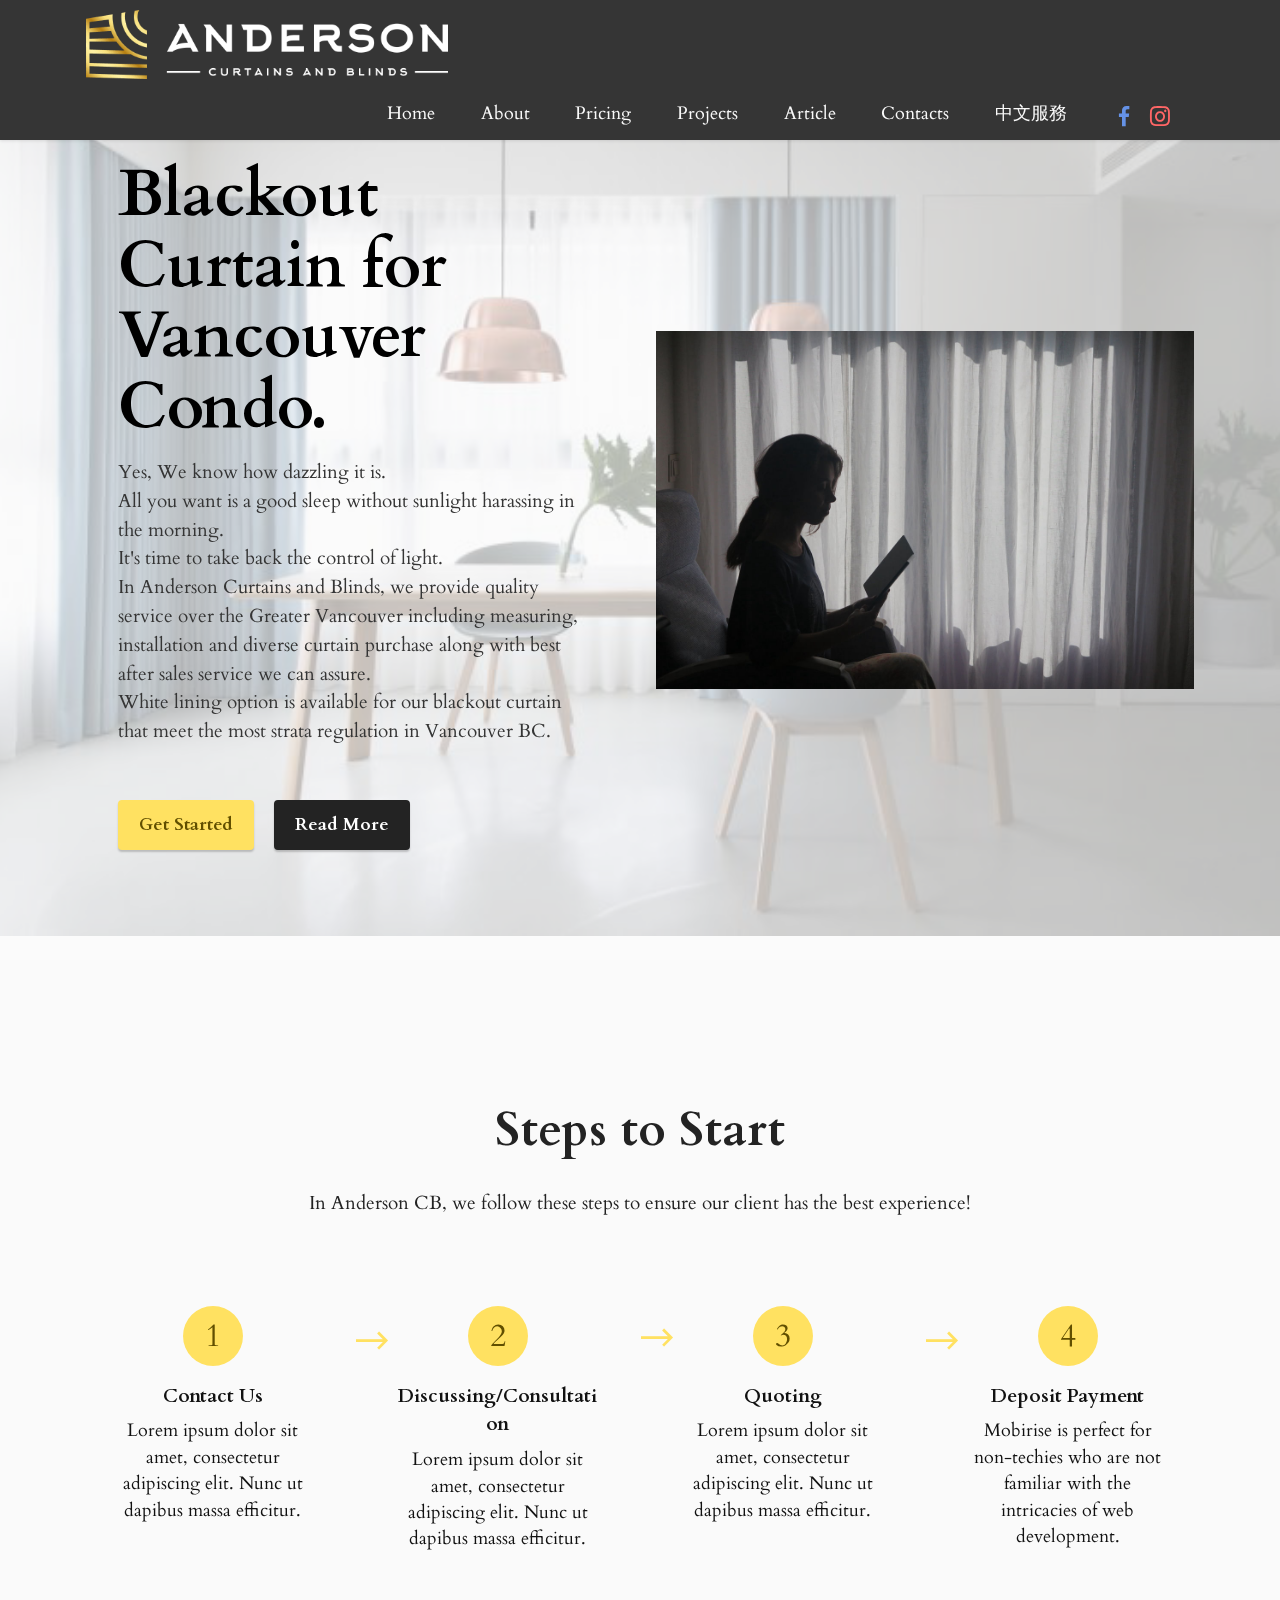
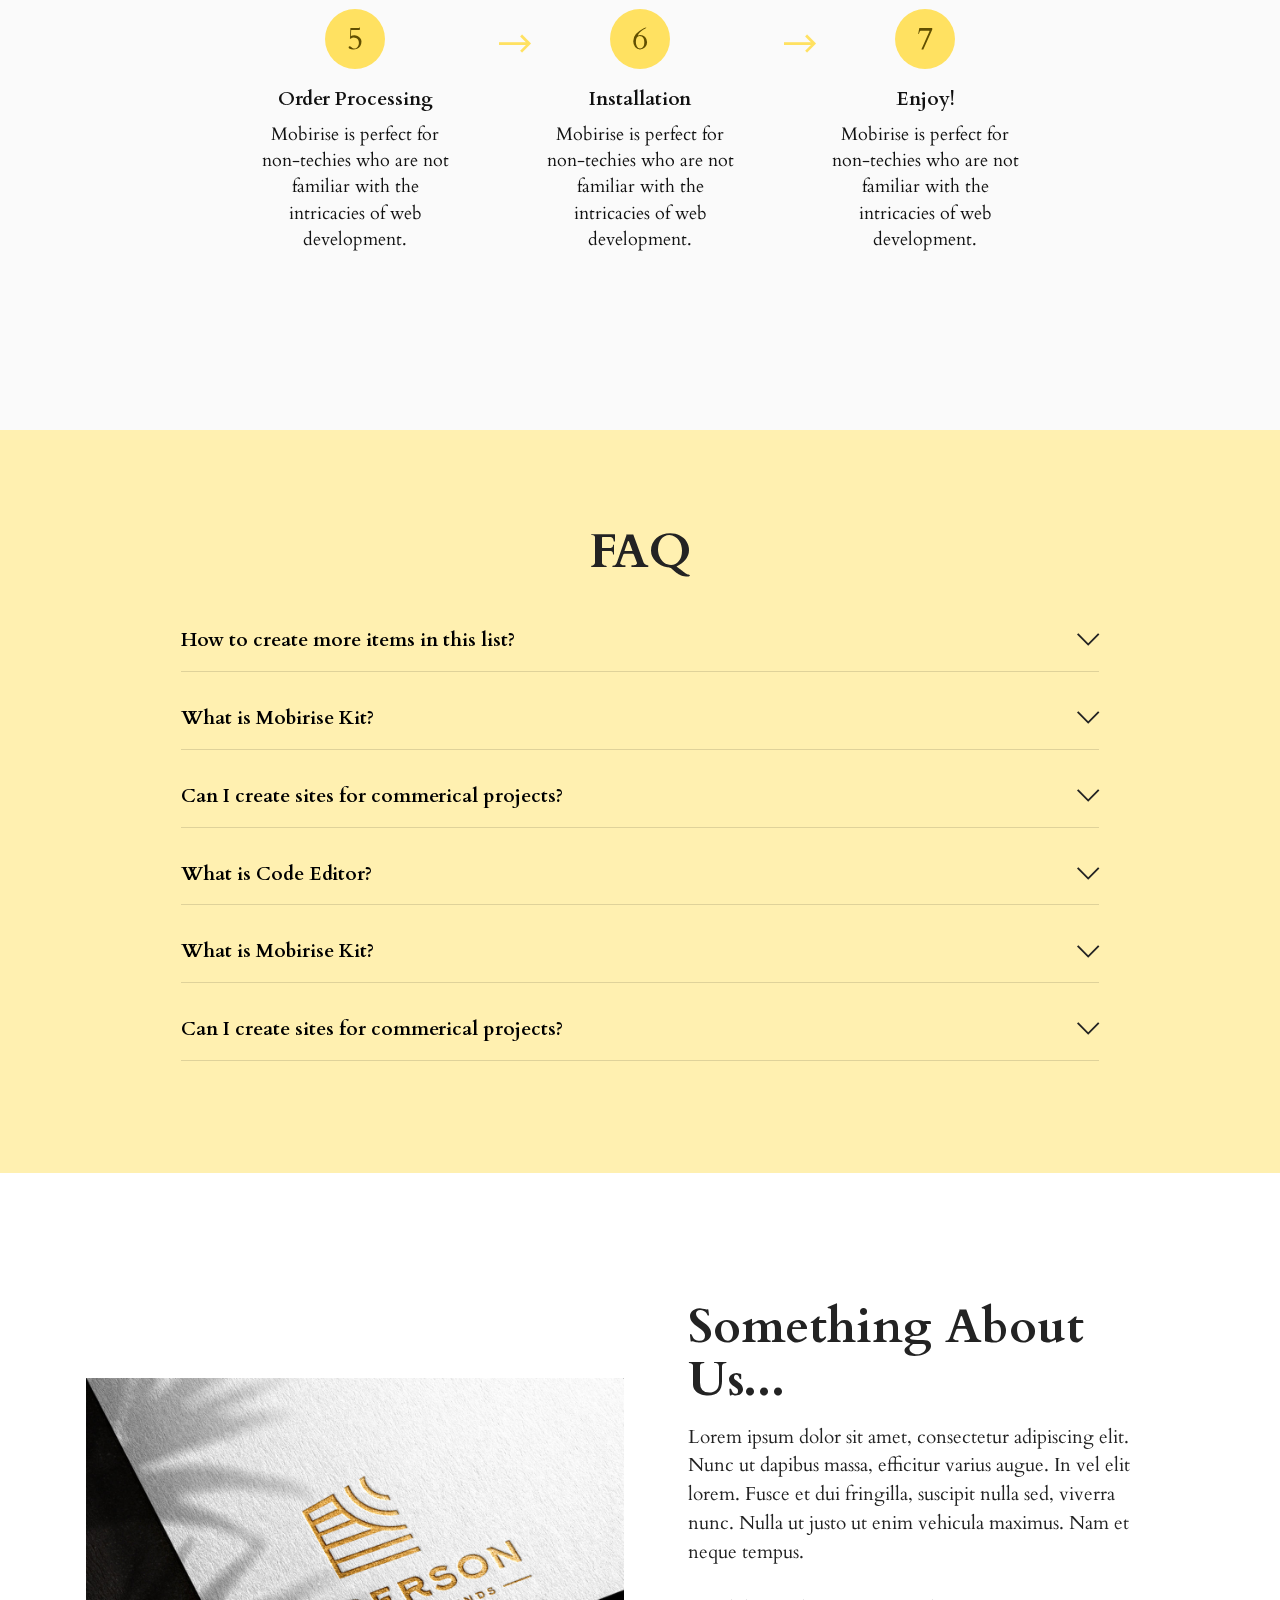
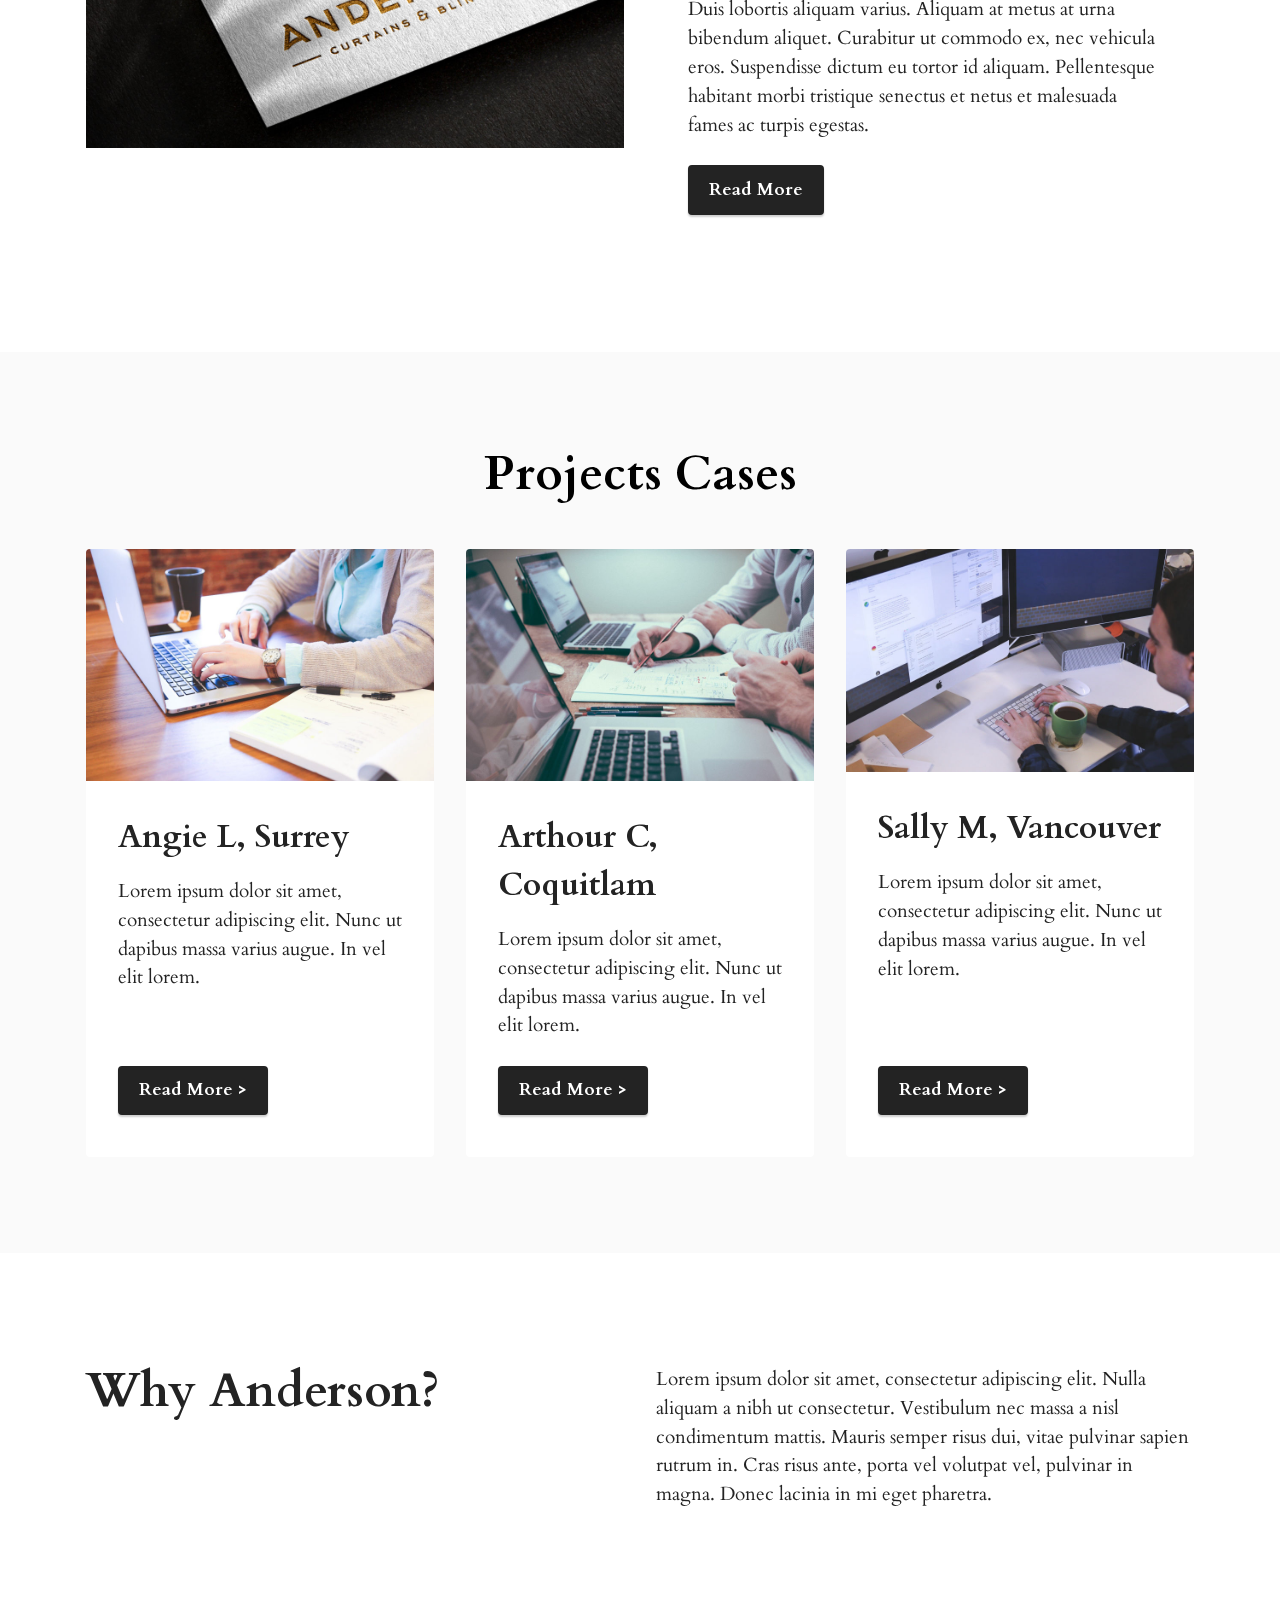
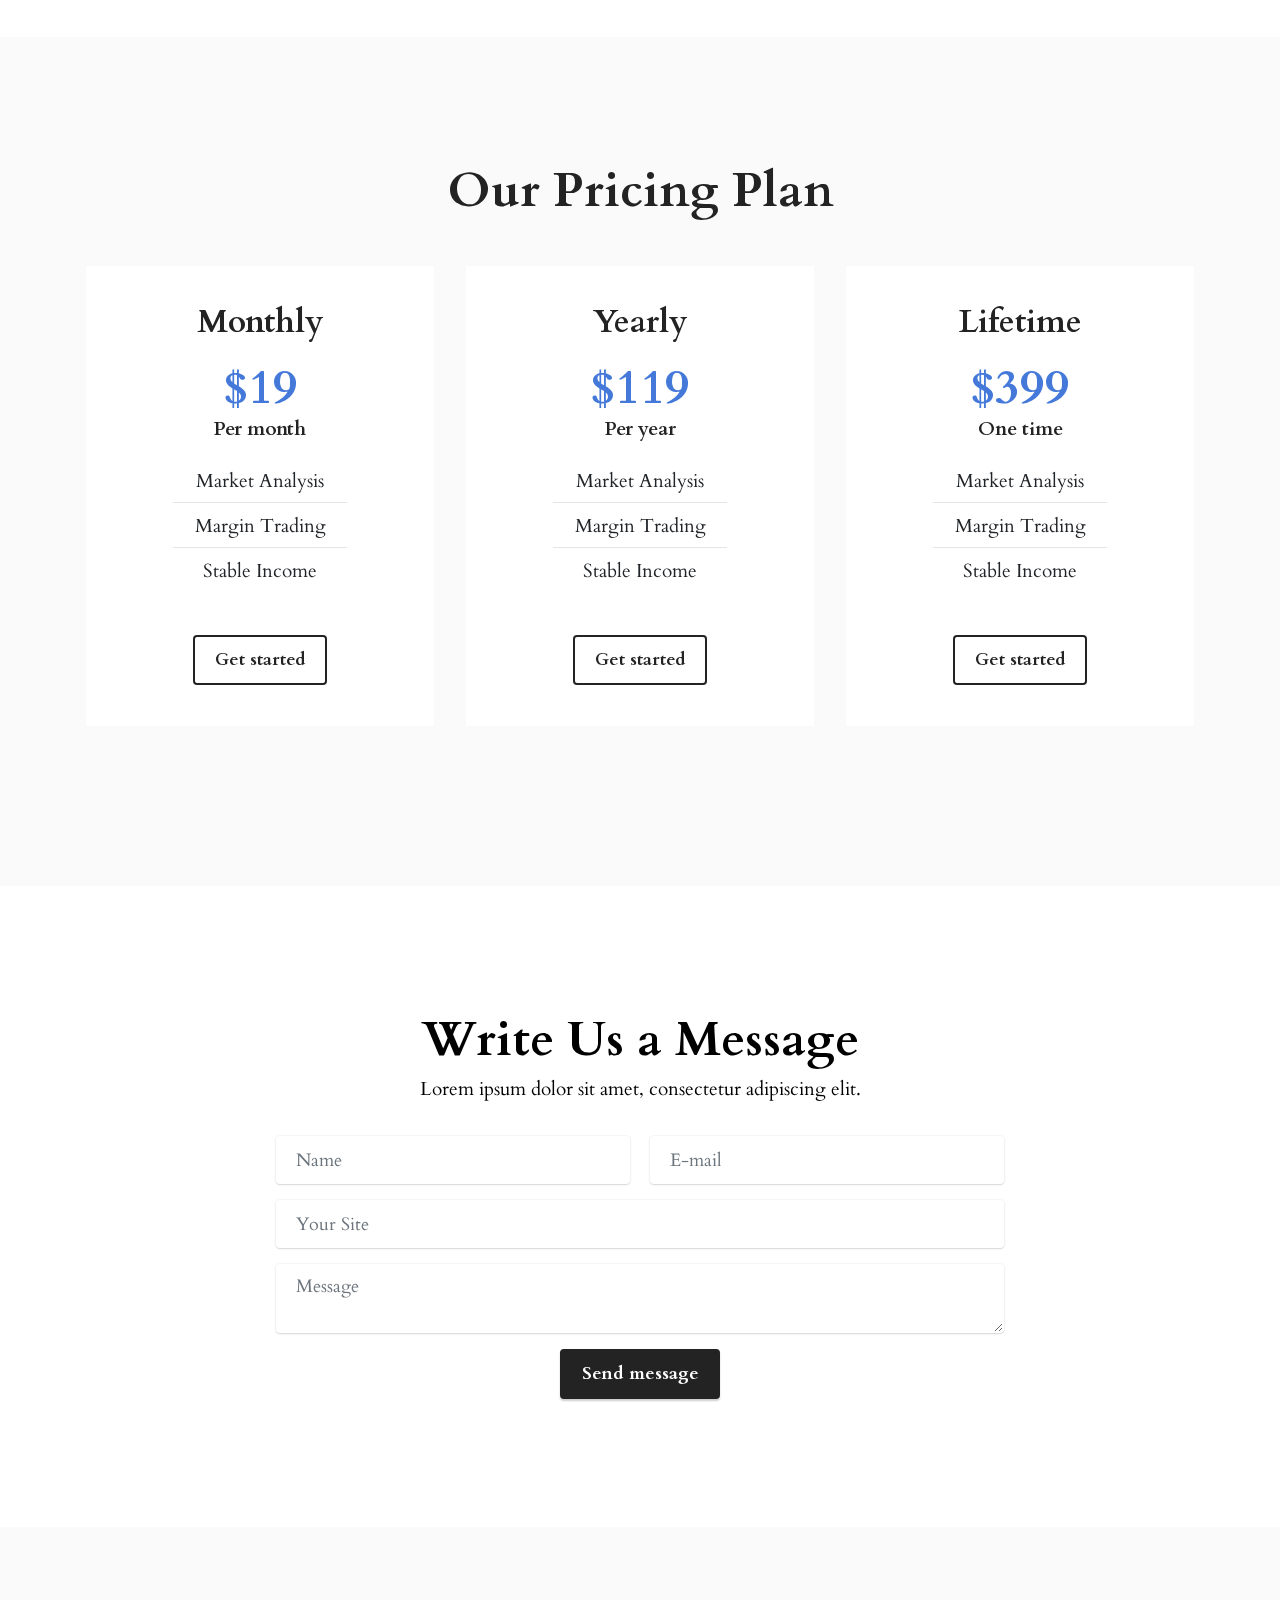
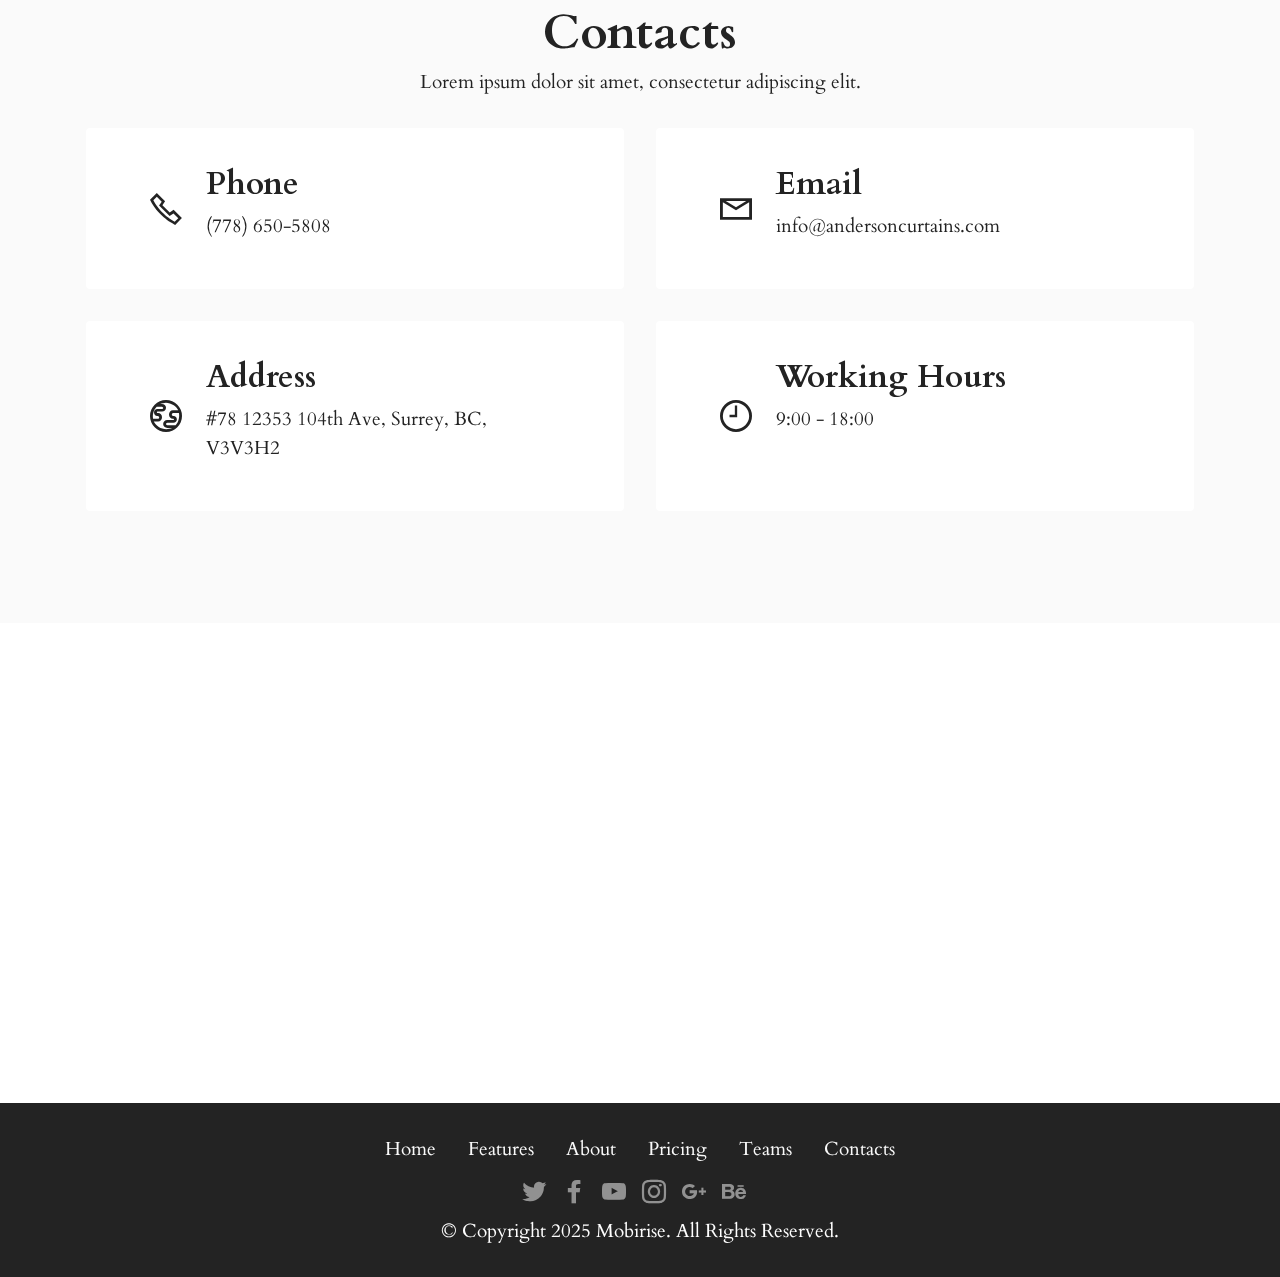
<file: index.html>
<!DOCTYPE html>
<html  >
<head>
  
  <meta charset="UTF-8">
  <meta http-equiv="X-UA-Compatible" content="IE=edge">
  
  <meta name="twitter:card" content="summary_large_image"/>
  <meta name="twitter:image:src" content="assets/images/index-meta.jpg">
  <meta property="og:image" content="assets/images/index-meta.jpg">
  <meta name="twitter:title" content="Anderson Vancouver Curtains">
  <meta name="viewport" content="width=device-width, initial-scale=1, minimum-scale=1">
  <link rel="shortcut icon" href="assets/images/output-onlinepngtools-6-128x128.png" type="image/x-icon">
  <meta name="description" content="Greater Vancouver Area Curtains and Blinds made to measure">
  
  
  <title>Anderson Vancouver Curtains</title>
  <link rel="stylesheet" href="assets/web/assets/mobirise-icons2/mobirise2.css">
  <link rel="stylesheet" href="assets/web/assets/mobirise-icons/mobirise-icons.css">
  <link rel="stylesheet" href="assets/bootstrap/css/bootstrap.min.css">
  <link rel="stylesheet" href="assets/bootstrap/css/bootstrap-grid.min.css">
  <link rel="stylesheet" href="assets/bootstrap/css/bootstrap-reboot.min.css">
  <link rel="stylesheet" href="assets/parallax/jarallax.css">
  <link rel="stylesheet" href="assets/dropdown/css/style.css">
  <link rel="stylesheet" href="assets/socicon/css/styles.css">
  <link rel="stylesheet" href="assets/theme/css/style.css">
  <link rel="preload" href="https://fonts.googleapis.com/css?family=Cardo:400,400i,700&display=swap" as="style" onload="this.onload=null;this.rel='stylesheet'">
  <noscript><link rel="stylesheet" href="https://fonts.googleapis.com/css?family=Cardo:400,400i,700&display=swap"></noscript>
  <link rel="preload" as="style" href="assets/mobirise/css/mbr-additional.css"><link rel="stylesheet" href="assets/mobirise/css/mbr-additional.css" type="text/css">
  
  
  
  
</head>
<body>
  
  <section data-bs-version="5.1" class="menu menu2 cid-teuUbLA9ly" once="menu" id="Menu">
    
    <nav class="navbar navbar-dropdown navbar-fixed-top navbar-expand-lg">
        <div class="container">
            <div class="navbar-brand">
                <span class="navbar-logo">
                    <a href="/">
                        <img src="assets/images/transparent-logo-4-500x95.png" alt="Anderson Curtains and Blinds" style="height: 4.3rem;">
                    </a>
                </span>
                
            </div>
            <button class="navbar-toggler" type="button" data-toggle="collapse" data-bs-toggle="collapse" data-target="#navbarSupportedContent" data-bs-target="#navbarSupportedContent" aria-controls="navbarNavAltMarkup" aria-expanded="false" aria-label="Toggle navigation">
                <div class="hamburger">
                    <span></span>
                    <span></span>
                    <span></span>
                    <span></span>
                </div>
            </button>
            <div class="collapse navbar-collapse" id="navbarSupportedContent">
                <ul class="navbar-nav nav-dropdown nav-right" data-app-modern-menu="true"><li class="nav-item"><a class="nav-link link text-white text-primary display-4" href="index.html#top">Home</a></li>
                    <li class="nav-item"><a class="nav-link link text-white text-primary display-4" href="index.html#About">About</a></li>
                    <li class="nav-item"><a class="nav-link link text-white text-primary display-4" href="index.html#Pricing">Pricing</a>
                    </li><li class="nav-item"><a class="nav-link link text-white text-primary show display-4" href="index.html#Projects" aria-expanded="true">Projects</a></li><li class="nav-item"><a class="nav-link link text-white display-4" href="Article.html">Article</a></li><li class="nav-item"><a class="nav-link link text-white text-primary display-4" href="index.html#Contacts">Contacts</a></li><li class="nav-item"><a class="nav-link link text-white display-4" href="Article.html">中文服務</a></li></ul>
                <div class="icons-menu">
                    
                        <span class="p-2 mbr-iconfont socicon-facebook socicon" style="font-size: 20px; color: rgb(101, 146, 230); fill: rgb(101, 146, 230);"></span>
                    
                    
                        <span class="p-2 mbr-iconfont socicon-instagram socicon" style="font-size: 20px; color: rgb(255, 102, 102); fill: rgb(255, 102, 102);"></span>
                    
                    
                    
                </div>
                
            </div>
        </div>
    </nav>
</section>

<section data-bs-version="5.1" class="header14 cid-sFzxmVl7J6 mbr-fullscreen mbr-parallax-background" id="header14-1f">

    

    <div class="mbr-overlay" style="opacity: 0.7; background-color: rgb(250, 250, 250);"></div>

    <div class="container">
        <div class="row justify-content-center align-items-center">
            <div class="col-12 col-md-6 image-wrapper">
                <img src="assets/images/mbr-1256x838.jpg" alt="Vancouver Curtain">
            </div>
            <div class="col-12 col-md">
                <div class="text-wrapper">
                    <h1 class="mbr-section-title mbr-fonts-style mb-3 display-1"><strong>Blackout</strong><strong><br></strong><strong>Curtain&nbsp;</strong><strong>for Vancouver Condo.</strong></h1>
                    <p class="mbr-text mbr-fonts-style display-7">Yes, We know how dazzling it is.<br>All you want is a good sleep without sunlight harassing in the morning.<br>It's time to take back the control of light.<br>In Anderson Curtains and Blinds, we provide quality service over the Greater Vancouver including measuring, installation and diverse curtain purchase along with best after sales service we can assure.<br>White lining option is available for our blackout curtain that meet the most strata regulation in Vancouver BC.<br>
<br></p>
                    <div class="mbr-section-btn mt-3"><a class="btn btn-warning display-4" href="index.html#Steps">Get Started</a> 
                        <a class="btn btn-primary display-4" href="Article.html">Read More</a></div>
                </div>
            </div>
        </div>
    </div>
</section>

<section data-bs-version="5.1" class="features23 cid-sFAyHxWQ1N" id="Steps">

    
    
    <div class="container">
        <div class="row justify-content-center">
            <div class="col-12">
                <div class="card-wrapper mb-4">
                    <div class="card-box align-center">
                        <h4 class="card-title mbr-fonts-style mb-4 display-2">
                            <strong>Steps to Start</strong></h4>
                        <p class="mbr-text mbr-fonts-style mb-4 display-7">In Anderson CB, we follow these steps to ensure our client has the best experience!</p>
                        
                    </div>
                </div>
            </div>
            <div class="col-12 col-md-6 col-lg-3">
                <div class="item first mbr-flex p-4">
                    <div class="icon-wrap w-100">
                        <div class="icon-box">
                            <span class="step-number mbr-fonts-style display-5">1</span>
                        </div>
                    </div>

                    <div class="text-box">
                        <h4 class="icon-title card-title mbr-black mbr-fonts-style display-7"><strong>Contact Us</strong></h4>
                        <h5 class="mbr-text mbr-black mbr-fonts-style display-4">Lorem ipsum dolor sit amet, consectetur adipiscing elit. Nunc ut dapibus massa efficitur.</h5>
                    </div>
                </div>
                <!-- <span mbr-icon class="mbr-iconfont mobi-mbri-devices mobi-mbri"></span> -->
            </div>
            <div class="col-12 col-md-6 col-lg-3">
                <div class="item mbr-flex p-4">
                    <div class="icon-wrap w-100">
                        <div class="icon-box">
                            <span class="step-number mbr-fonts-style display-5">2</span>
                        </div>
                    </div>
                    <div class="text-box">
                        <h4 class="icon-title card-title mbr-black mbr-fonts-style display-7">
                            <strong>Discussing/Consultation</strong><strong><br></strong></h4>
                        <h5 class="mbr-text mbr-black mbr-fonts-style display-4">Lorem ipsum dolor sit amet, consectetur adipiscing elit. Nunc ut dapibus massa efficitur.</h5>
                    </div>
                </div>
            </div>
            <div class="col-12 col-md-6 col-lg-3">
                <div class="item mbr-flex p-4">
                    <div class="icon-wrap w-100">
                        <div class="icon-box">
                            <span class="step-number mbr-fonts-style display-5">3</span>
                        </div>
                    </div>
                    <div class="text-box">
                        <h4 class="icon-title card-title mbr-black mbr-fonts-style display-7"><strong>Quoting</strong></h4>
                        <h5 class="mbr-text mbr-black mbr-fonts-style display-4">Lorem ipsum dolor sit amet, consectetur adipiscing elit. Nunc ut dapibus massa efficitur.</h5>
                    </div>
                </div>
            </div>
            <div class="col-12 col-md-6 col-lg-3">
                <div class="item mbr-flex p-4">
                    <div class="icon-wrap w-100">
                        <div class="icon-box">
                            <span class="step-number mbr-fonts-style display-5">4</span>
                        </div>
                    </div>
                    <div class="text-box">
                        <h4 class="icon-title card-title mbr-black mbr-fonts-style display-7"><strong>Deposit Payment</strong><strong><br></strong></h4>
                        <h5 class="mbr-text mbr-black mbr-fonts-style display-4">Mobirise is perfect for non-techies who
                            are not familiar
                            with
                            the intricacies of web development.</h5>
                    </div>
                </div>
            </div>
            <div class="col-12 col-md-6 col-lg-3">
                <div class="item mbr-flex p-4 five">
                    <div class="icon-wrap w-100">
                        <div class="icon-box">
                            <span class="step-number mbr-fonts-style display-5">5</span>
                        </div>
                    </div>
                    <div class="text-box">
                        <h4 class="icon-title card-title mbr-black mbr-fonts-style display-7">
                            <strong>Order Processing</strong><strong><br></strong></h4>
                        <h5 class="mbr-text mbr-black mbr-fonts-style display-4">Mobirise is perfect for non-techies who
                            are not familiar
                            with
                            the intricacies of web development.</h5>
                    </div>
                </div>
            </div>
            <div class="col-12 col-md-6 col-lg-3">
                <div class="item mbr-flex p-4">
                    <div class="icon-wrap w-100">
                        <div class="icon-box">
                            <span class="step-number mbr-fonts-style display-5">6</span>
                        </div>
                    </div>
                    <div class="text-box">
                        <h4 class="icon-title card-title mbr-black mbr-fonts-style display-7">
                            <strong>Installation</strong></h4>
                        <h5 class="mbr-text mbr-black mbr-fonts-style display-4">Mobirise is perfect for non-techies who
                            are not familiar
                            with
                            the intricacies of web development.</h5>
                    </div>
                </div>
            </div>
            <div class="col-12 col-md-6 col-lg-3">
                <div class="item mbr-flex p-4">
                    <div class="icon-wrap w-100">
                        <div class="icon-box">
                            <span class="step-number mbr-fonts-style display-5">7</span>
                        </div>
                    </div>
                    <div class="text-box">
                        <h4 class="icon-title card-title mbr-black mbr-fonts-style display-7">
                            <strong>Enjoy!</strong><strong><br></strong></h4>
                        <h5 class="mbr-text mbr-black mbr-fonts-style display-4">Mobirise is perfect for non-techies who
                            are not familiar
                            with
                            the intricacies of web development.</h5>
                    </div>
                </div>
            </div>
            
        </div>
    </div>
</section>

<section data-bs-version="5.1" class="content17 cid-tev3rCRCt6" id="FAQ">

    

    
    
    
    <div class="container">
        
            <div class="row justify-content-center">
                <div class="col-12 col-md-10">
                    <div class="section-head align-center mb-4">
                        <h3 class="mbr-section-title mb-0 mbr-fonts-style display-2"><strong>FAQ</strong>
                        </h3>
                        
                    </div>
                    
                    <div id="bootstrap-toggle" class="toggle-panel accordionStyles tab-content">
                        <div class="card mb-3">
                            <div class="card-header" role="tab" id="headingOne">
                                <a role="button" class="collapsed panel-title text-black" data-toggle="collapse" data-bs-toggle="collapse" data-core="" href="#collapse1_20" aria-expanded="false" aria-controls="collapse1">
                                    <h6 class="panel-title-edit mbr-fonts-style mb-0 display-7"><strong>How to create more items in this list?</strong>
                                </h6>
                                    <span class="sign mbr-iconfont mbri-arrow-down"></span>
                                </a>
                            </div>
                            <div id="collapse1_20" class="panel-collapse noScroll collapse" role="tabpanel" aria-labelledby="headingOne">
                                <div class="panel-body">
                                    <p class="mbr-fonts-style panel-text display-7">The number of items is limited in this block. Open
                                    the Block parameters to change the amount of items.</p>
                                </div>
                            </div>
                        </div>
                        <div class="card mb-3">
                            <div class="card-header" role="tab" id="headingTwo">
                                <a role="button" class="collapsed panel-title text-black" data-toggle="collapse" data-bs-toggle="collapse" data-core="" href="#collapse2_20" aria-expanded="false" aria-controls="collapse2">
                                    <h6 class="panel-title-edit mbr-fonts-style mb-0 display-7"><strong>What is Mobirise Kit?</strong>
                                </h6>
                                    <span class="sign mbr-iconfont mbri-arrow-down"></span>
                                </a>

                            </div>
                            <div id="collapse2_20" class="panel-collapse noScroll collapse" role="tabpanel" aria-labelledby="headingTwo">
                                <div class="panel-body">
                                    <p class="mbr-fonts-style panel-text display-7">Mobirise Kit is a service that provides the access to all current and new themes/extensions developed by Mobirise. New themes/extensions are released every month and will be available in your account during your plan period, without any additional charge.</p>
                                </div>
                            </div>
                        </div>
                        <div class="card mb-3">
                            <div class="card-header" role="tab" id="headingThree">
                                <a role="button" class="collapsed panel-title text-black" data-toggle="collapse" data-bs-toggle="collapse" data-core="" href="#collapse3_20" aria-expanded="false" aria-controls="collapse3">
                                    <h6 class="panel-title-edit mbr-fonts-style mb-0 display-7"><strong>Can I create sites for commerical projects?</strong>
                                </h6>
                                    <span class="sign mbr-iconfont mbri-arrow-down"></span>
                                </a>
                            </div>
                            <div id="collapse3_20" class="panel-collapse noScroll collapse" role="tabpanel" aria-labelledby="headingThree">
                                <div class="panel-body">
                                    <p class="mbr-fonts-style panel-text display-7">Yes, Mobirise is free for both non-profit and commercial sites.</p>
                                </div>
                            </div>
                        </div>
                        <div class="card mb-3">
                            <div class="card-header" role="tab" id="headingThree">
                                <a role="button" class="collapsed panel-title text-black" data-toggle="collapse" data-bs-toggle="collapse" data-core="" href="#collapse4_20" aria-expanded="false" aria-controls="collapse4">
                                    <h6 class="panel-title-edit mbr-fonts-style mb-0 display-7"><strong>What is Code Editor?</strong>
                                </h6>
                                    <span class="sign mbr-iconfont mbri-arrow-down"></span>
                                </a>
                            </div>
                            <div id="collapse4_20" class="panel-collapse noScroll collapse" role="tabpanel" aria-labelledby="headingThree">
                                <div class="panel-body">
                                    <p class="mbr-fonts-style panel-text display-7">
                                       This extension allows editing the code of block in the app. Also, it's possible to add code to the head and body parts of pages.</p>
                                </div>
                            </div>
                        </div>
                        <div class="card mb-3">
                            <div class="card-header" role="tab" id="headingThree">
                                <a role="button" class="collapsed panel-title text-black" data-toggle="collapse" data-bs-toggle="collapse" data-core="" href="#collapse5_20" aria-expanded="false" aria-controls="collapse5">
                                   <h6 class="panel-title-edit mbr-fonts-style mb-0 display-7"><strong>What is Mobirise Kit?</strong></h6>
                                        <span class="mbr-iconfont mobi-mbri-arrow-down mobi-mbri"></span>
                                </a>
                            </div>
                            <div id="collapse5_20" class="panel-collapse noScroll collapse" role="tabpanel" aria-labelledby="headingThree">
                                <div class="panel-body">
                                    <p class="mbr-fonts-style panel-text display-7">
                                       Mobirise Kit is a service that provides the access to all current and new themes/extensions developed by Mobirise. New themes/extensions are released every month and will be available in your account during your plan period, without any additional charge.</p>
                                </div>
                            </div>
                        </div>
                        <div class="card mb-3">
                            <div class="card-header" role="tab" id="headingThree">
                                <a role="button" class="collapsed panel-title text-black" data-toggle="collapse" data-bs-toggle="collapse" data-core="" href="#collapse6_20" aria-expanded="false" aria-controls="collapse6">
                                    <h6 class="panel-title-edit mbr-fonts-style mb-0 display-7"><strong>Can I create sites for commerical projects?</strong></h6>
                                    <span class="mbr-iconfont mobi-mbri-arrow-down mobi-mbri"></span>
                                </a>
                            </div>
                            <div id="collapse6_20" class="panel-collapse noScroll collapse" role="tabpanel" aria-labelledby="headingThree">
                                <div class="panel-body">
                                    <p class="mbr-fonts-style panel-text display-7">
                                       Yes, Mobirise is free for both non-profit and commercial sites.</p>
                                </div>
                            </div>
                        </div>
                    </div>
                </div>
            </div>
        </div>
</section>

<section data-bs-version="5.1" class="header14 cid-sFzz5E692j" id="About">

    

    

    <div class="container">
        <div class="row justify-content-center align-items-center">
            <div class="col-12 col-md-6 image-wrapper">
                <img src="assets/images/portfolio-mockup-1256x864.jpg" alt="Mobirise Website Builder">
            </div>
            <div class="col-12 col-md">
                <div class="text-wrapper">
                    <h1 class="mbr-section-title mbr-fonts-style mb-3 display-2">
                        <strong>Something About Us...</strong></h1>
                    <p class="mbr-text mbr-fonts-style display-7">
                        Lorem ipsum dolor sit amet, consectetur adipiscing elit. Nunc ut dapibus massa, efficitur varius augue. In vel elit lorem. Fusce et dui fringilla, suscipit nulla sed, viverra nunc. Nulla ut justo ut enim vehicula maximus. Nam et neque tempus.<br><br>Duis lobortis aliquam varius. Aliquam at metus at urna bibendum aliquet. Curabitur ut commodo ex, nec vehicula eros. Suspendisse dictum eu tortor id aliquam. Pellentesque habitant morbi tristique senectus et netus et malesuada fames ac turpis egestas.<br></p>
                    <div class="mbr-section-btn mt-3"><a class="btn btn-primary display-4" href="https://mobiri.se">Read More</a></div>
                </div>
            </div>
        </div>
    </div>
</section>

<section data-bs-version="5.1" class="features3 cid-sFzFvgBfc0" id="Projects">
    
    
    <div class="container">
        <div class="mbr-section-head">
            <h4 class="mbr-section-title mbr-fonts-style align-center mb-5 display-2"><strong>Projects Cases</strong></h4>
            
        </div>
        <div class="row mt-4">
            <div class="item features-image сol-12 col-md-6 col-lg-4">
                <div class="item-wrapper">
                    <div class="item-img">
                        <img src="assets/images/mbr-816x544.jpg" alt="Mobirise Website Builder">
                    </div>
                    <div class="item-content">
                        <h5 class="item-title mbr-fonts-style display-5"><strong>Angie L, Surrey</strong></h5>
                        
                        <p class="mbr-text mbr-fonts-style mt-3 display-7">Lorem ipsum dolor sit amet, consectetur adipiscing elit. Nunc ut dapibus massa varius augue. In vel elit lorem.</p>
                    </div>
                    <div class="mbr-section-btn item-footer mt-2"><a href="" class="btn item-btn btn-primary display-4" target="_blank">Read More
                            &gt;</a></div>
                </div>
            </div>
            <div class="item features-image сol-12 col-md-6 col-lg-4">
                <div class="item-wrapper">
                    <div class="item-img">
                        <img src="assets/images/mbr-1-816x544.jpg" alt="Mobirise Website Builder">
                    </div>
                    <div class="item-content">
                        <h5 class="item-title mbr-fonts-style display-5"><strong>Arthour C, Coquitlam</strong></h5>
                        
                        <p class="mbr-text mbr-fonts-style mt-3 display-7">Lorem ipsum dolor sit amet, consectetur adipiscing elit. Nunc ut dapibus massa varius augue. In vel elit lorem.</p>
                    </div>
                    <div class="mbr-section-btn item-footer mt-2"><a href="" class="btn item-btn btn-primary display-4" target="_blank">Read More &gt;</a></div>
                </div>
            </div>
            <div class="item features-image сol-12 col-md-6 col-lg-4">
                <div class="item-wrapper">
                    <div class="item-img">
                        <img src="assets/images/mbr-816x524.jpg" alt="Mobirise Website Builder">
                    </div>
                    <div class="item-content">
                        <h5 class="item-title mbr-fonts-style display-5"><strong>Sally M, Vancouver</strong></h5>
                        
                        <p class="mbr-text mbr-fonts-style mt-3 display-7">Lorem ipsum dolor sit amet, consectetur adipiscing elit. Nunc ut dapibus massa varius augue. In vel elit lorem.<br></p>
                    </div>
                    <div class="mbr-section-btn item-footer mt-2"><a href="" class="btn item-btn btn-primary display-4" target="_blank">Read More &gt;</a></div>
                </div>
            </div>
        </div>
    </div>
</section>

<section data-bs-version="5.1" class="content10 cid-sFAZRnJnnI" id="Why-Us">
    
    <div class="container">
        <div class="row justify-content-center">
            <div class="col-12 col-md">
                
                <h6 class="mbr-section-subtitle mbr-fonts-style mb-4 display-2"><strong>Why Anderson?</strong></h6>
            </div>
            <div class="col-md-12 col-lg-6">
                <p class="mbr-text mbr-fonts-style display-7">Lorem ipsum dolor sit amet, consectetur adipiscing elit. Nulla aliquam a nibh ut consectetur. Vestibulum nec massa a nisl condimentum mattis. Mauris semper risus dui, vitae pulvinar sapien rutrum in. Cras risus ante, porta vel volutpat vel, pulvinar in magna. Donec lacinia in mi eget pharetra.</p>
            </div>
        </div>
    </div>
</section>

<section data-bs-version="5.1" class="content4 cid-sFzIdnt1ra" id="Pricing">
    
    
    <div class="container">
        <div class="row justify-content-center">
            <div class="title col-md-12 col-lg-10">
                <h3 class="mbr-section-title mbr-fonts-style align-center mb-4 display-2"><strong>Our Pricing Plan</strong></h3>
                
                
            </div>
        </div>
    </div>
</section>

<section data-bs-version="5.1" class="pricing2 cid-sFzDdjoEIw" id="pricing2-1k">
    

    
    <div class="container">
        <div class="row justify-content-center">
            <div class="col-12 col-md-6 align-center col-lg-4">
                <div class="plan">
                    <div class="plan-header">
                        <h6 class="plan-title mbr-fonts-style mb-3 display-5">
                            <strong>Monthly</strong>
                        </h6>
                        <div class="plan-price">
                            <p class="price mbr-fonts-style m-0 display-2"><strong>$19</strong></p>
                            <p class="price-term mbr-fonts-style mb-3 display-7"><strong>Per month</strong>
                            </p>
                        </div>
                    </div>
                    <div class="plan-body">
                        <div class="plan-list mb-4">
                            <ul class="list-group mbr-fonts-style list-group-flush display-7">
                                <li class="list-group-item">Market Analysis</li><li class="list-group-item">Margin Trading</li><li class="list-group-item">Stable Income</li>
                            </ul>
                        </div>
                        <div class="mbr-section-btn text-center"><a href="https://mobiri.se" class="btn btn-primary-outline display-4">Get started</a></div>
                    </div>
                </div>
            </div>
            <div class="col-12 col-md-6 align-center col-lg-4">
                <div class="plan">
                    <div class="plan-header">
                        <h6 class="plan-title mbr-fonts-style mb-3 display-5">
                            <strong>Yearly</strong>
                        </h6>
                        <div class="plan-price">
                            <p class="price mbr-fonts-style m-0 display-2"><strong>$119</strong></p>
                            <p class="price-term mbr-fonts-style mb-3 display-7"><strong>Per year</strong>
                            </p>
                        </div>
                    </div>
                    <div class="plan-body">
                        <div class="plan-list mb-4">
                            <ul class="list-group mbr-fonts-style list-group-flush display-7">
                                <li class="list-group-item">Market Analysis
</li><li class="list-group-item">Margin Trading
</li><li class="list-group-item">Stable Income</li>
                            </ul>
                        </div>
                        <div class="mbr-section-btn text-center"><a href="https://mobiri.se" class="btn btn-primary-outline display-4">Get started</a></div>
                    </div>
                </div>
            </div>
            <div class="col-12 col-md-6 align-center col-lg-4">
                <div class="plan">
                    <div class="plan-header">
                        <h6 class="plan-title mbr-fonts-style mb-3 display-5">
                            <strong>Lifetime</strong>
                        </h6>
                        <div class="plan-price">
                            <p class="price mbr-fonts-style m-0 display-2"><strong>$399</strong></p>
                            <p class="price-term mbr-fonts-style mb-3 display-7"><strong>One time</strong>
                            </p>
                        </div>
                    </div>
                    <div class="plan-body">
                        <div class="plan-list mb-4">
                            <ul class="list-group mbr-fonts-style list-group-flush display-7">
                                <li class="list-group-item">Market Analysis
</li><li class="list-group-item">Margin Trading
</li><li class="list-group-item">Stable Income</li>
                            </ul>
                        </div>
                        <div class="mbr-section-btn text-center"><a href="https://mobiri.se" class="btn btn-primary-outline display-4">Get started</a></div>
                    </div>
                </div>
            </div>
            
        </div>
    </div>
</section>

<section data-bs-version="5.1" class="form5 cid-sFzDs3t9EG" id="Form">
    
    
    <div class="container">
        <div class="mbr-section-head">
            <h3 class="mbr-section-title mbr-fonts-style align-center mb-0 display-2"><strong>Write Us a Message</strong></h3>
            <h4 class="mbr-section-subtitle mbr-fonts-style align-center mb-0 mt-2 display-7">Lorem ipsum dolor sit amet, consectetur adipiscing elit.</h4>
        </div>
        <div class="row justify-content-center mt-4">
            <div class="col-lg-8 mx-auto mbr-form" data-form-type="formoid">
                <form action="https://mobirise.eu/" method="POST" class="mbr-form form-with-styler" data-form-title="Form Name"><input type="hidden" name="email" data-form-email="true" value="H+qD1IpLmJkHhFJEmUFljJ6c27LPqRdPaFn5v7kFymL+2GGtByaVlicadsm2mW37G0yIhkBQLkDStv4usnWE2oI7CTtQqHoBQ0YH5ztBwG1I+zpBNDcZN7PSM+7CYt7M">
                    <div class="row">
                        <div hidden="hidden" data-form-alert="" class="alert alert-success col-12">Thanks for filling out
                            the form!</div>
                        <div hidden="hidden" data-form-alert-danger="" class="alert alert-danger col-12">Oops...! some
                            problem!</div>
                    </div>
                    <div class="dragArea row">
                        <div class="col-md col-sm-12 form-group mb-3" data-for="name">
                            <input type="text" name="name" placeholder="Name" data-form-field="name" class="form-control" value="" id="name-Form">
                        </div>
                        <div class="col-md col-sm-12 form-group mb-3" data-for="email">
                            <input type="email" name="email" placeholder="E-mail" data-form-field="email" class="form-control" value="" id="email-Form">
                        </div>
                        <div class="col-12 form-group mb-3" data-for="url">
                            <input type="url" name="url" placeholder="Your Site" data-form-field="url" class="form-control" value="" id="url-Form">
                        </div>
                        <div class="col-12 form-group mb-3" data-for="textarea">
                            <textarea name="textarea" placeholder="Message" data-form-field="textarea" class="form-control" id="textarea-Form"></textarea>
                        </div>
                        <div class="col-lg-12 col-md-12 col-sm-12 align-center mbr-section-btn"><button type="submit" class="btn btn-primary display-4">Send message</button></div>
                    </div>
                </form>
            </div>
        </div>
    </div>
</section>

<section data-bs-version="5.1" class="contacts2 cid-sFzIA7KGYz" id="Contacts">
    <!---->
    
    
    <div class="container">
        <div class="mbr-section-head">
            <h3 class="mbr-section-title mbr-fonts-style align-center mb-0 display-2">
                <strong>Contacts</strong>
            </h3>
            <h4 class="mbr-section-subtitle mbr-fonts-style align-center mb-0 mt-2 display-7">Lorem ipsum dolor sit amet, consectetur adipiscing elit.</h4>
        </div>
        <div class="row justify-content-center mt-4">
            <div class="card col-12 col-md-6">
                <div class="card-wrapper">
                    <div class="image-wrapper">
                        <span class="mbr-iconfont mobi-mbri-phone mobi-mbri"></span>
                    </div>
                    <div class="text-wrapper">
                        <h6 class="card-title mbr-fonts-style mb-1 display-5">
                            <strong>Phone</strong>
                        </h6>
                        <p class="mbr-text mbr-fonts-style display-7">(778) 650-5808&nbsp;<br></p>
                    </div>
                </div>
            </div>
            <div class="card col-12 col-md-6">
                <div class="card-wrapper">
                    <div class="image-wrapper">
                        <span class="mbr-iconfont mobi-mbri-letter mobi-mbri"></span>
                    </div>
                    <div class="text-wrapper">
                        <h6 class="card-title mbr-fonts-style mb-1 display-5">
                            <strong>Email</strong>
                        </h6>
                        <p class="mbr-text mbr-fonts-style display-7">
                            <a href="mailto:info@site.com" class="text-primary">info@andersoncurtains.com</a>
                        </p>
                    </div>
                </div>
            </div>
            <div class="card col-12 col-md-6">
                <div class="card-wrapper">
                    <div class="image-wrapper">
                        <span class="mbr-iconfont mobi-mbri-globe mobi-mbri"></span>
                    </div>
                    <div class="text-wrapper">
                        <h6 class="card-title mbr-fonts-style mb-1 display-5">
                            <strong>Address</strong>
                        </h6>
                        <p class="mbr-text mbr-fonts-style display-7">#78 12353 104th Ave, Surrey, BC, V3V3H2
                        </p>
                    </div>
                </div>
            </div>
            <div class="card col-12 col-md-6">
                <div class="card-wrapper">
                    <div class="image-wrapper">
                        <span class="mbr-iconfont mobi-mbri-clock mobi-mbri"></span>
                    </div>
                    <div class="text-wrapper">
                        <h6 class="card-title mbr-fonts-style mb-1 display-5">
                            <strong>Working Hours</strong>
                        </h6>
                        <p class="mbr-text mbr-fonts-style display-7">
                            9:00 - 18:00
                        </p>
                    </div>
                </div>
            </div>
        </div>
    </div>
</section>

<section data-bs-version="5.1" class="map2 cid-sFAxp7Y5iM" id="Map">
    
    
    <div>
        
        <div class="google-map"><iframe frameborder="0" style="border:0" src="https://www.google.com/maps/embed/v1/place?key=AIzaSyDk89J4FSunMF33ruMVWJaJht_Ro0kvoXs&amp;q=great vancouver" allowfullscreen=""></iframe></div>
    </div>
</section>

<section data-bs-version="5.1" class="footer3 cid-teuUmWQ59u" once="footers" id="footer3-7">

    

    

    <div class="container">
        <div class="row align-center mbr-white">
            <div class="row row-links">
                <ul class="foot-menu">
                    
                    
                    
                    
                    
                <li class="foot-menu-item mbr-fonts-style display-7"><a href="#top" class="text-white">Home</a></li><li class="foot-menu-item mbr-fonts-style display-7"><a href="index.html#features1-1i" class="text-white">Features</a></li><li class="foot-menu-item mbr-fonts-style display-7"><a href="index.html#header14-1j" class="text-white">About</a></li><li class="foot-menu-item mbr-fonts-style display-7"><a href="index.html#content4-1q" class="text-white text-primary">Pricing</a></li><li class="foot-menu-item mbr-fonts-style display-7"><a href="index.html#team1-1o" class="text-white">Teams</a></li><li class="foot-menu-item mbr-fonts-style display-7"><a href="index.html#contacts4-21" class="text-white">Contacts</a></li></ul>
            </div>
            <div class="row social-row">
                <div class="social-list align-right pb-2">
                    
                    
                    
                    
                    
                    
                <div class="soc-item">
                        <a href="https://twitter.com/mobirise" target="_blank">
                            <span class="socicon-twitter socicon mbr-iconfont mbr-iconfont-social"></span>
                        </a>
                    </div><div class="soc-item">
                        <a href="https://www.facebook.com/pages/Mobirise/1616226671953247" target="_blank">
                            <span class="socicon-facebook socicon mbr-iconfont mbr-iconfont-social"></span>
                        </a>
                    </div><div class="soc-item">
                        <a href="https://www.youtube.com/c/mobirise" target="_blank">
                            <span class="socicon-youtube socicon mbr-iconfont mbr-iconfont-social"></span>
                        </a>
                    </div><div class="soc-item">
                        <a href="https://instagram.com/mobirise" target="_blank">
                            <span class="socicon-instagram socicon mbr-iconfont mbr-iconfont-social"></span>
                        </a>
                    </div><div class="soc-item">
                        <a href="https://plus.google.com/u/0/+Mobirise" target="_blank">
                            <span class="socicon-googleplus socicon mbr-iconfont mbr-iconfont-social"></span>
                        </a>
                    </div><div class="soc-item">
                        <a href="https://www.behance.net/Mobirise" target="_blank">
                            <span class="socicon-behance socicon mbr-iconfont mbr-iconfont-social"></span>
                        </a>
                    </div></div>
            </div>
            <div class="row row-copirayt">
                <p class="mbr-text mb-0 mbr-fonts-style mbr-white align-center display-7">
                    © Copyright 2025 Mobirise. All Rights Reserved.
                </p>
            </div>
        </div>
    </div>
</section><section><a href="https://mobiri.se"></a><a href="https://mobiri.se"></a></section><script src="assets/bootstrap/js/bootstrap.bundle.min.js"></script>  <script src="assets/parallax/jarallax.js"></script>  <script src="assets/smoothscroll/smooth-scroll.js"></script>  <script src="assets/ytplayer/index.js"></script>  <script src="assets/mbr-switch-arrow/mbr-switch-arrow.js"></script>  <script src="assets/dropdown/js/navbar-dropdown.js"></script>  <script src="assets/theme/js/script.js"></script>  <script src="assets/formoid/formoid.min.js"></script>  
  
  
 <div id="scrollToTop" class="scrollToTop mbr-arrow-up"><a style="text-align: center;"><i class="mbr-arrow-up-icon mbr-arrow-up-icon-cm cm-icon cm-icon-smallarrow-up"></i></a></div>
  </body>
</html>
</file>
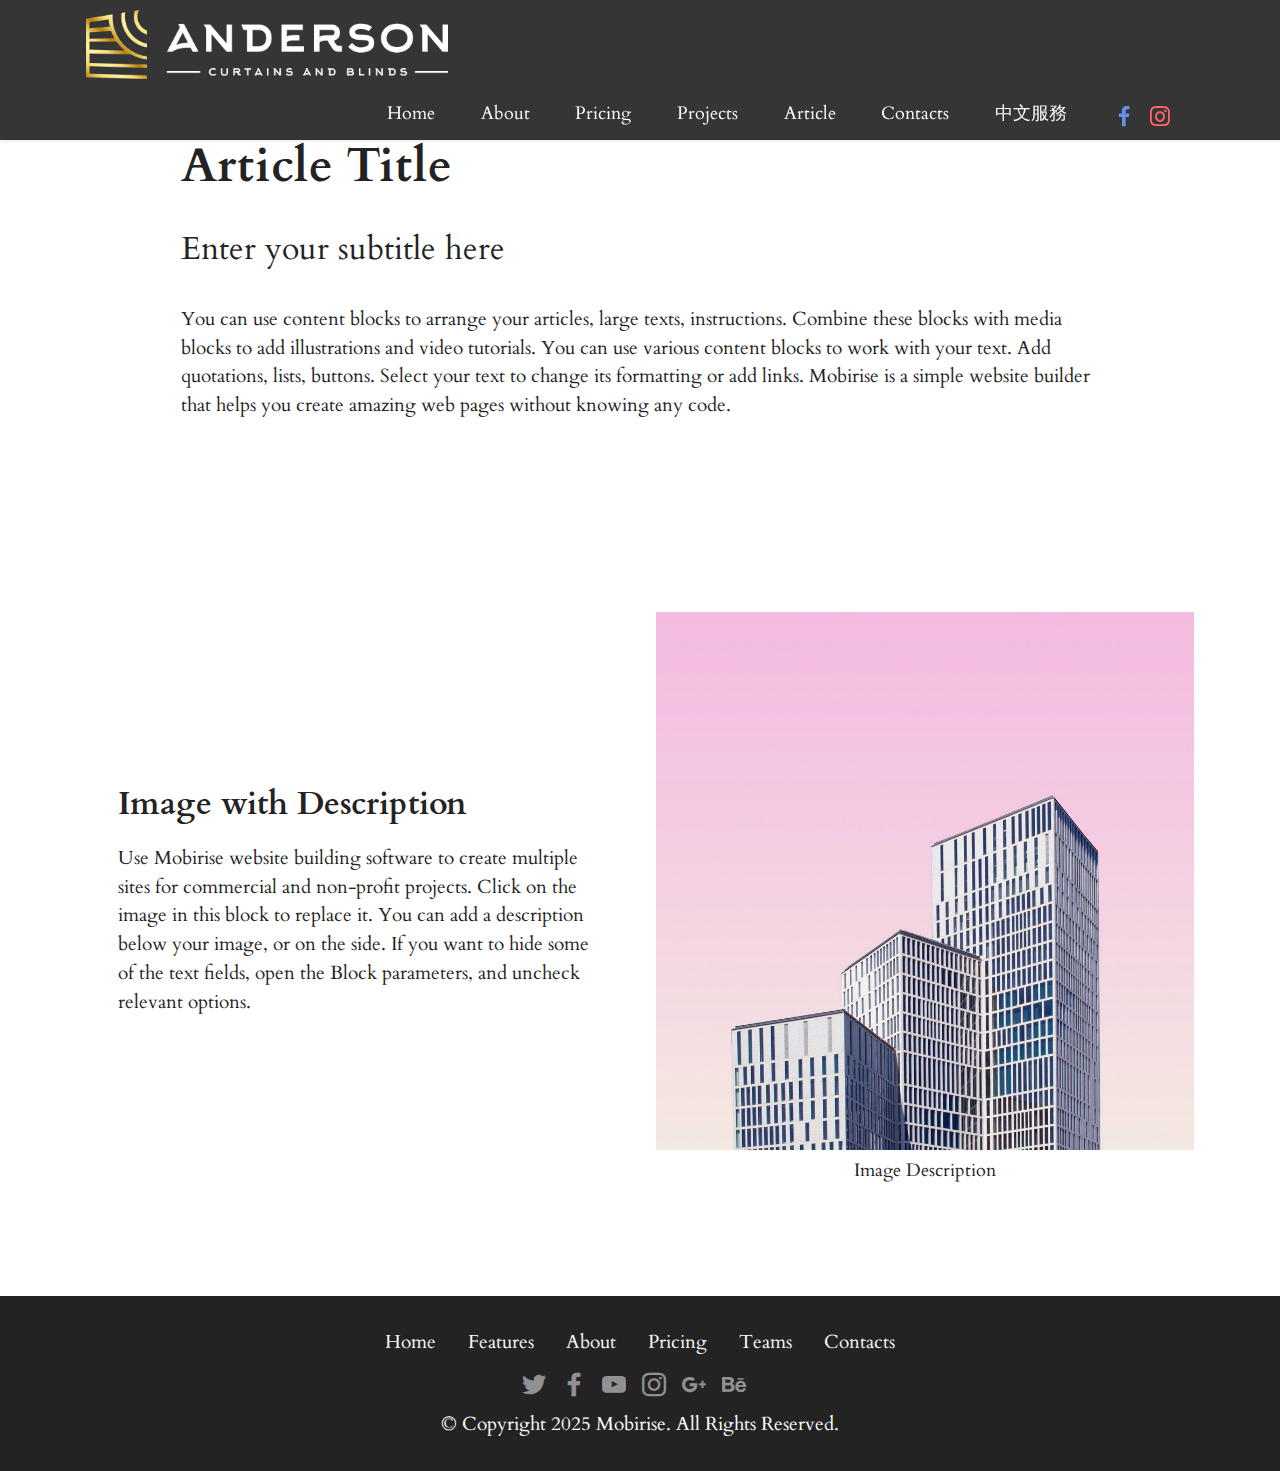
<file: Article.html>
<!DOCTYPE html>
<html  >
<head>
  
  <meta charset="UTF-8">
  <meta http-equiv="X-UA-Compatible" content="IE=edge">
  
  <meta name="twitter:card" content="summary_large_image"/>
  <meta name="twitter:image:src" content="">
  <meta property="og:image" content="">
  <meta name="twitter:title" content="Article">
  <meta name="viewport" content="width=device-width, initial-scale=1, minimum-scale=1">
  <link rel="shortcut icon" href="assets/images/output-onlinepngtools-6-128x128.png" type="image/x-icon">
  <meta name="description" content="">
  
  
  <title>Article</title>
  <link rel="stylesheet" href="assets/bootstrap/css/bootstrap.min.css">
  <link rel="stylesheet" href="assets/bootstrap/css/bootstrap-grid.min.css">
  <link rel="stylesheet" href="assets/bootstrap/css/bootstrap-reboot.min.css">
  <link rel="stylesheet" href="assets/dropdown/css/style.css">
  <link rel="stylesheet" href="assets/socicon/css/styles.css">
  <link rel="stylesheet" href="assets/theme/css/style.css">
  <link rel="preload" href="https://fonts.googleapis.com/css?family=Cardo:400,400i,700&display=swap" as="style" onload="this.onload=null;this.rel='stylesheet'">
  <noscript><link rel="stylesheet" href="https://fonts.googleapis.com/css?family=Cardo:400,400i,700&display=swap"></noscript>
  <link rel="preload" as="style" href="assets/mobirise/css/mbr-additional.css"><link rel="stylesheet" href="assets/mobirise/css/mbr-additional.css" type="text/css">
  
  
  
  
</head>
<body>
  
  <section data-bs-version="5.1" class="menu menu2 cid-teuUbLA9ly" once="menu" id="menu2-6">
    
    <nav class="navbar navbar-dropdown navbar-fixed-top navbar-expand-lg">
        <div class="container">
            <div class="navbar-brand">
                <span class="navbar-logo">
                    <a href="/">
                        <img src="assets/images/transparent-logo-4-500x95.png" alt="Anderson Curtains and Blinds" style="height: 4.3rem;">
                    </a>
                </span>
                
            </div>
            <button class="navbar-toggler" type="button" data-toggle="collapse" data-bs-toggle="collapse" data-target="#navbarSupportedContent" data-bs-target="#navbarSupportedContent" aria-controls="navbarNavAltMarkup" aria-expanded="false" aria-label="Toggle navigation">
                <div class="hamburger">
                    <span></span>
                    <span></span>
                    <span></span>
                    <span></span>
                </div>
            </button>
            <div class="collapse navbar-collapse" id="navbarSupportedContent">
                <ul class="navbar-nav nav-dropdown nav-right" data-app-modern-menu="true"><li class="nav-item"><a class="nav-link link text-white text-primary display-4" href="index.html#top">Home</a></li>
                    <li class="nav-item"><a class="nav-link link text-white text-primary display-4" href="index.html#About">About</a></li>
                    <li class="nav-item"><a class="nav-link link text-white text-primary display-4" href="index.html#Pricing">Pricing</a>
                    </li><li class="nav-item"><a class="nav-link link text-white text-primary show display-4" href="index.html#Projects" aria-expanded="true">Projects</a></li><li class="nav-item"><a class="nav-link link text-white display-4" href="Article.html">Article</a></li><li class="nav-item"><a class="nav-link link text-white text-primary display-4" href="index.html#Contacts">Contacts</a></li><li class="nav-item"><a class="nav-link link text-white display-4" href="Article.html">中文服務</a></li></ul>
                <div class="icons-menu">
                    
                        <span class="p-2 mbr-iconfont socicon-facebook socicon" style="font-size: 20px; color: rgb(101, 146, 230); fill: rgb(101, 146, 230);"></span>
                    
                    
                        <span class="p-2 mbr-iconfont socicon-instagram socicon" style="font-size: 20px; color: rgb(255, 102, 102); fill: rgb(255, 102, 102);"></span>
                    
                    
                    
                </div>
                
            </div>
        </div>
    </nav>
</section>

<section data-bs-version="5.1" class="content5 cid-tev1nWRLyC" id="content5-f">
    
    <div class="container">
        <div class="row justify-content-center">
            <div class="col-md-12 col-lg-10">
                <h3 class="mbr-section-title mbr-fonts-style mb-4 display-2">
                    <strong>Article Title</strong>
                </h3>
                <h4 class="mbr-section-subtitle mbr-fonts-style mb-4 display-5">
                    Enter your subtitle here
                </h4>
                <p class="mbr-text mbr-fonts-style display-7">
                    You can use content blocks to arrange your articles, large texts, instructions. Combine these blocks with media blocks to add illustrations and video tutorials. You can use various content blocks to work with your text. Add quotations, lists, buttons. Select your text to change its formatting or add links. Mobirise is a simple website builder that helps you create amazing web pages without knowing any code.</p>
            </div>
        </div>
    </div>
</section>

<section data-bs-version="5.1" class="image2 cid-teuZXn4ZHW" id="image2-e">
    

    
    

    <div class="container">
        <div class="row align-items-center">
            <div class="col-12 col-lg-6">
                <div class="image-wrapper">
                    <img src="assets/images/5.jpg" alt="Mobirise Website Builder">
                    <p class="mbr-description mbr-fonts-style mt-2 align-center display-4">
                        Image Description</p>
                </div>
            </div>
            <div class="col-12 col-lg">
                <div class="text-wrapper">
                    <h3 class="mbr-section-title mbr-fonts-style mb-3 display-5">
                        <strong>Image with Description</strong></h3>
                    <p class="mbr-text mbr-fonts-style display-7">
                        Use Mobirise website building software to create multiple sites for commercial and non-profit projects. Click on the image in this block to replace it. You can add a description below your image, or on the side. If you want to hide some of the text fields, open the Block parameters, and uncheck relevant options.</p>
                </div>
            </div>
        </div>
    </div>
</section>

<section data-bs-version="5.1" class="footer3 cid-teuUmWQ59u" once="footers" id="footer3-7">

    

    

    <div class="container">
        <div class="row align-center mbr-white">
            <div class="row row-links">
                <ul class="foot-menu">
                    
                    
                    
                    
                    
                <li class="foot-menu-item mbr-fonts-style display-7"><a href="#top" class="text-white">Home</a></li><li class="foot-menu-item mbr-fonts-style display-7"><a href="index.html#features1-1i" class="text-white">Features</a></li><li class="foot-menu-item mbr-fonts-style display-7"><a href="index.html#header14-1j" class="text-white">About</a></li><li class="foot-menu-item mbr-fonts-style display-7"><a href="index.html#content4-1q" class="text-white text-primary">Pricing</a></li><li class="foot-menu-item mbr-fonts-style display-7"><a href="index.html#team1-1o" class="text-white">Teams</a></li><li class="foot-menu-item mbr-fonts-style display-7"><a href="index.html#contacts4-21" class="text-white">Contacts</a></li></ul>
            </div>
            <div class="row social-row">
                <div class="social-list align-right pb-2">
                    
                    
                    
                    
                    
                    
                <div class="soc-item">
                        <a href="https://twitter.com/mobirise" target="_blank">
                            <span class="socicon-twitter socicon mbr-iconfont mbr-iconfont-social"></span>
                        </a>
                    </div><div class="soc-item">
                        <a href="https://www.facebook.com/pages/Mobirise/1616226671953247" target="_blank">
                            <span class="socicon-facebook socicon mbr-iconfont mbr-iconfont-social"></span>
                        </a>
                    </div><div class="soc-item">
                        <a href="https://www.youtube.com/c/mobirise" target="_blank">
                            <span class="socicon-youtube socicon mbr-iconfont mbr-iconfont-social"></span>
                        </a>
                    </div><div class="soc-item">
                        <a href="https://instagram.com/mobirise" target="_blank">
                            <span class="socicon-instagram socicon mbr-iconfont mbr-iconfont-social"></span>
                        </a>
                    </div><div class="soc-item">
                        <a href="https://plus.google.com/u/0/+Mobirise" target="_blank">
                            <span class="socicon-googleplus socicon mbr-iconfont mbr-iconfont-social"></span>
                        </a>
                    </div><div class="soc-item">
                        <a href="https://www.behance.net/Mobirise" target="_blank">
                            <span class="socicon-behance socicon mbr-iconfont mbr-iconfont-social"></span>
                        </a>
                    </div></div>
            </div>
            <div class="row row-copirayt">
                <p class="mbr-text mb-0 mbr-fonts-style mbr-white align-center display-7">
                    © Copyright 2025 Mobirise. All Rights Reserved.
                </p>
            </div>
        </div>
    </div>
</section><section><a href="https://mobiri.se"></a><a href="https://mobiri.se"></a></section><script src="assets/bootstrap/js/bootstrap.bundle.min.js"></script>  <script src="assets/smoothscroll/smooth-scroll.js"></script>  <script src="assets/ytplayer/index.js"></script>  <script src="assets/dropdown/js/navbar-dropdown.js"></script>  <script src="assets/theme/js/script.js"></script>  
  
  
 <div id="scrollToTop" class="scrollToTop mbr-arrow-up"><a style="text-align: center;"><i class="mbr-arrow-up-icon mbr-arrow-up-icon-cm cm-icon cm-icon-smallarrow-up"></i></a></div>
  </body>
</html>
</file>
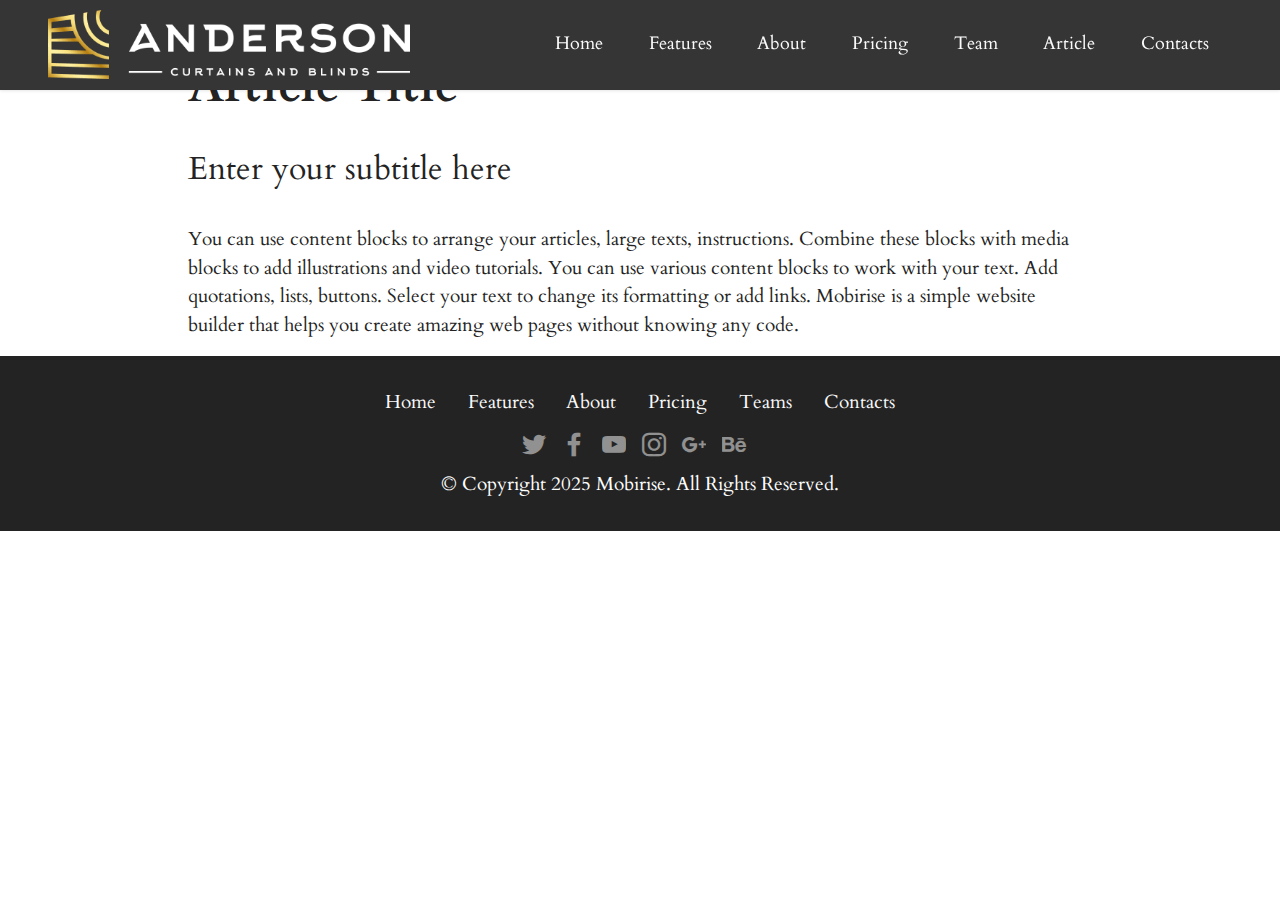
<file: page1.html>
<!DOCTYPE html>
<html  >
<head>
  
  <meta charset="UTF-8">
  <meta http-equiv="X-UA-Compatible" content="IE=edge">
  
  <meta name="twitter:card" content="summary_large_image"/>
  <meta name="twitter:image:src" content="">
  <meta property="og:image" content="">
  <meta name="twitter:title" content="Page 1">
  <meta name="viewport" content="width=device-width, initial-scale=1, minimum-scale=1">
  <link rel="shortcut icon" href="assets/images/transparent-icon-128x144.png" type="image/x-icon">
  <meta name="description" content="">
  
  
  <title>Page 1</title>
  <link rel="stylesheet" href="assets/bootstrap/css/bootstrap.min.css">
  <link rel="stylesheet" href="assets/bootstrap/css/bootstrap-grid.min.css">
  <link rel="stylesheet" href="assets/bootstrap/css/bootstrap-reboot.min.css">
  <link rel="stylesheet" href="assets/dropdown/css/style.css">
  <link rel="stylesheet" href="assets/socicon/css/styles.css">
  <link rel="stylesheet" href="assets/theme/css/style.css">
  <link rel="preload" href="https://fonts.googleapis.com/css?family=Cardo:400,400i,700&display=swap" as="style" onload="this.onload=null;this.rel='stylesheet'">
  <noscript><link rel="stylesheet" href="https://fonts.googleapis.com/css?family=Cardo:400,400i,700&display=swap"></noscript>
  <link rel="preload" as="style" href="assets/mobirise/css/mbr-additional.css"><link rel="stylesheet" href="assets/mobirise/css/mbr-additional.css" type="text/css">
  
  
  
  
</head>
<body>
  
  <section data-bs-version="5.1" class="menu menu2 cid-teuUbLA9ly" once="menu" id="menu2-6">
    
    <nav class="navbar navbar-dropdown navbar-fixed-top navbar-expand-lg">
        <div class="container-fluid">
            <div class="navbar-brand">
                <span class="navbar-logo">
                    <a href="index.html#top">
                        <img src="assets/images/transparent-logo-4-500x95.png" alt="Anderson Curtains and Blinds" style="height: 4.3rem;">
                    </a>
                </span>
                
            </div>
            <button class="navbar-toggler" type="button" data-toggle="collapse" data-bs-toggle="collapse" data-target="#navbarSupportedContent" data-bs-target="#navbarSupportedContent" aria-controls="navbarNavAltMarkup" aria-expanded="false" aria-label="Toggle navigation">
                <div class="hamburger">
                    <span></span>
                    <span></span>
                    <span></span>
                    <span></span>
                </div>
            </button>
            <div class="collapse navbar-collapse" id="navbarSupportedContent">
                <ul class="navbar-nav nav-dropdown nav-right" data-app-modern-menu="true"><li class="nav-item"><a class="nav-link link text-white display-4" href="#top">Home</a></li><li class="nav-item"><a class="nav-link link text-white display-4" href="index.html#features1-1i">Features</a></li>
                    <li class="nav-item"><a class="nav-link link text-white display-4" href="index.html#header14-1j">About</a></li>
                    <li class="nav-item"><a class="nav-link link text-white display-4" href="index.html#content4-1q">Pricing</a>
                    </li><li class="nav-item"><a class="nav-link link text-white display-4" href="index.html#team1-1o">Team</a></li><li class="nav-item"><a class="nav-link link text-white text-primary display-4" href="page1.html">Article</a></li><li class="nav-item"><a class="nav-link link text-white display-4" href="index.html#contacts2-1r">Contacts</a></li></ul>
                
                
            </div>
        </div>
    </nav>
</section>

<section data-bs-version="5.1" class="content5 cid-teuWIcc6m9" id="content5-d">
    
    <div class="container-fluid">
        <div class="row justify-content-center">
            <div class="col-md-12 col-lg-9">
                <h3 class="mbr-section-title mbr-fonts-style mb-4 display-2">
                    <strong>Article Title</strong>
                </h3>
                <h4 class="mbr-section-subtitle mbr-fonts-style mb-4 display-5">
                    Enter your subtitle here
                </h4>
                <p class="mbr-text mbr-fonts-style display-7">
                    You can use content blocks to arrange your articles, large texts, instructions. Combine these blocks with media blocks to add illustrations and video tutorials. You can use various content blocks to work with your text. Add quotations, lists, buttons. Select your text to change its formatting or add links. Mobirise is a simple website builder that helps you create amazing web pages without knowing any code.</p>
            </div>
        </div>
    </div>
</section>

<section data-bs-version="5.1" class="footer3 cid-teuUmWQ59u" once="footers" id="footer3-7">

    

    

    <div class="container">
        <div class="row align-center mbr-white">
            <div class="row row-links">
                <ul class="foot-menu">
                    
                    
                    
                    
                    
                <li class="foot-menu-item mbr-fonts-style display-7"><a href="#top" class="text-white">Home</a></li><li class="foot-menu-item mbr-fonts-style display-7"><a href="index.html#features1-1i" class="text-white">Features</a></li><li class="foot-menu-item mbr-fonts-style display-7"><a href="index.html#header14-1j" class="text-white">About</a></li><li class="foot-menu-item mbr-fonts-style display-7"><a href="index.html#content4-1q" class="text-white text-primary">Pricing</a></li><li class="foot-menu-item mbr-fonts-style display-7"><a href="index.html#team1-1o" class="text-white">Teams</a></li><li class="foot-menu-item mbr-fonts-style display-7"><a href="index.html#contacts4-21" class="text-white">Contacts</a></li></ul>
            </div>
            <div class="row social-row">
                <div class="social-list align-right pb-2">
                    
                    
                    
                    
                    
                    
                <div class="soc-item">
                        <a href="https://twitter.com/mobirise" target="_blank">
                            <span class="socicon-twitter socicon mbr-iconfont mbr-iconfont-social"></span>
                        </a>
                    </div><div class="soc-item">
                        <a href="https://www.facebook.com/pages/Mobirise/1616226671953247" target="_blank">
                            <span class="socicon-facebook socicon mbr-iconfont mbr-iconfont-social"></span>
                        </a>
                    </div><div class="soc-item">
                        <a href="https://www.youtube.com/c/mobirise" target="_blank">
                            <span class="socicon-youtube socicon mbr-iconfont mbr-iconfont-social"></span>
                        </a>
                    </div><div class="soc-item">
                        <a href="https://instagram.com/mobirise" target="_blank">
                            <span class="socicon-instagram socicon mbr-iconfont mbr-iconfont-social"></span>
                        </a>
                    </div><div class="soc-item">
                        <a href="https://plus.google.com/u/0/+Mobirise" target="_blank">
                            <span class="socicon-googleplus socicon mbr-iconfont mbr-iconfont-social"></span>
                        </a>
                    </div><div class="soc-item">
                        <a href="https://www.behance.net/Mobirise" target="_blank">
                            <span class="socicon-behance socicon mbr-iconfont mbr-iconfont-social"></span>
                        </a>
                    </div></div>
            </div>
            <div class="row row-copirayt">
                <p class="mbr-text mb-0 mbr-fonts-style mbr-white align-center display-7">
                    © Copyright 2025 Mobirise. All Rights Reserved.
                </p>
            </div>
        </div>
    </div>
</section><section><a href="https://mobiri.se"></a><a href="https://mobiri.se"></a></section><script src="assets/bootstrap/js/bootstrap.bundle.min.js"></script>  <script src="assets/smoothscroll/smooth-scroll.js"></script>  <script src="assets/ytplayer/index.js"></script>  <script src="assets/dropdown/js/navbar-dropdown.js"></script>  <script src="assets/theme/js/script.js"></script>  
  
  
 <div id="scrollToTop" class="scrollToTop mbr-arrow-up"><a style="text-align: center;"><i class="mbr-arrow-up-icon mbr-arrow-up-icon-cm cm-icon cm-icon-smallarrow-up"></i></a></div>
  </body>
</html>
</file>
<file: assets/web/assets/mobirise-icons2/mobirise2.css>
@font-face {
  font-family: 'Moririse2';
  font-display: swap;
  src:  url('mobirise2.eot?f2bix4');
  src:  url('mobirise2.eot?f2bix4#iefix') format('embedded-opentype'),
    url('mobirise2.ttf?f2bix4') format('truetype'),
    url('mobirise2.woff?f2bix4') format('woff'),
    url('mobirise2.svg?f2bix4#mobirise2') format('svg');
  font-weight: normal;
  font-style: normal;
}

[class^="mobi-"], [class*=" mobi-"] {
  /* use !important to prevent issues with browser extensions that change fonts */
  font-family: 'Moririse2' !important;
  speak: none;
  font-style: normal;
  font-weight: normal;
  font-variant: normal;
  text-transform: none;
  line-height: 1;

  /* Better Font Rendering =========== */
  -webkit-font-smoothing: antialiased;
  -moz-osx-font-smoothing: grayscale;
}

.mobi-mbri-add-submenu:before {
  content: "\e900";
}
.mobi-mbri-alert:before {
  content: "\e901";
}
.mobi-mbri-align-center:before {
  content: "\e902";
}
.mobi-mbri-align-justify:before {
  content: "\e903";
}
.mobi-mbri-align-left:before {
  content: "\e904";
}
.mobi-mbri-align-right:before {
  content: "\e905";
}
.mobi-mbri-android:before {
  content: "\e906";
}
.mobi-mbri-apple:before {
  content: "\e907";
}
.mobi-mbri-arrow-down:before {
  content: "\e908";
}
.mobi-mbri-arrow-next:before {
  content: "\e909";
}
.mobi-mbri-arrow-prev:before {
  content: "\e90a";
}
.mobi-mbri-arrow-up:before {
  content: "\e90b";
}
.mobi-mbri-bold:before {
  content: "\e90c";
}
.mobi-mbri-bookmark:before {
  content: "\e90d";
}
.mobi-mbri-bootstrap:before {
  content: "\e90e";
}
.mobi-mbri-briefcase:before {
  content: "\e90f";
}
.mobi-mbri-browse:before {
  content: "\e910";
}
.mobi-mbri-bulleted-list:before {
  content: "\e911";
}
.mobi-mbri-calendar:before {
  content: "\e912";
}
.mobi-mbri-camera:before {
  content: "\e913";
}
.mobi-mbri-cart-add:before {
  content: "\e914";
}
.mobi-mbri-cart-full:before {
  content: "\e915";
}
.mobi-mbri-cash:before {
  content: "\e916";
}
.mobi-mbri-change-style:before {
  content: "\e917";
}
.mobi-mbri-chat:before {
  content: "\e918";
}
.mobi-mbri-clock:before {
  content: "\e919";
}
.mobi-mbri-close:before {
  content: "\e91a";
}
.mobi-mbri-cloud:before {
  content: "\e91b";
}
.mobi-mbri-code:before {
  content: "\e91c";
}
.mobi-mbri-contact-form:before {
  content: "\e91d";
}
.mobi-mbri-credit-card:before {
  content: "\e91e";
}
.mobi-mbri-cursor-click:before {
  content: "\e91f";
}
.mobi-mbri-cust-feedback:before {
  content: "\e920";
}
.mobi-mbri-database:before {
  content: "\e921";
}
.mobi-mbri-delivery:before {
  content: "\e922";
}
.mobi-mbri-desktop:before {
  content: "\e923";
}
.mobi-mbri-devices:before {
  content: "\e924";
}
.mobi-mbri-down:before {
  content: "\e925";
}
.mobi-mbri-download-2:before {
  content: "\e926";
}
.mobi-mbri-download:before {
  content: "\e927";
}
.mobi-mbri-drag-n-drop-2:before {
  content: "\e928";
}
.mobi-mbri-drag-n-drop:before {
  content: "\e929";
}
.mobi-mbri-edit-2:before {
  content: "\e92a";
}
.mobi-mbri-edit:before {
  content: "\e92b";
}
.mobi-mbri-error:before {
  content: "\e92c";
}
.mobi-mbri-extension:before {
  content: "\e92d";
}
.mobi-mbri-features:before {
  content: "\e92e";
}
.mobi-mbri-file:before {
  content: "\e92f";
}
.mobi-mbri-flag:before {
  content: "\e930";
}
.mobi-mbri-folder:before {
  content: "\e931";
}
.mobi-mbri-gift:before {
  content: "\e932";
}
.mobi-mbri-github:before {
  content: "\e933";
}
.mobi-mbri-globe-2:before {
  content: "\e934";
}
.mobi-mbri-globe:before {
  content: "\e935";
}
.mobi-mbri-growing-chart:before {
  content: "\e936";
}
.mobi-mbri-hearth:before {
  content: "\e937";
}
.mobi-mbri-help:before {
  content: "\e938";
}
.mobi-mbri-home:before {
  content: "\e939";
}
.mobi-mbri-hot-cup:before {
  content: "\e93a";
}
.mobi-mbri-idea:before {
  content: "\e93b";
}
.mobi-mbri-image-gallery:before {
  content: "\e93c";
}
.mobi-mbri-image-slider:before {
  content: "\e93d";
}
.mobi-mbri-info:before {
  content: "\e93e";
}
.mobi-mbri-italic:before {
  content: "\e93f";
}
.mobi-mbri-key:before {
  content: "\e940";
}
.mobi-mbri-laptop:before {
  content: "\e941";
}
.mobi-mbri-layers:before {
  content: "\e942";
}
.mobi-mbri-left-right:before {
  content: "\e943";
}
.mobi-mbri-left:before {
  content: "\e944";
}
.mobi-mbri-letter:before {
  content: "\e945";
}
.mobi-mbri-like:before {
  content: "\e946";
}
.mobi-mbri-link:before {
  content: "\e947";
}
.mobi-mbri-lock:before {
  content: "\e948";
}
.mobi-mbri-login:before {
  content: "\e949";
}
.mobi-mbri-logout:before {
  content: "\e94a";
}
.mobi-mbri-magic-stick:before {
  content: "\e94b";
}
.mobi-mbri-map-pin:before {
  content: "\e94c";
}
.mobi-mbri-menu:before {
  content: "\e94d";
}
.mobi-mbri-mobile-2:before {
  content: "\e94e";
}
.mobi-mbri-mobile-horizontal:before {
  content: "\e94f";
}
.mobi-mbri-mobile:before {
  content: "\e950";
}
.mobi-mbri-mobirise:before {
  content: "\e951";
}
.mobi-mbri-more-horizontal:before {
  content: "\e952";
}
.mobi-mbri-more-vertical:before {
  content: "\e953";
}
.mobi-mbri-music:before {
  content: "\e954";
}
.mobi-mbri-new-file:before {
  content: "\e955";
}
.mobi-mbri-numbered-list:before {
  content: "\e956";
}
.mobi-mbri-opened-folder:before {
  content: "\e957";
}
.mobi-mbri-pages:before {
  content: "\e958";
}
.mobi-mbri-paper-plane:before {
  content: "\e959";
}
.mobi-mbri-paperclip:before {
  content: "\e95a";
}
.mobi-mbri-phone:before {
  content: "\e95b";
}
.mobi-mbri-photo:before {
  content: "\e95c";
}
.mobi-mbri-photos:before {
  content: "\e95d";
}
.mobi-mbri-pin:before {
  content: "\e95e";
}
.mobi-mbri-play:before {
  content: "\e95f";
}
.mobi-mbri-plus:before {
  content: "\e960";
}
.mobi-mbri-preview:before {
  content: "\e961";
}
.mobi-mbri-print:before {
  content: "\e962";
}
.mobi-mbri-protect:before {
  content: "\e963";
}
.mobi-mbri-question:before {
  content: "\e964";
}
.mobi-mbri-quote-left:before {
  content: "\e965";
}
.mobi-mbri-quote-right:before {
  content: "\e966";
}
.mobi-mbri-redo:before {
  content: "\e967";
}
.mobi-mbri-refresh:before {
  content: "\e968";
}
.mobi-mbri-responsive-2:before {
  content: "\e969";
}
.mobi-mbri-responsive:before {
  content: "\e96a";
}
.mobi-mbri-right:before {
  content: "\e96b";
}
.mobi-mbri-rocket:before {
  content: "\e96c";
}
.mobi-mbri-sad-face:before {
  content: "\e96d";
}
.mobi-mbri-sale:before {
  content: "\e96e";
}
.mobi-mbri-save:before {
  content: "\e96f";
}
.mobi-mbri-search:before {
  content: "\e970";
}
.mobi-mbri-setting-2:before {
  content: "\e971";
}
.mobi-mbri-setting-3:before {
  content: "\e972";
}
.mobi-mbri-setting:before {
  content: "\e973";
}
.mobi-mbri-share:before {
  content: "\e974";
}
.mobi-mbri-shopping-bag:before {
  content: "\e975";
}
.mobi-mbri-shopping-basket:before {
  content: "\e976";
}
.mobi-mbri-shopping-cart:before {
  content: "\e977";
}
.mobi-mbri-sites:before {
  content: "\e978";
}
.mobi-mbri-smile-face:before {
  content: "\e979";
}
.mobi-mbri-speed:before {
  content: "\e97a";
}
.mobi-mbri-star:before {
  content: "\e97b";
}
.mobi-mbri-success:before {
  content: "\e97c";
}
.mobi-mbri-sun:before {
  content: "\e97d";
}
.mobi-mbri-sun2:before {
  content: "\e97e";
}
.mobi-mbri-tablet-vertical:before {
  content: "\e97f";
}
.mobi-mbri-tablet:before {
  content: "\e980";
}
.mobi-mbri-target:before {
  content: "\e981";
}
.mobi-mbri-timer:before {
  content: "\e982";
}
.mobi-mbri-to-ftp:before {
  content: "\e983";
}
.mobi-mbri-to-local-drive:before {
  content: "\e984";
}
.mobi-mbri-touch-swipe:before {
  content: "\e985";
}
.mobi-mbri-touch:before {
  content: "\e986";
}
.mobi-mbri-trash:before {
  content: "\e987";
}
.mobi-mbri-underline:before {
  content: "\e988";
}
.mobi-mbri-undo:before {
  content: "\e989";
}
.mobi-mbri-unlink:before {
  content: "\e98a";
}
.mobi-mbri-unlock:before {
  content: "\e98b";
}
.mobi-mbri-up-down:before {
  content: "\e98c";
}
.mobi-mbri-up:before {
  content: "\e98d";
}
.mobi-mbri-update:before {
  content: "\e98e";
}
.mobi-mbri-upload-2:before {
  content: "\e98f";
}
.mobi-mbri-upload:before {
  content: "\e990";
}
.mobi-mbri-user-2:before {
  content: "\e991";
}
.mobi-mbri-user:before {
  content: "\e992";
}
.mobi-mbri-users:before {
  content: "\e993";
}
.mobi-mbri-video-play:before {
  content: "\e994";
}
.mobi-mbri-video:before {
  content: "\e995";
}
.mobi-mbri-watch:before {
  content: "\e996";
}
.mobi-mbri-website-theme-2:before {
  content: "\e997";
}
.mobi-mbri-website-theme:before {
  content: "\e998";
}
.mobi-mbri-wifi:before {
  content: "\e999";
}
.mobi-mbri-windows:before {
  content: "\e99a";
}
.mobi-mbri-zoom-in:before {
  content: "\e99b";
}
.mobi-mbri-zoom-out:before {
  content: "\e99c";
}
</file>
<file: assets/web/assets/mobirise-icons/mobirise-icons.css>
@font-face {
  font-family: 'MobiriseIcons';
  src:  url('mobirise-icons.eot?spat4u');
  src:  url('mobirise-icons.eot?spat4u#iefix') format('embedded-opentype'),
    url('mobirise-icons.ttf?spat4u') format('truetype'),
    url('mobirise-icons.woff?spat4u') format('woff'),
    url('mobirise-icons.svg?spat4u#MobiriseIcons') format('svg');
  font-weight: normal;
  font-style: normal;
  font-display: swap;
}

[class^="mbri-"], [class*=" mbri-"] {
  /* use !important to prevent issues with browser extensions that change fonts */
  font-family: MobiriseIcons !important;
  speak: none;
  font-style: normal;
  font-weight: normal;
  font-variant: normal;
  text-transform: none;
  line-height: 1;

  /* Better Font Rendering =========== */
  -webkit-font-smoothing: antialiased;
  -moz-osx-font-smoothing: grayscale;
}

.mbri-add-submenu:before {
  content: "\e900";
}
.mbri-alert:before {
  content: "\e901";
}
.mbri-align-center:before {
  content: "\e902";
}
.mbri-align-justify:before {
  content: "\e903";
}
.mbri-align-left:before {
  content: "\e904";
}
.mbri-align-right:before {
  content: "\e905";
}
.mbri-android:before {
  content: "\e906";
}
.mbri-apple:before {
  content: "\e907";
}
.mbri-arrow-down:before {
  content: "\e908";
}
.mbri-arrow-next:before {
  content: "\e909";
}
.mbri-arrow-prev:before {
  content: "\e90a";
}
.mbri-arrow-up:before {
  content: "\e90b";
}
.mbri-bold:before {
  content: "\e90c";
}
.mbri-bookmark:before {
  content: "\e90d";
}
.mbri-bootstrap:before {
  content: "\e90e";
}
.mbri-briefcase:before {
  content: "\e90f";
}
.mbri-browse:before {
  content: "\e910";
}
.mbri-bulleted-list:before {
  content: "\e911";
}
.mbri-calendar:before {
  content: "\e912";
}
.mbri-camera:before {
  content: "\e913";
}
.mbri-cart-add:before {
  content: "\e914";
}
.mbri-cart-full:before {
  content: "\e915";
}
.mbri-cash:before {
  content: "\e916";
}
.mbri-change-style:before {
  content: "\e917";
}
.mbri-chat:before {
  content: "\e918";
}
.mbri-clock:before {
  content: "\e919";
}
.mbri-close:before {
  content: "\e91a";
}
.mbri-cloud:before {
  content: "\e91b";
}
.mbri-code:before {
  content: "\e91c";
}
.mbri-contact-form:before {
  content: "\e91d";
}
.mbri-credit-card:before {
  content: "\e91e";
}
.mbri-cursor-click:before {
  content: "\e91f";
}
.mbri-cust-feedback:before {
  content: "\e920";
}
.mbri-database:before {
  content: "\e921";
}
.mbri-delivery:before {
  content: "\e922";
}
.mbri-desktop:before {
  content: "\e923";
}
.mbri-devices:before {
  content: "\e924";
}
.mbri-down:before {
  content: "\e925";
}
.mbri-download:before {
  content: "\e989";
}
.mbri-drag-n-drop:before {
  content: "\e927";
}
.mbri-drag-n-drop2:before {
  content: "\e928";
}
.mbri-edit:before {
  content: "\e929";
}
.mbri-edit2:before {
  content: "\e92a";
}
.mbri-error:before {
  content: "\e92b";
}
.mbri-extension:before {
  content: "\e92c";
}
.mbri-features:before {
  content: "\e92d";
}
.mbri-file:before {
  content: "\e92e";
}
.mbri-flag:before {
  content: "\e92f";
}
.mbri-folder:before {
  content: "\e930";
}
.mbri-gift:before {
  content: "\e931";
}
.mbri-github:before {
  content: "\e932";
}
.mbri-globe:before {
  content: "\e933";
}
.mbri-globe-2:before {
  content: "\e934";
}
.mbri-growing-chart:before {
  content: "\e935";
}
.mbri-hearth:before {
  content: "\e936";
}
.mbri-help:before {
  content: "\e937";
}
.mbri-home:before {
  content: "\e938";
}
.mbri-hot-cup:before {
  content: "\e939";
}
.mbri-idea:before {
  content: "\e93a";
}
.mbri-image-gallery:before {
  content: "\e93b";
}
.mbri-image-slider:before {
  content: "\e93c";
}
.mbri-info:before {
  content: "\e93d";
}
.mbri-italic:before {
  content: "\e93e";
}
.mbri-key:before {
  content: "\e93f";
}
.mbri-laptop:before {
  content: "\e940";
}
.mbri-layers:before {
  content: "\e941";
}
.mbri-left-right:before {
  content: "\e942";
}
.mbri-left:before {
  content: "\e943";
}
.mbri-letter:before {
  content: "\e944";
}
.mbri-like:before {
  content: "\e945";
}
.mbri-link:before {
  content: "\e946";
}
.mbri-lock:before {
  content: "\e947";
}
.mbri-login:before {
  content: "\e948";
}
.mbri-logout:before {
  content: "\e949";
}
.mbri-magic-stick:before {
  content: "\e94a";
}
.mbri-map-pin:before {
  content: "\e94b";
}
.mbri-menu:before {
  content: "\e94c";
}
.mbri-mobile:before {
  content: "\e94d";
}
.mbri-mobile2:before {
  content: "\e94e";
}
.mbri-mobirise:before {
  content: "\e94f";
}
.mbri-more-horizontal:before {
  content: "\e950";
}
.mbri-more-vertical:before {
  content: "\e951";
}
.mbri-music:before {
  content: "\e952";
}
.mbri-new-file:before {
  content: "\e953";
}
.mbri-numbered-list:before {
  content: "\e954";
}
.mbri-opened-folder:before {
  content: "\e955";
}
.mbri-pages:before {
  content: "\e956";
}
.mbri-paper-plane:before {
  content: "\e957";
}
.mbri-paperclip:before {
  content: "\e958";
}
.mbri-photo:before {
  content: "\e959";
}
.mbri-photos:before {
  content: "\e95a";
}
.mbri-pin:before {
  content: "\e95b";
}
.mbri-play:before {
  content: "\e95c";
}
.mbri-plus:before {
  content: "\e95d";
}
.mbri-preview:before {
  content: "\e95e";
}
.mbri-print:before {
  content: "\e95f";
}
.mbri-protect:before {
  content: "\e960";
}
.mbri-question:before {
  content: "\e961";
}
.mbri-quote-left:before {
  content: "\e962";
}
.mbri-quote-right:before {
  content: "\e963";
}
.mbri-refresh:before {
  content: "\e964";
}
.mbri-responsive:before {
  content: "\e965";
}
.mbri-right:before {
  content: "\e966";
}
.mbri-rocket:before {
  content: "\e967";
}
.mbri-sad-face:before {
  content: "\e968";
}
.mbri-sale:before {
  content: "\e969";
}
.mbri-save:before {
  content: "\e96a";
}
.mbri-search:before {
  content: "\e96b";
}
.mbri-setting:before {
  content: "\e96c";
}
.mbri-setting2:before {
  content: "\e96d";
}
.mbri-setting3:before {
  content: "\e96e";
}
.mbri-share:before {
  content: "\e96f";
}
.mbri-shopping-bag:before {
  content: "\e970";
}
.mbri-shopping-basket:before {
  content: "\e971";
}
.mbri-shopping-cart:before {
  content: "\e972";
}
.mbri-sites:before {
  content: "\e973";
}
.mbri-smile-face:before {
  content: "\e974";
}
.mbri-speed:before {
  content: "\e975";
}
.mbri-star:before {
  content: "\e976";
}
.mbri-success:before {
  content: "\e977";
}
.mbri-sun:before {
  content: "\e978";
}
.mbri-sun2:before {
  content: "\e979";
}
.mbri-tablet:before {
  content: "\e97a";
}
.mbri-tablet-vertical:before {
  content: "\e97b";
}
.mbri-target:before {
  content: "\e97c";
}
.mbri-timer:before {
  content: "\e97d";
}
.mbri-to-ftp:before {
  content: "\e97e";
}
.mbri-to-local-drive:before {
  content: "\e97f";
}
.mbri-touch-swipe:before {
  content: "\e980";
}
.mbri-touch:before {
  content: "\e981";
}
.mbri-trash:before {
  content: "\e982";
}
.mbri-underline:before {
  content: "\e983";
}
.mbri-unlink:before {
  content: "\e984";
}
.mbri-unlock:before {
  content: "\e985";
}
.mbri-up-down:before {
  content: "\e986";
}
.mbri-up:before {
  content: "\e987";
}
.mbri-update:before {
  content: "\e988";
}
.mbri-upload:before {
 content: "\e926"; 
}
.mbri-user:before {
  content: "\e98a";
}
.mbri-user2:before {
  content: "\e98b";
}
.mbri-users:before {
  content: "\e98c";
}
.mbri-video:before {
  content: "\e98d";
}
.mbri-video-play:before {
  content: "\e98e";
}
.mbri-watch:before {
  content: "\e98f";
}
.mbri-website-theme:before {
  content: "\e990";
}
.mbri-wifi:before {
  content: "\e991";
}
.mbri-windows:before {
  content: "\e992";
}
.mbri-zoom-out:before {
  content: "\e993";
}
.mbri-redo:before {
  content: "\e994";
}
.mbri-undo:before {
  content: "\e995";
}
</file>
<file: assets/parallax/jarallax.css>
.jarallax {
    position: relative;
    z-index: 0;
}
.jarallax > .jarallax-img {
    position: absolute;
    object-fit: cover;
    /* support for plugin https://github.com/bfred-it/object-fit-images */
    font-family: 'object-fit: cover;';
    top: 0;
    left: 0;
    width: 100%;
    height: 100%;
    z-index: -1;
}
</file>
<file: assets/dropdown/css/style.css>
.navbar-dropdown {
  left: 0;
  padding: 0;
  position: absolute;
  right: 0;
  top: 0;
  transition: all 0.45s ease;
  z-index: 1030;
  background: #282828; }
  .navbar-dropdown .navbar-logo {
    margin-right: 0.8rem;
    transition: margin 0.3s ease-in-out;
    vertical-align: middle; }
    .navbar-dropdown .navbar-logo img {
      height: 3.125rem;
      transition: all 0.3s ease-in-out; }
    .navbar-dropdown .navbar-logo.mbr-iconfont {
      font-size: 3.125rem;
      line-height: 3.125rem; }
  .navbar-dropdown .navbar-caption {
    font-weight: 700;
    white-space: normal;
    vertical-align: -4px;
    line-height: 3.125rem !important; }
    .navbar-dropdown .navbar-caption, .navbar-dropdown .navbar-caption:hover {
      color: inherit;
      text-decoration: none; }
  .navbar-dropdown .mbr-iconfont + .navbar-caption {
    vertical-align: -1px; }
  .navbar-dropdown.navbar-fixed-top {
    position: fixed; }
  .navbar-dropdown .navbar-brand span {
    vertical-align: -4px; }
  .navbar-dropdown.bg-color.transparent {
    background: none; }
  .navbar-dropdown.navbar-short .navbar-brand {
    padding: 0.625rem 0; }
    .navbar-dropdown.navbar-short .navbar-brand span {
      vertical-align: -1px; }
  .navbar-dropdown.navbar-short .navbar-caption {
    line-height: 2.375rem !important;
    vertical-align: -2px; }
  .navbar-dropdown.navbar-short .navbar-logo {
    margin-right: 0.5rem; }
    .navbar-dropdown.navbar-short .navbar-logo img {
      height: 2.375rem; }
    .navbar-dropdown.navbar-short .navbar-logo.mbr-iconfont {
      font-size: 2.375rem;
      line-height: 2.375rem; }
  .navbar-dropdown.navbar-short .mbr-table-cell {
    height: 3.625rem; }
  .navbar-dropdown .navbar-close {
    left: 0.6875rem;
    position: fixed;
    top: 0.75rem;
    z-index: 1000; }
  .navbar-dropdown .hamburger-icon {
    content: "";
    display: inline-block;
    vertical-align: middle;
    width: 16px;
    -webkit-box-shadow: 0 -6px 0 1px #282828,0 0 0 1px #282828,0 6px 0 1px #282828;
    -moz-box-shadow: 0 -6px 0 1px #282828,0 0 0 1px #282828,0 6px 0 1px #282828;
    box-shadow: 0 -6px 0 1px #282828,0 0 0 1px #282828,0 6px 0 1px #282828; }

.dropdown-menu .dropdown-toggle[data-toggle="dropdown-submenu"]::after {
  border-bottom: 0.35em solid transparent;
  border-left: 0.35em solid;
  border-right: 0;
  border-top: 0.35em solid transparent;
  margin-left: 0.3rem; }

.dropdown-menu .dropdown-item:focus {
  outline: 0; }

.nav-dropdown {
  font-size: 0.75rem;
  font-weight: 500;
  height: auto !important; }
  .nav-dropdown .nav-btn {
    padding-left: 1rem; }
  .nav-dropdown .link {
    margin: .667em 1.667em;
    font-weight: 500;
    padding: 0;
    transition: color .2s ease-in-out; }
    .nav-dropdown .link.dropdown-toggle {
      margin-right: 2.583em; }
      .nav-dropdown .link.dropdown-toggle::after {
        margin-left: .25rem;
        border-top: 0.35em solid;
        border-right: 0.35em solid transparent;
        border-left: 0.35em solid transparent;
        border-bottom: 0; }
      .nav-dropdown .link.dropdown-toggle[aria-expanded="true"] {
        margin: 0;
        padding: 0.667em 3.263em  0.667em 1.667em; }
  .nav-dropdown .link::after,
  .nav-dropdown .dropdown-item::after {
    color: inherit; }
  .nav-dropdown .btn {
    font-size: 0.75rem;
    font-weight: 700;
    letter-spacing: 0;
    margin-bottom: 0;
    padding-left: 1.25rem;
    padding-right: 1.25rem; }
  .nav-dropdown .dropdown-menu {
    border-radius: 0;
    border: 0;
    left: 0;
    margin: 0;
    padding-bottom: 1.25rem;
    padding-top: 1.25rem;
    position: relative; }
  .nav-dropdown .dropdown-submenu {
    margin-left: 0.125rem;
    top: 0; }
  .nav-dropdown .dropdown-item {
    font-weight: 500;
    line-height: 2;
    padding: 0.3846em 4.615em 0.3846em 1.5385em;
    position: relative;
    transition: color .2s ease-in-out, background-color .2s ease-in-out; }
    .nav-dropdown .dropdown-item::after {
      margin-top: -0.3077em;
      position: absolute;
      right: 1.1538em;
      top: 50%; }
    .nav-dropdown .dropdown-item:focus, .nav-dropdown .dropdown-item:hover {
      background: none; }

@media (max-width: 767px) {
  .nav-dropdown.navbar-toggleable-sm {
    bottom: 0;
    display: none;
    left: 0;
    overflow-x: hidden;
    position: fixed;
    top: 0;
    transform: translateX(-100%);
    -ms-transform: translateX(-100%);
    -webkit-transform: translateX(-100%);
    width: 18.75rem;
    z-index: 999; } }
.nav-dropdown.navbar-toggleable-xl {
  bottom: 0;
  display: none;
  left: 0;
  overflow-x: hidden;
  position: fixed;
  top: 0;
  transform: translateX(-100%);
  -ms-transform: translateX(-100%);
  -webkit-transform: translateX(-100%);
  width: 18.75rem;
  z-index: 999; }

.nav-dropdown-sm {
  display: block !important;
  overflow-x: hidden;
  overflow: auto;
  padding-top: 3.875rem; }
  .nav-dropdown-sm::after {
    content: "";
    display: block;
    height: 3rem;
    width: 100%; }
  .nav-dropdown-sm.collapse.in ~ .navbar-close {
    display: block !important; }
  .nav-dropdown-sm.collapsing, .nav-dropdown-sm.collapse.in {
    transform: translateX(0);
    -ms-transform: translateX(0);
    -webkit-transform: translateX(0);
    transition: all 0.25s ease-out;
    -webkit-transition: all 0.25s ease-out;
    background: #282828; }
  .nav-dropdown-sm.collapsing[aria-expanded="false"] {
    transform: translateX(-100%);
    -ms-transform: translateX(-100%);
    -webkit-transform: translateX(-100%); }
  .nav-dropdown-sm .nav-item {
    display: block;
    margin-left: 0 !important;
    padding-left: 0; }
  .nav-dropdown-sm .link,
  .nav-dropdown-sm .dropdown-item {
    border-top: 1px dotted rgba(255, 255, 255, 0.1);
    font-size: 0.8125rem;
    line-height: 1.6;
    margin: 0 !important;
    padding: 0.875rem 2.4rem 0.875rem 1.5625rem !important;
    position: relative;
    white-space: normal; }
    .nav-dropdown-sm .link:focus, .nav-dropdown-sm .link:hover,
    .nav-dropdown-sm .dropdown-item:focus,
    .nav-dropdown-sm .dropdown-item:hover {
      background: rgba(0, 0, 0, 0.2) !important;
      color: #c0a375; }
  .nav-dropdown-sm .nav-btn {
    position: relative;
    padding: 1.5625rem 1.5625rem 0 1.5625rem; }
    .nav-dropdown-sm .nav-btn::before {
      border-top: 1px dotted rgba(255, 255, 255, 0.1);
      content: "";
      left: 0;
      position: absolute;
      top: 0;
      width: 100%; }
    .nav-dropdown-sm .nav-btn + .nav-btn {
      padding-top: 0.625rem; }
      .nav-dropdown-sm .nav-btn + .nav-btn::before {
        display: none; }
  .nav-dropdown-sm .btn {
    padding: 0.625rem 0; }
  .nav-dropdown-sm .dropdown-toggle[data-toggle="dropdown-submenu"]::after {
    margin-left: .25rem;
    border-top: 0.35em solid;
    border-right: 0.35em solid transparent;
    border-left: 0.35em solid transparent;
    border-bottom: 0; }
  .nav-dropdown-sm .dropdown-toggle[data-toggle="dropdown-submenu"][aria-expanded="true"]::after {
    border-top: 0;
    border-right: 0.35em solid transparent;
    border-left: 0.35em solid transparent;
    border-bottom: 0.35em solid; }
  .nav-dropdown-sm .dropdown-menu {
    margin: 0;
    padding: 0;
    position: relative;
    top: 0;
    left: 0;
    width: 100%;
    border: 0;
    float: none;
    border-radius: 0;
    background: none; }
  .nav-dropdown-sm .dropdown-submenu {
    left: 100%;
    margin-left: 0.125rem;
    margin-top: -1.25rem;
    top: 0; }

.navbar-toggleable-sm .nav-dropdown .dropdown-menu {
  position: absolute; }

.navbar-toggleable-sm .nav-dropdown .dropdown-submenu {
  left: 100%;
  margin-left: 0.125rem;
  margin-top: -1.25rem;
  top: 0; }

.navbar-toggleable-sm.opened .nav-dropdown .dropdown-menu {
  position: relative; }

.navbar-toggleable-sm.opened .nav-dropdown .dropdown-submenu {
  left: 0;
  margin-left: 00rem;
  margin-top: 0rem;
  top: 0; }

.is-builder .nav-dropdown.collapsing {
  transition: none !important; }
</file>
<file: assets/socicon/css/styles.css>
@charset "UTF-8";

@font-face {
  font-family: 'Socicon';
  src:  url('../fonts/socicon.eot');
  src:  url('../fonts/socicon.eot?#iefix') format('embedded-opentype'),
    url('../fonts/socicon.woff2') format('woff2'),
    url('../fonts/socicon.ttf') format('truetype'),
    url('../fonts/socicon.woff') format('woff'),
    url('../fonts/socicon.svg#socicon') format('svg');
  font-weight: normal;
  font-style: normal;
  font-display: swap;
}

[data-icon]:before {
  font-family: "socicon" !important;
  content: attr(data-icon);
  font-style: normal !important;
  font-weight: normal !important;
  font-variant: normal !important;
  text-transform: none !important;
  speak: none;
  line-height: 1;
  -webkit-font-smoothing: antialiased;
  -moz-osx-font-smoothing: grayscale;
}

[class^="socicon-"], [class*=" socicon-"] {
  /* use !important to prevent issues with browser extensions that change fonts */
  font-family: 'Socicon' !important;
  speak: none;
  font-style: normal;
  font-weight: normal;
  font-variant: normal;
  text-transform: none;
  line-height: 1;

  /* Better Font Rendering =========== */
  -webkit-font-smoothing: antialiased;
  -moz-osx-font-smoothing: grayscale;
}

.socicon-eitaa:before {
  content: "\e97c";
}
.socicon-soroush:before {
  content: "\e97d";
}
.socicon-bale:before {
  content: "\e97e";
}
.socicon-zazzle:before {
  content: "\e97b";
}
.socicon-society6:before {
  content: "\e97a";
}
.socicon-redbubble:before {
  content: "\e979";
}
.socicon-avvo:before {
  content: "\e978";
}
.socicon-stitcher:before {
  content: "\e977";
}
.socicon-googlehangouts:before {
  content: "\e974";
}
.socicon-dlive:before {
  content: "\e975";
}
.socicon-vsco:before {
  content: "\e976";
}
.socicon-flipboard:before {
  content: "\e973";
}
.socicon-ubuntu:before {
  content: "\e958";
}
.socicon-artstation:before {
  content: "\e959";
}
.socicon-invision:before {
  content: "\e95a";
}
.socicon-torial:before {
  content: "\e95b";
}
.socicon-collectorz:before {
  content: "\e95c";
}
.socicon-seenthis:before {
  content: "\e95d";
}
.socicon-googleplaymusic:before {
  content: "\e95e";
}
.socicon-debian:before {
  content: "\e95f";
}
.socicon-filmfreeway:before {
  content: "\e960";
}
.socicon-gnome:before {
  content: "\e961";
}
.socicon-itchio:before {
  content: "\e962";
}
.socicon-jamendo:before {
  content: "\e963";
}
.socicon-mix:before {
  content: "\e964";
}
.socicon-sharepoint:before {
  content: "\e965";
}
.socicon-tinder:before {
  content: "\e966";
}
.socicon-windguru:before {
  content: "\e967";
}
.socicon-cdbaby:before {
  content: "\e968";
}
.socicon-elementaryos:before {
  content: "\e969";
}
.socicon-stage32:before {
  content: "\e96a";
}
.socicon-tiktok:before {
  content: "\e96b";
}
.socicon-gitter:before {
  content: "\e96c";
}
.socicon-letterboxd:before {
  content: "\e96d";
}
.socicon-threema:before {
  content: "\e96e";
}
.socicon-splice:before {
  content: "\e96f";
}
.socicon-metapop:before {
  content: "\e970";
}
.socicon-naver:before {
  content: "\e971";
}
.socicon-remote:before {
  content: "\e972";
}
.socicon-internet:before {
  content: "\e957";
}
.socicon-moddb:before {
  content: "\e94b";
}
.socicon-indiedb:before {
  content: "\e94c";
}
.socicon-traxsource:before {
  content: "\e94d";
}
.socicon-gamefor:before {
  content: "\e94e";
}
.socicon-pixiv:before {
  content: "\e94f";
}
.socicon-myanimelist:before {
  content: "\e950";
}
.socicon-blackberry:before {
  content: "\e951";
}
.socicon-wickr:before {
  content: "\e952";
}
.socicon-spip:before {
  content: "\e953";
}
.socicon-napster:before {
  content: "\e954";
}
.socicon-beatport:before {
  content: "\e955";
}
.socicon-hackerone:before {
  content: "\e956";
}
.socicon-hackernews:before {
  content: "\e946";
}
.socicon-smashwords:before {
  content: "\e947";
}
.socicon-kobo:before {
  content: "\e948";
}
.socicon-bookbub:before {
  content: "\e949";
}
.socicon-mailru:before {
  content: "\e94a";
}
.socicon-gitlab:before {
  content: "\e945";
}
.socicon-instructables:before {
  content: "\e944";
}
.socicon-portfolio:before {
  content: "\e943";
}
.socicon-codered:before {
  content: "\e940";
}
.socicon-origin:before {
  content: "\e941";
}
.socicon-nextdoor:before {
  content: "\e942";
}
.socicon-udemy:before {
  content: "\e93f";
}
.socicon-livemaster:before {
  content: "\e93e";
}
.socicon-crunchbase:before {
  content: "\e93b";
}
.socicon-homefy:before {
  content: "\e93c";
}
.socicon-calendly:before {
  content: "\e93d";
}
.socicon-realtor:before {
  content: "\e90f";
}
.socicon-tidal:before {
  content: "\e910";
}
.socicon-qobuz:before {
  content: "\e911";
}
.socicon-natgeo:before {
  content: "\e912";
}
.socicon-mastodon:before {
  content: "\e913";
}
.socicon-unsplash:before {
  content: "\e914";
}
.socicon-homeadvisor:before {
  content: "\e915";
}
.socicon-angieslist:before {
  content: "\e916";
}
.socicon-codepen:before {
  content: "\e917";
}
.socicon-slack:before {
  content: "\e918";
}
.socicon-openaigym:before {
  content: "\e919";
}
.socicon-logmein:before {
  content: "\e91a";
}
.socicon-fiverr:before {
  content: "\e91b";
}
.socicon-gotomeeting:before {
  content: "\e91c";
}
.socicon-aliexpress:before {
  content: "\e91d";
}
.socicon-guru:before {
  content: "\e91e";
}
.socicon-appstore:before {
  content: "\e91f";
}
.socicon-homes:before {
  content: "\e920";
}
.socicon-zoom:before {
  content: "\e921";
}
.socicon-alibaba:before {
  content: "\e922";
}
.socicon-craigslist:before {
  content: "\e923";
}
.socicon-wix:before {
  content: "\e924";
}
.socicon-redfin:before {
  content: "\e925";
}
.socicon-googlecalendar:before {
  content: "\e926";
}
.socicon-shopify:before {
  content: "\e927";
}
.socicon-freelancer:before {
  content: "\e928";
}
.socicon-seedrs:before {
  content: "\e929";
}
.socicon-bing:before {
  content: "\e92a";
}
.socicon-doodle:before {
  content: "\e92b";
}
.socicon-bonanza:before {
  content: "\e92c";
}
.socicon-squarespace:before {
  content: "\e92d";
}
.socicon-toptal:before {
  content: "\e92e";
}
.socicon-gust:before {
  content: "\e92f";
}
.socicon-ask:before {
  content: "\e930";
}
.socicon-trulia:before {
  content: "\e931";
}
.socicon-loomly:before {
  content: "\e932";
}
.socicon-ghost:before {
  content: "\e933";
}
.socicon-upwork:before {
  content: "\e934";
}
.socicon-fundable:before {
  content: "\e935";
}
.socicon-booking:before {
  content: "\e936";
}
.socicon-googlemaps:before {
  content: "\e937";
}
.socicon-zillow:before {
  content: "\e938";
}
.socicon-niconico:before {
  content: "\e939";
}
.socicon-toneden:before {
  content: "\e93a";
}
.socicon-augment:before {
  content: "\e908";
}
.socicon-bitbucket:before {
  content: "\e909";
}
.socicon-fyuse:before {
  content: "\e90a";
}
.socicon-yt-gaming:before {
  content: "\e90b";
}
.socicon-sketchfab:before {
  content: "\e90c";
}
.socicon-mobcrush:before {
  content: "\e90d";
}
.socicon-microsoft:before {
  content: "\e90e";
}
.socicon-pandora:before {
  content: "\e907";
}
.socicon-messenger:before {
  content: "\e906";
}
.socicon-gamewisp:before {
  content: "\e905";
}
.socicon-bloglovin:before {
  content: "\e904";
}
.socicon-tunein:before {
  content: "\e903";
}
.socicon-gamejolt:before {
  content: "\e901";
}
.socicon-trello:before {
  content: "\e902";
}
.socicon-spreadshirt:before {
  content: "\e900";
}
.socicon-500px:before {
  content: "\e000";
}
.socicon-8tracks:before {
  content: "\e001";
}
.socicon-airbnb:before {
  content: "\e002";
}
.socicon-alliance:before {
  content: "\e003";
}
.socicon-amazon:before {
  content: "\e004";
}
.socicon-amplement:before {
  content: "\e005";
}
.socicon-android:before {
  content: "\e006";
}
.socicon-angellist:before {
  content: "\e007";
}
.socicon-apple:before {
  content: "\e008";
}
.socicon-appnet:before {
  content: "\e009";
}
.socicon-baidu:before {
  content: "\e00a";
}
.socicon-bandcamp:before {
  content: "\e00b";
}
.socicon-battlenet:before {
  content: "\e00c";
}
.socicon-mixer:before {
  content: "\e00d";
}
.socicon-bebee:before {
  content: "\e00e";
}
.socicon-bebo:before {
  content: "\e00f";
}
.socicon-behance:before {
  content: "\e010";
}
.socicon-blizzard:before {
  content: "\e011";
}
.socicon-blogger:before {
  content: "\e012";
}
.socicon-buffer:before {
  content: "\e013";
}
.socicon-chrome:before {
  content: "\e014";
}
.socicon-coderwall:before {
  content: "\e015";
}
.socicon-curse:before {
  content: "\e016";
}
.socicon-dailymotion:before {
  content: "\e017";
}
.socicon-deezer:before {
  content: "\e018";
}
.socicon-delicious:before {
  content: "\e019";
}
.socicon-deviantart:before {
  content: "\e01a";
}
.socicon-diablo:before {
  content: "\e01b";
}
.socicon-digg:before {
  content: "\e01c";
}
.socicon-discord:before {
  content: "\e01d";
}
.socicon-disqus:before {
  content: "\e01e";
}
.socicon-douban:before {
  content: "\e01f";
}
.socicon-draugiem:before {
  content: "\e020";
}
.socicon-dribbble:before {
  content: "\e021";
}
.socicon-drupal:before {
  content: "\e022";
}
.socicon-ebay:before {
  content: "\e023";
}
.socicon-ello:before {
  content: "\e024";
}
.socicon-endomodo:before {
  content: "\e025";
}
.socicon-envato:before {
  content: "\e026";
}
.socicon-etsy:before {
  content: "\e027";
}
.socicon-facebook:before {
  content: "\e028";
}
.socicon-feedburner:before {
  content: "\e029";
}
.socicon-filmweb:before {
  content: "\e02a";
}
.socicon-firefox:before {
  content: "\e02b";
}
.socicon-flattr:before {
  content: "\e02c";
}
.socicon-flickr:before {
  content: "\e02d";
}
.socicon-formulr:before {
  content: "\e02e";
}
.socicon-forrst:before {
  content: "\e02f";
}
.socicon-foursquare:before {
  content: "\e030";
}
.socicon-friendfeed:before {
  content: "\e031";
}
.socicon-github:before {
  content: "\e032";
}
.socicon-goodreads:before {
  content: "\e033";
}
.socicon-google:before {
  content: "\e034";
}
.socicon-googlescholar:before {
  content: "\e035";
}
.socicon-googlegroups:before {
  content: "\e036";
}
.socicon-googlephotos:before {
  content: "\e037";
}
.socicon-googleplus:before {
  content: "\e038";
}
.socicon-grooveshark:before {
  content: "\e039";
}
.socicon-hackerrank:before {
  content: "\e03a";
}
.socicon-hearthstone:before {
  content: "\e03b";
}
.socicon-hellocoton:before {
  content: "\e03c";
}
.socicon-heroes:before {
  content: "\e03d";
}
.socicon-smashcast:before {
  content: "\e03e";
}
.socicon-horde:before {
  content: "\e03f";
}
.socicon-houzz:before {
  content: "\e040";
}
.socicon-icq:before {
  content: "\e041";
}
.socicon-identica:before {
  content: "\e042";
}
.socicon-imdb:before {
  content: "\e043";
}
.socicon-instagram:before {
  content: "\e044";
}
.socicon-issuu:before {
  content: "\e045";
}
.socicon-istock:before {
  content: "\e046";
}
.socicon-itunes:before {
  content: "\e047";
}
.socicon-keybase:before {
  content: "\e048";
}
.socicon-lanyrd:before {
  content: "\e049";
}
.socicon-lastfm:before {
  content: "\e04a";
}
.socicon-line:before {
  content: "\e04b";
}
.socicon-linkedin:before {
  content: "\e04c";
}
.socicon-livejournal:before {
  content: "\e04d";
}
.socicon-lyft:before {
  content: "\e04e";
}
.socicon-macos:before {
  content: "\e04f";
}
.socicon-mail:before {
  content: "\e050";
}
.socicon-medium:before {
  content: "\e051";
}
.socicon-meetup:before {
  content: "\e052";
}
.socicon-mixcloud:before {
  content: "\e053";
}
.socicon-modelmayhem:before {
  content: "\e054";
}
.socicon-mumble:before {
  content: "\e055";
}
.socicon-myspace:before {
  content: "\e056";
}
.socicon-newsvine:before {
  content: "\e057";
}
.socicon-nintendo:before {
  content: "\e058";
}
.socicon-npm:before {
  content: "\e059";
}
.socicon-odnoklassniki:before {
  content: "\e05a";
}
.socicon-openid:before {
  content: "\e05b";
}
.socicon-opera:before {
  content: "\e05c";
}
.socicon-outlook:before {
  content: "\e05d";
}
.socicon-overwatch:before {
  content: "\e05e";
}
.socicon-patreon:before {
  content: "\e05f";
}
.socicon-paypal:before {
  content: "\e060";
}
.socicon-periscope:before {
  content: "\e061";
}
.socicon-persona:before {
  content: "\e062";
}
.socicon-pinterest:before {
  content: "\e063";
}
.socicon-play:before {
  content: "\e064";
}
.socicon-player:before {
  content: "\e065";
}
.socicon-playstation:before {
  content: "\e066";
}
.socicon-pocket:before {
  content: "\e067";
}
.socicon-qq:before {
  content: "\e068";
}
.socicon-quora:before {
  content: "\e069";
}
.socicon-raidcall:before {
  content: "\e06a";
}
.socicon-ravelry:before {
  content: "\e06b";
}
.socicon-reddit:before {
  content: "\e06c";
}
.socicon-renren:before {
  content: "\e06d";
}
.socicon-researchgate:before {
  content: "\e06e";
}
.socicon-residentadvisor:before {
  content: "\e06f";
}
.socicon-reverbnation:before {
  content: "\e070";
}
.socicon-rss:before {
  content: "\e071";
}
.socicon-sharethis:before {
  content: "\e072";
}
.socicon-skype:before {
  content: "\e073";
}
.socicon-slideshare:before {
  content: "\e074";
}
.socicon-smugmug:before {
  content: "\e075";
}
.socicon-snapchat:before {
  content: "\e076";
}
.socicon-songkick:before {
  content: "\e077";
}
.socicon-soundcloud:before {
  content: "\e078";
}
.socicon-spotify:before {
  content: "\e079";
}
.socicon-stackexchange:before {
  content: "\e07a";
}
.socicon-stackoverflow:before {
  content: "\e07b";
}
.socicon-starcraft:before {
  content: "\e07c";
}
.socicon-stayfriends:before {
  content: "\e07d";
}
.socicon-steam:before {
  content: "\e07e";
}
.socicon-storehouse:before {
  content: "\e07f";
}
.socicon-strava:before {
  content: "\e080";
}
.socicon-streamjar:before {
  content: "\e081";
}
.socicon-stumbleupon:before {
  content: "\e082";
}
.socicon-swarm:before {
  content: "\e083";
}
.socicon-teamspeak:before {
  content: "\e084";
}
.socicon-teamviewer:before {
  content: "\e085";
}
.socicon-technorati:before {
  content: "\e086";
}
.socicon-telegram:before {
  content: "\e087";
}
.socicon-tripadvisor:before {
  content: "\e088";
}
.socicon-tripit:before {
  content: "\e089";
}
.socicon-triplej:before {
  content: "\e08a";
}
.socicon-tumblr:before {
  content: "\e08b";
}
.socicon-twitch:before {
  content: "\e08c";
}
.socicon-twitter:before {
  content: "\e08d";
}
.socicon-uber:before {
  content: "\e08e";
}
.socicon-ventrilo:before {
  content: "\e08f";
}
.socicon-viadeo:before {
  content: "\e090";
}
.socicon-viber:before {
  content: "\e091";
}
.socicon-viewbug:before {
  content: "\e092";
}
.socicon-vimeo:before {
  content: "\e093";
}
.socicon-vine:before {
  content: "\e094";
}
.socicon-vkontakte:before {
  content: "\e095";
}
.socicon-warcraft:before {
  content: "\e096";
}
.socicon-wechat:before {
  content: "\e097";
}
.socicon-weibo:before {
  content: "\e098";
}
.socicon-whatsapp:before {
  content: "\e099";
}
.socicon-wikipedia:before {
  content: "\e09a";
}
.socicon-windows:before {
  content: "\e09b";
}
.socicon-wordpress:before {
  content: "\e09c";
}
.socicon-wykop:before {
  content: "\e09d";
}
.socicon-xbox:before {
  content: "\e09e";
}
.socicon-xing:before {
  content: "\e09f";
}
.socicon-yahoo:before {
  content: "\e0a0";
}
.socicon-yammer:before {
  content: "\e0a1";
}
.socicon-yandex:before {
  content: "\e0a2";
}
.socicon-yelp:before {
  content: "\e0a3";
}
.socicon-younow:before {
  content: "\e0a4";
}
.socicon-youtube:before {
  content: "\e0a5";
}
.socicon-zapier:before {
  content: "\e0a6";
}
.socicon-zerply:before {
  content: "\e0a7";
}
.socicon-zomato:before {
  content: "\e0a8";
}
.socicon-zynga:before {
  content: "\e0a9";
}
</file>
<file: assets/theme/css/style.css>
@charset "UTF-8";
section {
  background-color: #ffffff;
}

body {
  font-style: normal;
  line-height: 1.5;
  font-weight: 400;
  color: #232323;
  position: relative;
}

button {
  background-color: transparent;
  border-color: transparent;
}

section,
.container,
.container-fluid {
  position: relative;
  word-wrap: break-word;
}

a.mbr-iconfont:hover {
  text-decoration: none;
}

.article .lead p,
.article .lead ul,
.article .lead ol,
.article .lead pre,
.article .lead blockquote {
  margin-bottom: 0;
}

a {
  font-style: normal;
  font-weight: 400;
  cursor: pointer;
}
a, a:hover {
  text-decoration: none;
}

.mbr-section-title {
  font-style: normal;
  line-height: 1.3;
}

.mbr-section-subtitle {
  line-height: 1.3;
}

.mbr-text {
  font-style: normal;
  line-height: 1.7;
}

h1,
h2,
h3,
h4,
h5,
h6,
.display-1,
.display-2,
.display-4,
.display-5,
.display-7,
span,
p,
a {
  line-height: 1;
  word-break: break-word;
  word-wrap: break-word;
  font-weight: 400;
}

b,
strong {
  font-weight: bold;
}

input:-webkit-autofill, input:-webkit-autofill:hover, input:-webkit-autofill:focus, input:-webkit-autofill:active {
  transition-delay: 9999s;
  -webkit-transition-property: background-color, color;
  transition-property: background-color, color;
}

textarea[type=hidden] {
  display: none;
}

section {
  background-position: 50% 50%;
  background-repeat: no-repeat;
  background-size: cover;
}
section .mbr-background-video,
section .mbr-background-video-preview {
  position: absolute;
  bottom: 0;
  left: 0;
  right: 0;
  top: 0;
}

.hidden {
  visibility: hidden;
}

.mbr-z-index20 {
  z-index: 20;
}

/*! Base colors */
.mbr-white {
  color: #ffffff;
}

.mbr-black {
  color: #111111;
}

.mbr-bg-white {
  background-color: #ffffff;
}

.mbr-bg-black {
  background-color: #000000;
}

/*! Text-aligns */
.align-left {
  text-align: left;
}

.align-center {
  text-align: center;
}

.align-right {
  text-align: right;
}

/*! Font-weight  */
.mbr-light {
  font-weight: 300;
}

.mbr-regular {
  font-weight: 400;
}

.mbr-semibold {
  font-weight: 500;
}

.mbr-bold {
  font-weight: 700;
}

/*! Media  */
.media-content {
  flex-basis: 100%;
}

.media-container-row {
  display: flex;
  flex-direction: row;
  flex-wrap: wrap;
  justify-content: center;
  align-content: center;
  align-items: start;
}
.media-container-row .media-size-item {
  width: 400px;
}

.media-container-column {
  display: flex;
  flex-direction: column;
  flex-wrap: wrap;
  justify-content: center;
  align-content: center;
  align-items: stretch;
}
.media-container-column > * {
  width: 100%;
}

@media (min-width: 992px) {
  .media-container-row {
    flex-wrap: nowrap;
  }
}
figure {
  margin-bottom: 0;
  overflow: hidden;
}

figure[mbr-media-size] {
  transition: width 0.1s;
}

img,
iframe {
  display: block;
  width: 100%;
}

.card {
  background-color: transparent;
  border: none;
}

.card-box {
  width: 100%;
}

.card-img {
  text-align: center;
  flex-shrink: 0;
  -webkit-flex-shrink: 0;
}

.media {
  max-width: 100%;
  margin: 0 auto;
}

.mbr-figure {
  align-self: center;
}

.media-container > div {
  max-width: 100%;
}

.mbr-figure img,
.card-img img {
  width: 100%;
}

@media (max-width: 991px) {
  .media-size-item {
    width: auto !important;
  }

  .media {
    width: auto;
  }

  .mbr-figure {
    width: 100% !important;
  }
}
/*! Buttons */
.mbr-section-btn {
  margin-left: -0.6rem;
  margin-right: -0.6rem;
  font-size: 0;
}

.btn {
  font-weight: 600;
  border-width: 1px;
  font-style: normal;
  margin: 0.6rem 0.6rem;
  white-space: normal;
  transition: all 0.2s ease-in-out;
  display: inline-flex;
  align-items: center;
  justify-content: center;
  word-break: break-word;
}

.btn-sm {
  font-weight: 600;
  letter-spacing: 0px;
  transition: all 0.3s ease-in-out;
}

.btn-md {
  font-weight: 600;
  letter-spacing: 0px;
  transition: all 0.3s ease-in-out;
}

.btn-lg {
  font-weight: 600;
  letter-spacing: 0px;
  transition: all 0.3s ease-in-out;
}

.btn-form {
  margin: 0;
}
.btn-form:hover {
  cursor: pointer;
}

nav .mbr-section-btn {
  margin-left: 0rem;
  margin-right: 0rem;
}

/*! Btn icon margin */
.btn .mbr-iconfont,
.btn.btn-sm .mbr-iconfont {
  order: 1;
  cursor: pointer;
  margin-left: 0.5rem;
  vertical-align: sub;
}

.btn.btn-md .mbr-iconfont,
.btn.btn-md .mbr-iconfont {
  margin-left: 0.8rem;
}

.mbr-regular {
  font-weight: 400;
}

.mbr-semibold {
  font-weight: 500;
}

.mbr-bold {
  font-weight: 700;
}

[type=submit] {
  -webkit-appearance: none;
}

/*! Full-screen */
.mbr-fullscreen .mbr-overlay {
  min-height: 100vh;
}

.mbr-fullscreen {
  display: flex;
  display: -moz-flex;
  display: -ms-flex;
  display: -o-flex;
  align-items: center;
  min-height: 100vh;
  padding-top: 3rem;
  padding-bottom: 3rem;
}

/*! Map */
.map {
  height: 25rem;
  position: relative;
}
.map iframe {
  width: 100%;
  height: 100%;
}

/*! Scroll to top arrow */
.mbr-arrow-up {
  bottom: 25px;
  right: 90px;
  position: fixed;
  text-align: right;
  z-index: 5000;
  color: #ffffff;
  font-size: 22px;
}

.mbr-arrow-up a {
  background: rgba(0, 0, 0, 0.2);
  border-radius: 50%;
  color: #fff;
  display: inline-block;
  height: 60px;
  width: 60px;
  border: 2px solid #fff;
  outline-style: none !important;
  position: relative;
  text-decoration: none;
  transition: all 0.3s ease-in-out;
  cursor: pointer;
  text-align: center;
}
.mbr-arrow-up a:hover {
  background-color: rgba(0, 0, 0, 0.4);
}
.mbr-arrow-up a i {
  line-height: 60px;
}

.mbr-arrow-up-icon {
  display: block;
  color: #fff;
}

.mbr-arrow-up-icon::before {
  content: "›";
  display: inline-block;
  font-family: serif;
  font-size: 22px;
  line-height: 1;
  font-style: normal;
  position: relative;
  top: 6px;
  left: -4px;
  transform: rotate(-90deg);
}

/*! Arrow Down */
.mbr-arrow {
  position: absolute;
  bottom: 45px;
  left: 50%;
  width: 60px;
  height: 60px;
  cursor: pointer;
  background-color: rgba(80, 80, 80, 0.5);
  border-radius: 50%;
  transform: translateX(-50%);
}
@media (max-width: 767px) {
  .mbr-arrow {
    display: none;
  }
}
.mbr-arrow > a {
  display: inline-block;
  text-decoration: none;
  outline-style: none;
  -webkit-animation: arrowdown 1.7s ease-in-out infinite;
          animation: arrowdown 1.7s ease-in-out infinite;
  color: #ffffff;
}
.mbr-arrow > a > i {
  position: absolute;
  top: -2px;
  left: 15px;
  font-size: 2rem;
}

#scrollToTop a i::before {
  content: "";
  position: absolute;
  display: block;
  border-bottom: 2.5px solid #fff;
  border-left: 2.5px solid #fff;
  width: 27.8%;
  height: 27.8%;
  left: 50%;
  top: 51%;
  transform: translateY(-30%) translateX(-50%) rotate(135deg);
}

@keyframes arrowdown {
  0% {
    transform: translateY(0px);
  }
  50% {
    transform: translateY(-5px);
  }
  100% {
    transform: translateY(0px);
  }
}
@-webkit-keyframes arrowdown {
  0% {
    transform: translateY(0px);
  }
  50% {
    transform: translateY(-5px);
  }
  100% {
    transform: translateY(0px);
  }
}
@media (max-width: 500px) {
  .mbr-arrow-up {
    left: 0;
    right: 0;
    text-align: center;
  }
}
/*Gradients animation*/
@keyframes gradient-animation {
  from {
    background-position: 0% 100%;
    -webkit-animation-timing-function: ease-in-out;
            animation-timing-function: ease-in-out;
  }
  to {
    background-position: 100% 0%;
    -webkit-animation-timing-function: ease-in-out;
            animation-timing-function: ease-in-out;
  }
}
@-webkit-keyframes gradient-animation {
  from {
    background-position: 0% 100%;
    -webkit-animation-timing-function: ease-in-out;
            animation-timing-function: ease-in-out;
  }
  to {
    background-position: 100% 0%;
    -webkit-animation-timing-function: ease-in-out;
            animation-timing-function: ease-in-out;
  }
}
.bg-gradient {
  background-size: 200% 200%;
  animation: gradient-animation 5s infinite alternate;
  -webkit-animation: gradient-animation 5s infinite alternate;
}

.menu .navbar-brand {
  display: -webkit-flex;
}
.menu .navbar-brand span {
  display: flex;
  display: -webkit-flex;
}
.menu .navbar-brand .navbar-caption-wrap {
  display: -webkit-flex;
}
.menu .navbar-brand .navbar-logo img {
  display: -webkit-flex;
  width: auto;
}
@media (min-width: 768px) and (max-width: 991px) {
  .menu .navbar-toggleable-sm .navbar-nav {
    display: -ms-flexbox;
  }
}
@media (max-width: 991px) {
  .menu .navbar-collapse {
    max-height: 93.5vh;
  }
  .menu .navbar-collapse.show {
    overflow: auto;
  }
}
@media (min-width: 992px) {
  .menu .navbar-nav.nav-dropdown {
    display: -webkit-flex;
  }
  .menu .navbar-toggleable-sm .navbar-collapse {
    display: -webkit-flex !important;
  }
  .menu .collapsed .navbar-collapse {
    max-height: 93.5vh;
  }
  .menu .collapsed .navbar-collapse.show {
    overflow: auto;
  }
}
@media (max-width: 767px) {
  .menu .navbar-collapse {
    max-height: 80vh;
  }
}

.nav-link .mbr-iconfont {
  margin-right: 0.5rem;
}

.navbar {
  display: -webkit-flex;
  -webkit-flex-wrap: wrap;
  -webkit-align-items: center;
  -webkit-justify-content: space-between;
}

.navbar-collapse {
  -webkit-flex-basis: 100%;
  -webkit-flex-grow: 1;
  -webkit-align-items: center;
}

.nav-dropdown .link {
  padding: 0.667em 1.667em !important;
  margin: 0 !important;
}

.nav {
  display: -webkit-flex;
  -webkit-flex-wrap: wrap;
}

.row {
  display: -webkit-flex;
  -webkit-flex-wrap: wrap;
}

.justify-content-center {
  -webkit-justify-content: center;
}

.form-inline {
  display: -webkit-flex;
}

.card-wrapper {
  -webkit-flex: 1;
}

.carousel-control {
  z-index: 10;
  display: -webkit-flex;
}

.carousel-controls {
  display: -webkit-flex;
}

.media {
  display: -webkit-flex;
}

.form-group:focus {
  outline: none;
}

.jq-selectbox__select {
  padding: 7px 0;
  position: relative;
}

.jq-selectbox__dropdown {
  overflow: hidden;
  border-radius: 10px;
  position: absolute;
  top: 100%;
  left: 0 !important;
  width: 100% !important;
}

.jq-selectbox__trigger-arrow {
  right: 0;
  transform: translateY(-50%);
}

.jq-selectbox li {
  padding: 1.07em 0.5em;
}

input[type=range] {
  padding-left: 0 !important;
  padding-right: 0 !important;
}

.modal-dialog,
.modal-content {
  height: 100%;
}

.modal-dialog .carousel-inner {
  height: calc(100vh - 1.75rem);
}
@media (max-width: 575px) {
  .modal-dialog .carousel-inner {
    height: calc(100vh - 1rem);
  }
}

.carousel-item {
  text-align: center;
}

.carousel-item img {
  margin: auto;
}

.navbar-toggler {
  align-self: flex-start;
  padding: 0.25rem 0.75rem;
  font-size: 1.25rem;
  line-height: 1;
  background: transparent;
  border: 1px solid transparent;
  border-radius: 0.25rem;
}

.navbar-toggler:focus,
.navbar-toggler:hover {
  text-decoration: none;
  box-shadow: none;
}

.navbar-toggler-icon {
  display: inline-block;
  width: 1.5em;
  height: 1.5em;
  vertical-align: middle;
  content: "";
  background: no-repeat center center;
  background-size: 100% 100%;
}

.navbar-toggler-left {
  position: absolute;
  left: 1rem;
}

.navbar-toggler-right {
  position: absolute;
  right: 1rem;
}

.card-img {
  width: auto;
}

.menu .navbar.collapsed:not(.beta-menu) {
  flex-direction: column;
}

.carousel-item.active,
.carousel-item-next,
.carousel-item-prev {
  display: flex;
}

.note-air-layout .dropup .dropdown-menu,
.note-air-layout .navbar-fixed-bottom .dropdown .dropdown-menu {
  bottom: initial !important;
}

html,
body {
  height: auto;
  min-height: 100vh;
}

.dropup .dropdown-toggle::after {
  display: none;
}

.form-asterisk {
  font-family: initial;
  position: absolute;
  top: -2px;
  font-weight: normal;
}

.form-control-label {
  position: relative;
  cursor: pointer;
  margin-bottom: 0.357em;
  padding: 0;
}

.alert {
  color: #ffffff;
  border-radius: 0;
  border: 0;
  font-size: 1.1rem;
  line-height: 1.5;
  margin-bottom: 1.875rem;
  padding: 1.25rem;
  position: relative;
  text-align: center;
}
.alert.alert-form::after {
  background-color: inherit;
  bottom: -7px;
  content: "";
  display: block;
  height: 14px;
  left: 50%;
  margin-left: -7px;
  position: absolute;
  transform: rotate(45deg);
  width: 14px;
}

.form-control {
  background-color: #ffffff;
  background-clip: border-box;
  color: #232323;
  line-height: 1rem !important;
  height: auto;
  padding: 0.6rem 1.2rem;
  transition: border-color 0.25s ease 0s;
  border: 1px solid transparent !important;
  border-radius: 4px;
  box-shadow: rgba(0, 0, 0, 0.07) 0px 1px 1px 0px, rgba(0, 0, 0, 0.07) 0px 1px 3px 0px, rgba(0, 0, 0, 0.03) 0px 0px 0px 1px;
}
.form-active .form-control:invalid {
  border-color: red;
}

form .row {
  margin-left: -0.6rem;
  margin-right: -0.6rem;
}
form .row [class*=col] {
  padding-left: 0.6rem;
  padding-right: 0.6rem;
}

form .mbr-section-btn {
  margin: 0;
  padding-left: 0.6rem;
  padding-right: 0.6rem;
}

form .btn {
  display: flex;
  padding: 0.6rem 1.2rem;
  margin: 0;
}

form .form-check-input {
  margin-top: 0.5;
}

textarea.form-control {
  line-height: 1.5rem !important;
}

.form-group {
  margin-bottom: 1.2rem;
}

.form-control,
form .btn {
  min-height: 48px;
}

.gdpr-block label span.textGDPR input[name=gdpr] {
  top: 7px;
}

.form-control:focus {
  box-shadow: none;
}

:focus {
  outline: none;
}

.mbr-overlay {
  background-color: #000;
  bottom: 0;
  left: 0;
  opacity: 0.5;
  position: absolute;
  right: 0;
  top: 0;
  z-index: 0;
  pointer-events: none;
}

blockquote {
  font-style: italic;
  padding: 3rem;
  font-size: 1.09rem;
  position: relative;
  border-left: 3px solid;
}

ul,
ol,
pre,
blockquote {
  margin-bottom: 2.3125rem;
}

.mt-4 {
  margin-top: 2rem !important;
}

.mb-4 {
  margin-bottom: 2rem !important;
}

@media (min-width: 992px) {
  .container {
    padding-left: 16px;
    padding-right: 16px;
  }

  .row {
    margin-left: -16px;
    margin-right: -16px;
  }
  .row > [class*=col] {
    padding-left: 16px;
    padding-right: 16px;
  }
}
@media (min-width: 768px) {
  .container-fluid {
    padding-left: 32px;
    padding-right: 32px;
  }
}
@media (min-width: 768px) and (max-width: 991px) {
  .mbr-container {
    padding-left: 32px;
    padding-right: 32px;
  }
}
@media (max-width: 767px) {
  .mbr-container {
    padding-left: 16px;
    padding-right: 16px;
  }
}
.card-wrapper,
.item-wrapper {
  overflow: hidden;
}

.app-video-wrapper > img {
  opacity: 1;
}

.item {
  position: relative;
}

.dropdown-menu .dropdown-menu {
  left: 100%;
}

.dropdown-item + .dropdown-menu {
  display: none;
}

.dropdown-item:hover + .dropdown-menu,
.dropdown-menu:hover {
  display: block;
}

@media (min-aspect-ratio: 16/9) {
  .mbr-video-foreground {
    height: 300% !important;
    top: -100% !important;
  }
}
@media (max-aspect-ratio: 16/9) {
  .mbr-video-foreground {
    width: 300% !important;
    left: -100% !important;
  }
}.engine {
	position: absolute;
	text-indent: -2400px;
	text-align: center;
	padding: 0;
	top: 0;
	left: -2400px;
}
</file>
<file: assets/mobirise/css/mbr-additional.css>
.btn {
  border-width: 2px;
}
body {
  font-family: Jost;
}
.display-1 {
  font-family: 'Cardo', serif;
  font-size: 4rem;
  line-height: 1.1;
}
.display-1 > .mbr-iconfont {
  font-size: 5rem;
}
.display-2 {
  font-family: 'Cardo', serif;
  font-size: 3rem;
  line-height: 1.1;
}
.display-2 > .mbr-iconfont {
  font-size: 3.75rem;
}
.display-4 {
  font-family: 'Cardo', serif;
  font-size: 1.1rem;
  line-height: 1.5;
}
.display-4 > .mbr-iconfont {
  font-size: 1.375rem;
}
.display-5 {
  font-family: 'Cardo', serif;
  font-size: 2rem;
  line-height: 1.5;
}
.display-5 > .mbr-iconfont {
  font-size: 2.5rem;
}
.display-7 {
  font-family: 'Cardo', serif;
  font-size: 1.2rem;
  line-height: 1.5;
}
.display-7 > .mbr-iconfont {
  font-size: 1.5rem;
}
/* ---- Fluid typography for mobile devices ---- */
/* 1.4 - font scale ratio ( bootstrap == 1.42857 ) */
/* 100vw - current viewport width */
/* (48 - 20)  48 == 48rem == 768px, 20 == 20rem == 320px(minimal supported viewport) */
/* 0.65 - min scale variable, may vary */
@media (max-width: 992px) {
  .display-1 {
    font-size: 3.2rem;
  }
}
@media (max-width: 768px) {
  .display-1 {
    font-size: 2.8rem;
    font-size: calc( 2.05rem + (4 - 2.05) * ((100vw - 20rem) / (48 - 20)));
    line-height: calc( 1.1 * (2.05rem + (4 - 2.05) * ((100vw - 20rem) / (48 - 20))));
  }
  .display-2 {
    font-size: 2.4rem;
    font-size: calc( 1.7rem + (3 - 1.7) * ((100vw - 20rem) / (48 - 20)));
    line-height: calc( 1.3 * (1.7rem + (3 - 1.7) * ((100vw - 20rem) / (48 - 20))));
  }
  .display-4 {
    font-size: 0.88rem;
    font-size: calc( 1.0350000000000001rem + (1.1 - 1.0350000000000001) * ((100vw - 20rem) / (48 - 20)));
    line-height: calc( 1.4 * (1.0350000000000001rem + (1.1 - 1.0350000000000001) * ((100vw - 20rem) / (48 - 20))));
  }
  .display-5 {
    font-size: 1.6rem;
    font-size: calc( 1.35rem + (2 - 1.35) * ((100vw - 20rem) / (48 - 20)));
    line-height: calc( 1.4 * (1.35rem + (2 - 1.35) * ((100vw - 20rem) / (48 - 20))));
  }
  .display-7 {
    font-size: 0.96rem;
    font-size: calc( 1.07rem + (1.2 - 1.07) * ((100vw - 20rem) / (48 - 20)));
    line-height: calc( 1.4 * (1.07rem + (1.2 - 1.07) * ((100vw - 20rem) / (48 - 20))));
  }
}
/* Buttons */
.btn {
  padding: 0.6rem 1.2rem;
  border-radius: 4px;
}
.btn-sm {
  padding: 0.6rem 1.2rem;
  border-radius: 4px;
}
.btn-md {
  padding: 0.6rem 1.2rem;
  border-radius: 4px;
}
.btn-lg {
  padding: 1rem 2.6rem;
  border-radius: 4px;
}
.bg-primary {
  background-color: #232323 !important;
}
.bg-success {
  background-color: #40b0bf !important;
}
.bg-info {
  background-color: #22a5e5 !important;
}
.bg-warning {
  background-color: #ffe161 !important;
}
.bg-danger {
  background-color: #ff9966 !important;
}
.btn-primary,
.btn-primary:active {
  background-color: #232323 !important;
  border-color: #232323 !important;
  color: #ffffff !important;
  box-shadow: 0 2px 2px 0 rgba(0, 0, 0, 0.2);
}
.btn-primary:hover,
.btn-primary:focus,
.btn-primary.focus,
.btn-primary.active {
  color: #ffffff !important;
  background-color: #000000 !important;
  border-color: #000000 !important;
  box-shadow: 0 2px 5px 0 rgba(0, 0, 0, 0.2);
}
.btn-primary.disabled,
.btn-primary:disabled {
  color: #ffffff !important;
  background-color: #000000 !important;
  border-color: #000000 !important;
}
.btn-secondary,
.btn-secondary:active {
  background-color: #ffe161 !important;
  border-color: #ffe161 !important;
  color: #614f00 !important;
  box-shadow: 0 2px 2px 0 rgba(0, 0, 0, 0.2);
}
.btn-secondary:hover,
.btn-secondary:focus,
.btn-secondary.focus,
.btn-secondary.active {
  color: #0a0800 !important;
  background-color: #ffd10a !important;
  border-color: #ffd10a !important;
  box-shadow: 0 2px 5px 0 rgba(0, 0, 0, 0.2);
}
.btn-secondary.disabled,
.btn-secondary:disabled {
  color: #614f00 !important;
  background-color: #ffd10a !important;
  border-color: #ffd10a !important;
}
.btn-info,
.btn-info:active {
  background-color: #22a5e5 !important;
  border-color: #22a5e5 !important;
  color: #ffffff !important;
  box-shadow: 0 2px 2px 0 rgba(0, 0, 0, 0.2);
}
.btn-info:hover,
.btn-info:focus,
.btn-info.focus,
.btn-info.active {
  color: #ffffff !important;
  background-color: #13709e !important;
  border-color: #13709e !important;
  box-shadow: 0 2px 5px 0 rgba(0, 0, 0, 0.2);
}
.btn-info.disabled,
.btn-info:disabled {
  color: #ffffff !important;
  background-color: #13709e !important;
  border-color: #13709e !important;
}
.btn-success,
.btn-success:active {
  background-color: #40b0bf !important;
  border-color: #40b0bf !important;
  color: #ffffff !important;
  box-shadow: 0 2px 2px 0 rgba(0, 0, 0, 0.2);
}
.btn-success:hover,
.btn-success:focus,
.btn-success.focus,
.btn-success.active {
  color: #ffffff !important;
  background-color: #2a747e !important;
  border-color: #2a747e !important;
  box-shadow: 0 2px 5px 0 rgba(0, 0, 0, 0.2);
}
.btn-success.disabled,
.btn-success:disabled {
  color: #ffffff !important;
  background-color: #2a747e !important;
  border-color: #2a747e !important;
}
.btn-warning,
.btn-warning:active {
  background-color: #ffe161 !important;
  border-color: #ffe161 !important;
  color: #614f00 !important;
  box-shadow: 0 2px 2px 0 rgba(0, 0, 0, 0.2);
}
.btn-warning:hover,
.btn-warning:focus,
.btn-warning.focus,
.btn-warning.active {
  color: #0a0800 !important;
  background-color: #ffd10a !important;
  border-color: #ffd10a !important;
  box-shadow: 0 2px 5px 0 rgba(0, 0, 0, 0.2);
}
.btn-warning.disabled,
.btn-warning:disabled {
  color: #614f00 !important;
  background-color: #ffd10a !important;
  border-color: #ffd10a !important;
}
.btn-danger,
.btn-danger:active {
  background-color: #ff9966 !important;
  border-color: #ff9966 !important;
  color: #ffffff !important;
  box-shadow: 0 2px 2px 0 rgba(0, 0, 0, 0.2);
}
.btn-danger:hover,
.btn-danger:focus,
.btn-danger.focus,
.btn-danger.active {
  color: #ffffff !important;
  background-color: #ff5f0f !important;
  border-color: #ff5f0f !important;
  box-shadow: 0 2px 5px 0 rgba(0, 0, 0, 0.2);
}
.btn-danger.disabled,
.btn-danger:disabled {
  color: #ffffff !important;
  background-color: #ff5f0f !important;
  border-color: #ff5f0f !important;
}
.btn-white,
.btn-white:active {
  background-color: #fafafa !important;
  border-color: #fafafa !important;
  color: #7a7a7a !important;
  box-shadow: 0 2px 2px 0 rgba(0, 0, 0, 0.2);
}
.btn-white:hover,
.btn-white:focus,
.btn-white.focus,
.btn-white.active {
  color: #4f4f4f !important;
  background-color: #cfcfcf !important;
  border-color: #cfcfcf !important;
  box-shadow: 0 2px 5px 0 rgba(0, 0, 0, 0.2);
}
.btn-white.disabled,
.btn-white:disabled {
  color: #7a7a7a !important;
  background-color: #cfcfcf !important;
  border-color: #cfcfcf !important;
}
.btn-black,
.btn-black:active {
  background-color: #232323 !important;
  border-color: #232323 !important;
  color: #ffffff !important;
  box-shadow: 0 2px 2px 0 rgba(0, 0, 0, 0.2);
}
.btn-black:hover,
.btn-black:focus,
.btn-black.focus,
.btn-black.active {
  color: #ffffff !important;
  background-color: #000000 !important;
  border-color: #000000 !important;
  box-shadow: 0 2px 5px 0 rgba(0, 0, 0, 0.2);
}
.btn-black.disabled,
.btn-black:disabled {
  color: #ffffff !important;
  background-color: #000000 !important;
  border-color: #000000 !important;
}
.btn-primary-outline,
.btn-primary-outline:active {
  background-color: transparent !important;
  border-color: #232323;
  color: #232323;
}
.btn-primary-outline:hover,
.btn-primary-outline:focus,
.btn-primary-outline.focus,
.btn-primary-outline.active {
  color: #000000 !important;
  background-color: transparent!important;
  border-color: #000000 !important;
  box-shadow: none!important;
}
.btn-primary-outline.disabled,
.btn-primary-outline:disabled {
  color: #ffffff !important;
  background-color: #232323 !important;
  border-color: #232323 !important;
}
.btn-secondary-outline,
.btn-secondary-outline:active {
  background-color: transparent !important;
  border-color: #ffe161;
  color: #ffe161;
}
.btn-secondary-outline:hover,
.btn-secondary-outline:focus,
.btn-secondary-outline.focus,
.btn-secondary-outline.active {
  color: #ffd10a !important;
  background-color: transparent!important;
  border-color: #ffd10a !important;
  box-shadow: none!important;
}
.btn-secondary-outline.disabled,
.btn-secondary-outline:disabled {
  color: #614f00 !important;
  background-color: #ffe161 !important;
  border-color: #ffe161 !important;
}
.btn-info-outline,
.btn-info-outline:active {
  background-color: transparent !important;
  border-color: #22a5e5;
  color: #22a5e5;
}
.btn-info-outline:hover,
.btn-info-outline:focus,
.btn-info-outline.focus,
.btn-info-outline.active {
  color: #13709e !important;
  background-color: transparent!important;
  border-color: #13709e !important;
  box-shadow: none!important;
}
.btn-info-outline.disabled,
.btn-info-outline:disabled {
  color: #ffffff !important;
  background-color: #22a5e5 !important;
  border-color: #22a5e5 !important;
}
.btn-success-outline,
.btn-success-outline:active {
  background-color: transparent !important;
  border-color: #40b0bf;
  color: #40b0bf;
}
.btn-success-outline:hover,
.btn-success-outline:focus,
.btn-success-outline.focus,
.btn-success-outline.active {
  color: #2a747e !important;
  background-color: transparent!important;
  border-color: #2a747e !important;
  box-shadow: none!important;
}
.btn-success-outline.disabled,
.btn-success-outline:disabled {
  color: #ffffff !important;
  background-color: #40b0bf !important;
  border-color: #40b0bf !important;
}
.btn-warning-outline,
.btn-warning-outline:active {
  background-color: transparent !important;
  border-color: #ffe161;
  color: #ffe161;
}
.btn-warning-outline:hover,
.btn-warning-outline:focus,
.btn-warning-outline.focus,
.btn-warning-outline.active {
  color: #ffd10a !important;
  background-color: transparent!important;
  border-color: #ffd10a !important;
  box-shadow: none!important;
}
.btn-warning-outline.disabled,
.btn-warning-outline:disabled {
  color: #614f00 !important;
  background-color: #ffe161 !important;
  border-color: #ffe161 !important;
}
.btn-danger-outline,
.btn-danger-outline:active {
  background-color: transparent !important;
  border-color: #ff9966;
  color: #ff9966;
}
.btn-danger-outline:hover,
.btn-danger-outline:focus,
.btn-danger-outline.focus,
.btn-danger-outline.active {
  color: #ff5f0f !important;
  background-color: transparent!important;
  border-color: #ff5f0f !important;
  box-shadow: none!important;
}
.btn-danger-outline.disabled,
.btn-danger-outline:disabled {
  color: #ffffff !important;
  background-color: #ff9966 !important;
  border-color: #ff9966 !important;
}
.btn-black-outline,
.btn-black-outline:active {
  background-color: transparent !important;
  border-color: #232323;
  color: #232323;
}
.btn-black-outline:hover,
.btn-black-outline:focus,
.btn-black-outline.focus,
.btn-black-outline.active {
  color: #000000 !important;
  background-color: transparent!important;
  border-color: #000000 !important;
  box-shadow: none!important;
}
.btn-black-outline.disabled,
.btn-black-outline:disabled {
  color: #ffffff !important;
  background-color: #232323 !important;
  border-color: #232323 !important;
}
.btn-white-outline,
.btn-white-outline:active {
  background-color: transparent !important;
  border-color: #fafafa;
  color: #fafafa;
}
.btn-white-outline:hover,
.btn-white-outline:focus,
.btn-white-outline.focus,
.btn-white-outline.active {
  color: #cfcfcf !important;
  background-color: transparent!important;
  border-color: #cfcfcf !important;
  box-shadow: none!important;
}
.btn-white-outline.disabled,
.btn-white-outline:disabled {
  color: #7a7a7a !important;
  background-color: #fafafa !important;
  border-color: #fafafa !important;
}
.text-primary {
  color: #232323 !important;
}
.text-secondary {
  color: #ffe161 !important;
}
.text-success {
  color: #40b0bf !important;
}
.text-info {
  color: #22a5e5 !important;
}
.text-warning {
  color: #ffe161 !important;
}
.text-danger {
  color: #ff9966 !important;
}
.text-white {
  color: #fafafa !important;
}
.text-black {
  color: #232323 !important;
}
a.text-primary:hover,
a.text-primary:focus,
a.text-primary.active {
  color: #000000 !important;
}
a.text-secondary:hover,
a.text-secondary:focus,
a.text-secondary.active {
  color: #facb00 !important;
}
a.text-success:hover,
a.text-success:focus,
a.text-success.active {
  color: #266a73 !important;
}
a.text-info:hover,
a.text-info:focus,
a.text-info.active {
  color: #116690 !important;
}
a.text-warning:hover,
a.text-warning:focus,
a.text-warning.active {
  color: #facb00 !important;
}
a.text-danger:hover,
a.text-danger:focus,
a.text-danger.active {
  color: #ff5500 !important;
}
a.text-white:hover,
a.text-white:focus,
a.text-white.active {
  color: #c7c7c7 !important;
}
a.text-black:hover,
a.text-black:focus,
a.text-black.active {
  color: #000000 !important;
}
a[class*="text-"]:not(.nav-link):not(.dropdown-item):not([role]):not(.navbar-caption) {
  position: relative;
  background-image: transparent;
  background-size: 10000px 2px;
  background-repeat: no-repeat;
  background-position: 0px 1.2em;
  background-position: -10000px 1.2em;
}
a[class*="text-"]:not(.nav-link):not(.dropdown-item):not([role]):not(.navbar-caption):hover {
  transition: background-position 2s ease-in-out;
  background-image: linear-gradient(currentColor 50%, currentColor 50%);
  background-position: 0px 1.2em;
}
.nav-tabs .nav-link.active {
  color: #232323;
}
.nav-tabs .nav-link:not(.active) {
  color: #232323;
}
.alert-success {
  background-color: #70c770;
}
.alert-info {
  background-color: #22a5e5;
}
.alert-warning {
  background-color: #ffe161;
}
.alert-danger {
  background-color: #ff9966;
}
.mbr-gallery-filter li.active .btn {
  background-color: #232323;
  border-color: #232323;
  color: #ffffff;
}
.mbr-gallery-filter li.active .btn:focus {
  box-shadow: none;
}
a,
a:hover {
  color: #232323;
}
.mbr-plan-header.bg-primary .mbr-plan-subtitle,
.mbr-plan-header.bg-primary .mbr-plan-price-desc {
  color: #d5d5d5;
}
.mbr-plan-header.bg-success .mbr-plan-subtitle,
.mbr-plan-header.bg-success .mbr-plan-price-desc {
  color: #a0d8df;
}
.mbr-plan-header.bg-info .mbr-plan-subtitle,
.mbr-plan-header.bg-info .mbr-plan-price-desc {
  color: #d9effa;
}
.mbr-plan-header.bg-warning .mbr-plan-subtitle,
.mbr-plan-header.bg-warning .mbr-plan-price-desc {
  color: #ffffff;
}
.mbr-plan-header.bg-danger .mbr-plan-subtitle,
.mbr-plan-header.bg-danger .mbr-plan-price-desc {
  color: #ffffff;
}
/* Scroll to top button*/
.form-control {
  font-family: 'Cardo', serif;
  font-size: 1.1rem;
  line-height: 1.5;
  font-weight: 400;
}
.form-control > .mbr-iconfont {
  font-size: 1.375rem;
}
.form-control:hover,
.form-control:focus {
  box-shadow: rgba(0, 0, 0, 0.07) 0px 1px 1px 0px, rgba(0, 0, 0, 0.07) 0px 1px 3px 0px, rgba(0, 0, 0, 0.03) 0px 0px 0px 1px;
  border-color: #232323 !important;
}
.form-control:-webkit-input-placeholder {
  font-family: 'Cardo', serif;
  font-size: 1.1rem;
  line-height: 1.5;
  font-weight: 400;
}
.form-control:-webkit-input-placeholder > .mbr-iconfont {
  font-size: 1.375rem;
}
blockquote {
  border-color: #232323;
}
/* Forms */
.jq-selectbox li:hover,
.jq-selectbox li.selected {
  background-color: #232323;
  color: #ffffff;
}
.jq-number__spin {
  transition: 0.25s ease;
}
.jq-number__spin:hover {
  border-color: #232323;
}
.jq-selectbox .jq-selectbox__trigger-arrow,
.jq-number__spin.minus:after,
.jq-number__spin.plus:after {
  transition: 0.4s;
  border-top-color: #353535;
  border-bottom-color: #353535;
}
.jq-selectbox:hover .jq-selectbox__trigger-arrow,
.jq-number__spin.minus:hover:after,
.jq-number__spin.plus:hover:after {
  border-top-color: #232323;
  border-bottom-color: #232323;
}
.xdsoft_datetimepicker .xdsoft_calendar td.xdsoft_default,
.xdsoft_datetimepicker .xdsoft_calendar td.xdsoft_current,
.xdsoft_datetimepicker .xdsoft_timepicker .xdsoft_time_box > div > div.xdsoft_current {
  color: #ffffff !important;
  background-color: #232323 !important;
  box-shadow: none !important;
}
.xdsoft_datetimepicker .xdsoft_calendar td:hover,
.xdsoft_datetimepicker .xdsoft_timepicker .xdsoft_time_box > div > div:hover {
  color: #000000 !important;
  background: #ffe161 !important;
  box-shadow: none !important;
}
.lazy-bg {
  background-image: none !important;
}
.lazy-placeholder:not(section),
.lazy-none {
  display: block;
  position: relative;
  padding-bottom: 56.25%;
  width: 100%;
  height: auto;
}
iframe.lazy-placeholder,
.lazy-placeholder:after {
  content: '';
  position: absolute;
  width: 200px;
  height: 200px;
  background: transparent no-repeat center;
  background-size: contain;
  top: 50%;
  left: 50%;
  transform: translateX(-50%) translateY(-50%);
  background-image: url("data:image/svg+xml;charset=UTF-8,%3csvg width='32' height='32' viewBox='0 0 64 64' xmlns='http://www.w3.org/2000/svg' stroke='%23232323' %3e%3cg fill='none' fill-rule='evenodd'%3e%3cg transform='translate(16 16)' stroke-width='2'%3e%3ccircle stroke-opacity='.5' cx='16' cy='16' r='16'/%3e%3cpath d='M32 16c0-9.94-8.06-16-16-16'%3e%3canimateTransform attributeName='transform' type='rotate' from='0 16 16' to='360 16 16' dur='1s' repeatCount='indefinite'/%3e%3c/path%3e%3c/g%3e%3c/g%3e%3c/svg%3e");
}
section.lazy-placeholder:after {
  opacity: 0.5;
}
body {
  overflow-x: hidden;
}
a {
  transition: color 0.6s;
}
.cid-teuUbLA9ly {
  z-index: 1000;
  width: 100%;
}
.cid-teuUbLA9ly nav.navbar {
  position: fixed;
}
.cid-teuUbLA9ly .dropdown-item:before {
  font-family: Moririse2 !important;
  content: "\e966";
  display: inline-block;
  width: 0;
  position: absolute;
  left: 1rem;
  top: 0.5rem;
  margin-right: 0.5rem;
  line-height: 1;
  font-size: inherit;
  vertical-align: middle;
  text-align: center;
  overflow: hidden;
  transform: scale(0, 1);
  transition: all 0.25s ease-in-out;
}
.cid-teuUbLA9ly .dropdown-menu {
  padding: 0;
  border-radius: 4px;
  box-shadow: 0 1px 3px 0 rgba(0, 0, 0, 0.1);
}
.cid-teuUbLA9ly .dropdown-item {
  border-bottom: 1px solid #e6e6e6;
}
.cid-teuUbLA9ly .dropdown-item:hover,
.cid-teuUbLA9ly .dropdown-item:focus {
  background: #232323 !important;
  color: white !important;
}
.cid-teuUbLA9ly .dropdown-item:first-child {
  border-top-left-radius: 4px;
  border-top-right-radius: 4px;
}
.cid-teuUbLA9ly .dropdown-item:last-child {
  border-bottom: none;
  border-bottom-left-radius: 4px;
  border-bottom-right-radius: 4px;
}
.cid-teuUbLA9ly .nav-dropdown .link {
  padding: 0 0.3em !important;
  margin: 0.667em 1em !important;
}
.cid-teuUbLA9ly .nav-dropdown .link.dropdown-toggle::after {
  margin-left: 0.5rem;
  margin-top: 0.2rem;
}
.cid-teuUbLA9ly .nav-link {
  position: relative;
}
.cid-teuUbLA9ly .container {
  display: flex;
  margin: auto;
}
.cid-teuUbLA9ly .iconfont-wrapper {
  color: #000000 !important;
  font-size: 1.5rem;
  padding-right: 0.5rem;
}
.cid-teuUbLA9ly .dropdown-menu,
.cid-teuUbLA9ly .navbar.opened {
  background: #353535 !important;
}
.cid-teuUbLA9ly .nav-item:focus,
.cid-teuUbLA9ly .nav-link:focus {
  outline: none;
}
.cid-teuUbLA9ly .dropdown .dropdown-menu .dropdown-item {
  width: auto;
  transition: all 0.25s ease-in-out;
}
.cid-teuUbLA9ly .dropdown .dropdown-menu .dropdown-item::after {
  right: 0.5rem;
}
.cid-teuUbLA9ly .dropdown .dropdown-menu .dropdown-item .mbr-iconfont {
  margin-right: 0.5rem;
  vertical-align: sub;
}
.cid-teuUbLA9ly .dropdown .dropdown-menu .dropdown-item .mbr-iconfont:before {
  display: inline-block;
  transform: scale(1, 1);
  transition: all 0.25s ease-in-out;
}
.cid-teuUbLA9ly .collapsed .dropdown-menu .dropdown-item:before {
  display: none;
}
.cid-teuUbLA9ly .collapsed .dropdown .dropdown-menu .dropdown-item {
  padding: 0.235em 1.5em 0.235em 1.5em !important;
  transition: none;
  margin: 0 !important;
}
.cid-teuUbLA9ly .navbar {
  min-height: 70px;
  transition: all 0.3s;
  border-bottom: 1px solid transparent;
  position: absolute;
  background: #353535;
}
.cid-teuUbLA9ly .navbar.opened {
  transition: all 0.3s;
}
.cid-teuUbLA9ly .navbar .dropdown-item {
  padding: 0.5rem 1.8rem;
}
.cid-teuUbLA9ly .navbar .navbar-logo img {
  width: auto;
}
.cid-teuUbLA9ly .navbar .navbar-collapse {
  justify-content: flex-end;
  z-index: 1;
}
.cid-teuUbLA9ly .navbar.collapsed {
  justify-content: center;
}
.cid-teuUbLA9ly .navbar.collapsed .nav-item .nav-link::before {
  display: none;
}
.cid-teuUbLA9ly .navbar.collapsed.opened .dropdown-menu {
  top: 0;
}
@media (min-width: 992px) {
  .cid-teuUbLA9ly .navbar.collapsed.opened:not(.navbar-short) .navbar-collapse {
    max-height: calc(98.5vh - 4.3rem);
  }
}
.cid-teuUbLA9ly .navbar.collapsed .dropdown-menu .dropdown-submenu {
  left: 0 !important;
}
.cid-teuUbLA9ly .navbar.collapsed .dropdown-menu .dropdown-item:after {
  right: auto;
}
.cid-teuUbLA9ly .navbar.collapsed .dropdown-menu .dropdown-toggle[data-toggle="dropdown-submenu"]:after {
  margin-left: 0.5rem;
  margin-top: 0.2rem;
  border-top: 0.35em solid;
  border-right: 0.35em solid transparent;
  border-left: 0.35em solid transparent;
  border-bottom: 0;
  top: 41%;
}
.cid-teuUbLA9ly .navbar.collapsed ul.navbar-nav li {
  margin: auto;
}
.cid-teuUbLA9ly .navbar.collapsed .dropdown-menu .dropdown-item {
  padding: 0.25rem 1.5rem;
  text-align: center;
}
.cid-teuUbLA9ly .navbar.collapsed .icons-menu {
  padding-left: 0;
  padding-right: 0;
  padding-top: 0.5rem;
  padding-bottom: 0.5rem;
}
@media (max-width: 991px) {
  .cid-teuUbLA9ly .navbar .nav-item .nav-link::before {
    display: none;
  }
  .cid-teuUbLA9ly .navbar.opened .dropdown-menu {
    top: 0;
  }
  .cid-teuUbLA9ly .navbar .dropdown-menu .dropdown-submenu {
    left: 0 !important;
  }
  .cid-teuUbLA9ly .navbar .dropdown-menu .dropdown-item:after {
    right: auto;
  }
  .cid-teuUbLA9ly .navbar .dropdown-menu .dropdown-toggle[data-toggle="dropdown-submenu"]:after {
    margin-left: 0.5rem;
    margin-top: 0.2rem;
    border-top: 0.35em solid;
    border-right: 0.35em solid transparent;
    border-left: 0.35em solid transparent;
    border-bottom: 0;
    top: 40%;
  }
  .cid-teuUbLA9ly .navbar .navbar-logo img {
    height: 3rem !important;
  }
  .cid-teuUbLA9ly .navbar ul.navbar-nav li {
    margin: auto;
  }
  .cid-teuUbLA9ly .navbar .dropdown-menu .dropdown-item {
    padding: 0.25rem 1.5rem !important;
    text-align: center;
  }
  .cid-teuUbLA9ly .navbar .navbar-brand {
    flex-shrink: initial;
    flex-basis: auto;
    word-break: break-word;
    padding-right: 2rem;
  }
  .cid-teuUbLA9ly .navbar .navbar-toggler {
    flex-basis: auto;
  }
  .cid-teuUbLA9ly .navbar .icons-menu {
    padding-left: 0;
    padding-top: 0.5rem;
    padding-bottom: 0.5rem;
  }
}
.cid-teuUbLA9ly .navbar.navbar-short {
  min-height: 60px;
}
.cid-teuUbLA9ly .navbar.navbar-short .navbar-logo img {
  height: 2.5rem !important;
}
.cid-teuUbLA9ly .navbar.navbar-short .navbar-brand {
  min-height: 60px;
  padding: 0;
}
.cid-teuUbLA9ly .navbar-brand {
  min-height: 70px;
  flex-shrink: 0;
  align-items: center;
  margin-right: 0;
  padding: 10px 0;
  transition: all 0.3s;
  word-break: break-word;
  z-index: 1;
}
.cid-teuUbLA9ly .navbar-brand .navbar-caption {
  line-height: inherit !important;
}
.cid-teuUbLA9ly .navbar-brand .navbar-logo a {
  outline: none;
}
.cid-teuUbLA9ly .dropdown-item.active,
.cid-teuUbLA9ly .dropdown-item:active {
  background-color: transparent;
}
.cid-teuUbLA9ly .navbar-expand-lg .navbar-nav .nav-link {
  padding: 0;
}
.cid-teuUbLA9ly .nav-dropdown .link.dropdown-toggle {
  margin-right: 1.667em;
}
.cid-teuUbLA9ly .nav-dropdown .link.dropdown-toggle[aria-expanded="true"] {
  margin-right: 0;
  padding: 0.667em 1.667em;
}
.cid-teuUbLA9ly .navbar.navbar-expand-lg .dropdown .dropdown-menu {
  background: #353535;
}
.cid-teuUbLA9ly .navbar.navbar-expand-lg .dropdown .dropdown-menu .dropdown-submenu {
  margin: 0;
  left: 100%;
}
.cid-teuUbLA9ly .navbar .dropdown.open > .dropdown-menu {
  display: block;
}
.cid-teuUbLA9ly ul.navbar-nav {
  flex-wrap: wrap;
}
.cid-teuUbLA9ly .navbar-buttons {
  text-align: center;
  min-width: 170px;
}
.cid-teuUbLA9ly button.navbar-toggler {
  outline: none;
  width: 31px;
  height: 20px;
  cursor: pointer;
  transition: all 0.2s;
  position: relative;
  align-self: center;
}
.cid-teuUbLA9ly button.navbar-toggler .hamburger span {
  position: absolute;
  right: 0;
  width: 30px;
  height: 2px;
  border-right: 5px;
  background-color: #000000;
}
.cid-teuUbLA9ly button.navbar-toggler .hamburger span:nth-child(1) {
  top: 0;
  transition: all 0.2s;
}
.cid-teuUbLA9ly button.navbar-toggler .hamburger span:nth-child(2) {
  top: 8px;
  transition: all 0.15s;
}
.cid-teuUbLA9ly button.navbar-toggler .hamburger span:nth-child(3) {
  top: 8px;
  transition: all 0.15s;
}
.cid-teuUbLA9ly button.navbar-toggler .hamburger span:nth-child(4) {
  top: 16px;
  transition: all 0.2s;
}
.cid-teuUbLA9ly nav.opened .hamburger span:nth-child(1) {
  top: 8px;
  width: 0;
  opacity: 0;
  right: 50%;
  transition: all 0.2s;
}
.cid-teuUbLA9ly nav.opened .hamburger span:nth-child(2) {
  transform: rotate(45deg);
  transition: all 0.25s;
}
.cid-teuUbLA9ly nav.opened .hamburger span:nth-child(3) {
  transform: rotate(-45deg);
  transition: all 0.25s;
}
.cid-teuUbLA9ly nav.opened .hamburger span:nth-child(4) {
  top: 8px;
  width: 0;
  opacity: 0;
  right: 50%;
  transition: all 0.2s;
}
.cid-teuUbLA9ly .navbar-dropdown {
  padding: 0 1rem;
  position: fixed;
}
.cid-teuUbLA9ly a.nav-link {
  display: flex;
  align-items: center;
  justify-content: center;
}
.cid-teuUbLA9ly .icons-menu {
  flex-wrap: nowrap;
  display: flex;
  justify-content: center;
  padding-left: 1rem;
  padding-right: 1rem;
  padding-top: 0.3rem;
  text-align: center;
}
@media screen and (-ms-high-contrast: active), (-ms-high-contrast: none) {
  .cid-teuUbLA9ly .navbar {
    height: 70px;
  }
  .cid-teuUbLA9ly .navbar.opened {
    height: auto;
  }
  .cid-teuUbLA9ly .nav-item .nav-link:hover::before {
    width: 175%;
    max-width: calc(100% + 2rem);
    left: -1rem;
  }
}
.cid-tev1nWRLyC {
  padding-top: 5rem;
  padding-bottom: 5rem;
  background-color: #ffffff;
}
.cid-teuZXn4ZHW {
  padding-top: 6rem;
  padding-bottom: 6rem;
  background-color: #ffffff;
}
.cid-teuZXn4ZHW .mbr-fallback-image.disabled {
  display: none;
}
.cid-teuZXn4ZHW .mbr-fallback-image {
  display: block;
  background-size: cover;
  background-position: center center;
  width: 100%;
  height: 100%;
  position: absolute;
  top: 0;
}
@media (max-width: 991px) {
  .cid-teuZXn4ZHW .image-wrapper {
    margin-bottom: 1rem;
  }
}
.cid-teuZXn4ZHW .row {
  flex-direction: row-reverse;
}
.cid-teuZXn4ZHW img {
  width: 100%;
}
@media (min-width: 992px) {
  .cid-teuZXn4ZHW .text-wrapper {
    padding: 2rem;
  }
}
.cid-teuUmWQ59u {
  padding-top: 2rem;
  padding-bottom: 2rem;
  background-color: #232323;
}
.cid-teuUmWQ59u .row-links {
  width: 100%;
  justify-content: center;
}
.cid-teuUmWQ59u .social-row {
  width: 100%;
  justify-content: center;
}
.cid-teuUmWQ59u .row {
  flex-direction: column;
  justify-content: center;
  align-items: center;
}
.cid-teuUmWQ59u .row .foot-menu {
  list-style: none;
  display: flex;
  justify-content: center;
  flex-wrap: wrap;
  padding: 0;
  margin-bottom: 0;
}
.cid-teuUmWQ59u .row .foot-menu li {
  padding: 0 1rem 1rem 1rem;
}
.cid-teuUmWQ59u .row .foot-menu li p {
  margin: 0;
}
.cid-teuUmWQ59u .row .social-list {
  width: auto;
  padding-left: 0;
  margin-bottom: 0;
  list-style: none;
  display: flex;
  flex-wrap: wrap;
  justify-content: flex-end;
}
.cid-teuUmWQ59u .row .social-list .mbr-iconfont-social {
  font-size: 1.5rem;
  color: #ffffff;
}
.cid-teuUmWQ59u .row .social-list .soc-item {
  margin: 0 .5rem;
}
.cid-teuUmWQ59u .row .social-list a {
  margin: 0;
  opacity: .5;
  transition: .2s linear;
}
.cid-teuUmWQ59u .row .social-list a:hover {
  opacity: 1;
}
@media (max-width: 767px) {
  .cid-teuUmWQ59u .row .social-list {
    -webkit-justify-content: center;
    justify-content: center;
  }
}
.cid-teuUmWQ59u .row .row-copirayt {
  word-break: break-word;
  width: 100%;
}
.cid-teuUmWQ59u .row .row-copirayt p {
  width: 100%;
}
.cid-sFzxmVl7J6 {
  background-image: url("../../../assets/images/152541367416858404-750-750x500.jpg");
}
.cid-sFzxmVl7J6 .row {
  flex-direction: row-reverse;
}
@media (max-width: 991px) {
  .cid-sFzxmVl7J6 .image-wrapper {
    margin-bottom: 2rem;
  }
}
.cid-sFzxmVl7J6 .image-wrapper img {
  width: 100%;
  object-fit: cover;
}
@media (min-width: 992px) {
  .cid-sFzxmVl7J6 .text-wrapper {
    padding: 0 2rem;
  }
}
@media (max-width: 768px) {
  .cid-sFzxmVl7J6 .text-wrapper {
    margin-bottom: 2rem;
  }
}
.cid-sFzxmVl7J6 .mbr-text,
.cid-sFzxmVl7J6 .mbr-section-btn {
  color: #353535;
}
.cid-sFzxmVl7J6 .mbr-section-title {
  text-align: left;
  color: #000000;
}
.cid-sFAyHxWQ1N {
  padding-top: 9rem;
  padding-bottom: 9rem;
  background-color: #fafafa;
}
.cid-sFAyHxWQ1N .item {
  display: flex;
  align-items: center;
  flex-direction: column;
}
.cid-sFAyHxWQ1N .item .icon-wrap {
  text-align: center;
}
.cid-sFAyHxWQ1N .item span {
  font-size: 2rem;
  color: #614f00;
  line-height: 60px;
}
.cid-sFAyHxWQ1N .item::before {
  content: "\e96b";
  font-family: Moririse2 !important;
  position: absolute;
  font-size: 32px;
  left: -15px;
  top: 12%;
  color: #ffe161;
}
.cid-sFAyHxWQ1N .item.first:before {
  display: none;
}
.cid-sFAyHxWQ1N .item.five:before {
  display: none;
}
.cid-sFAyHxWQ1N .icon-box {
  background: #ffe161;
  width: 60px;
  min-width: 60px;
  height: 60px;
  border-radius: 50%;
  text-align: center;
  display: inline-block;
}
.cid-sFAyHxWQ1N .text-box {
  margin-top: 1rem;
  text-align: center;
}
.cid-sFAyHxWQ1N .mbr-iconfont {
  color: #232323 !important;
  position: absolute;
  top: 50%;
  left: 100%;
}
@media (max-width: 991px) {
  .cid-sFAyHxWQ1N .item:before {
    display: none;
  }
  .cid-sFAyHxWQ1N .card-wrapper {
    margin-bottom: 2rem;
  }
}
.cid-tev3rCRCt6 {
  padding-top: 6rem;
  padding-bottom: 6rem;
  background-color: #fff0b0;
}
.cid-tev3rCRCt6 .mbr-fallback-image.disabled {
  display: none;
}
.cid-tev3rCRCt6 .mbr-fallback-image {
  display: block;
  background-size: cover;
  background-position: center center;
  width: 100%;
  height: 100%;
  position: absolute;
  top: 0;
}
.cid-tev3rCRCt6 .card .card-header {
  background-color: transparent;
  margin-bottom: 0;
}
.cid-tev3rCRCt6 .panel-title {
  display: flex;
  align-items: center;
  justify-content: space-between;
}
.cid-tev3rCRCt6 .mbr-iconfont {
  padding-left: 1rem;
  font-family: 'Moririse2' !important;
  font-size: 1.4rem !important;
  color: #232323;
}
.cid-tev3rCRCt6 .panel-body,
.cid-tev3rCRCt6 .card-header {
  padding: 1rem 0;
}
.cid-tev3rCRCt6 .panel-title-edit {
  color: #000000;
}
.cid-sFzz5E692j {
  padding-top: 8rem;
  padding-bottom: 8rem;
  background-color: #ffffff;
}
@media (max-width: 991px) {
  .cid-sFzz5E692j .image-wrapper {
    margin-bottom: 2rem;
  }
}
.cid-sFzz5E692j .image-wrapper img {
  width: 100%;
  object-fit: cover;
}
@media (min-width: 992px) {
  .cid-sFzz5E692j .text-wrapper {
    padding: 0 2rem;
  }
}
@media (max-width: 768px) {
  .cid-sFzz5E692j .text-wrapper {
    margin-bottom: 2rem;
  }
}
.cid-sFzFvgBfc0 {
  padding-top: 6rem;
  padding-bottom: 4rem;
  background-color: #fafafa;
}
.cid-sFzFvgBfc0 img,
.cid-sFzFvgBfc0 .item-img {
  width: 100%;
}
.cid-sFzFvgBfc0 .item:focus,
.cid-sFzFvgBfc0 span:focus {
  outline: none;
}
.cid-sFzFvgBfc0 .item {
  cursor: pointer;
  margin-bottom: 2rem;
}
.cid-sFzFvgBfc0 .item-wrapper {
  position: relative;
  border-radius: 4px;
  background: #ffffff;
  height: 100%;
  display: flex;
  flex-flow: column nowrap;
}
@media (min-width: 992px) {
  .cid-sFzFvgBfc0 .item-wrapper .item-content {
    padding: 2rem 2rem 0;
  }
  .cid-sFzFvgBfc0 .item-wrapper .item-footer {
    padding: 0 2rem 2rem;
  }
}
@media (max-width: 991px) {
  .cid-sFzFvgBfc0 .item-wrapper .item-content {
    padding: 1rem 1rem 0;
  }
  .cid-sFzFvgBfc0 .item-wrapper .item-footer {
    padding: 0 1rem 1rem;
  }
}
.cid-sFzFvgBfc0 .mbr-section-btn {
  margin-top: auto !important;
}
.cid-sFzFvgBfc0 .mbr-section-title {
  color: #000000;
}
.cid-sFzFvgBfc0 .mbr-text,
.cid-sFzFvgBfc0 .mbr-section-btn {
  text-align: left;
}
.cid-sFzFvgBfc0 .item-title {
  text-align: left;
}
.cid-sFzFvgBfc0 .item-subtitle {
  text-align: left;
}
.cid-sFAZRnJnnI {
  padding-top: 7rem;
  padding-bottom: 7rem;
  background-color: #ffffff;
}
.cid-sFzIdnt1ra {
  padding-top: 8rem;
  padding-bottom: 1rem;
  background-color: #fafafa;
}
.cid-sFzDdjoEIw {
  padding-top: 0rem;
  padding-bottom: 10rem;
  background: #fafafa;
}
.cid-sFzDdjoEIw .list-group-item {
  background-color: transparent;
  padding: .5rem 3.25rem;
}
.cid-sFzDdjoEIw .plan-body {
  padding-bottom: 2rem;
}
.cid-sFzDdjoEIw .plan-header {
  padding-top: 2rem;
  padding-left: 1rem;
  padding-right: 1rem;
}
.cid-sFzDdjoEIw .price {
  color: #4479d9;
}
.cid-sFzDdjoEIw .plan {
  word-break: break-word;
  background-color: #ffffff;
}
.cid-sFzDdjoEIw .plan .list-group-item {
  position: relative;
  justify-content: center;
  border: 0;
}
.cid-sFzDdjoEIw .plan .list-group-item::after {
  position: absolute;
  bottom: 1px;
  left: 25%;
  width: 50%;
  height: 1px;
  content: "";
  background-color: rgba(0, 0, 0, 0.1);
}
.cid-sFzDdjoEIw .plan .list-group-item:last-child::after {
  display: none;
}
@media (max-width: 991px) {
  .cid-sFzDdjoEIw .plan {
    margin-bottom: 2rem;
  }
}
.cid-sFzDs3t9EG {
  padding-top: 8rem;
  padding-bottom: 8rem;
  background-color: #ffffff;
}
.cid-sFzDs3t9EG .mbr-overlay {
  background-color: #ffffff;
  opacity: 0.4;
}
.cid-sFzDs3t9EG form .mbr-section-btn {
  text-align: center;
  width: 100%;
}
.cid-sFzDs3t9EG form .mbr-section-btn .btn {
  display: inline-flex;
}
@media (max-width: 991px) {
  .cid-sFzDs3t9EG form .mbr-section-btn .btn {
    width: 100%;
  }
}
.cid-sFzDs3t9EG .mbr-section-title {
  color: #000000;
}
.cid-sFzDs3t9EG .mbr-section-subtitle {
  color: #000000;
}
.cid-sFzIA7KGYz {
  padding-top: 5rem;
  padding-bottom: 5rem;
  background-color: #fafafa;
}
.cid-sFzIA7KGYz .image-wrapper {
  display: flex;
  align-items: center;
}
.cid-sFzIA7KGYz .card-wrapper {
  margin-bottom: 2rem;
  display: flex;
  border-radius: 4px;
  background: #ffffff;
}
@media (max-width: 991px) {
  .cid-sFzIA7KGYz .card-wrapper {
    padding: 1rem 2rem;
  }
}
@media (min-width: 992px) {
  .cid-sFzIA7KGYz .card-wrapper {
    padding: 2rem 4rem;
  }
}
.cid-sFzIA7KGYz .mbr-iconfont {
  font-size: 2rem;
  padding-right: 1.5rem;
  color: #232323;
}
.cid-sFAxp7Y5iM {
  padding-top: 0rem;
  padding-bottom: 0rem;
  background: #ffffff;
}
.cid-sFAxp7Y5iM .google-map {
  height: 30rem;
  position: relative;
}
.cid-sFAxp7Y5iM .google-map iframe {
  height: 100%;
  width: 100%;
}
.cid-sFAxp7Y5iM .google-map [data-state-details] {
  color: #6b6763;
  height: 1.5em;
  margin-top: -0.75em;
  padding-left: 1.25rem;
  padding-right: 1.25rem;
  position: absolute;
  text-align: center;
  top: 50%;
  width: 100%;
}
.cid-sFAxp7Y5iM .google-map[data-state] {
  background: #e9e5dc;
}
.cid-sFAxp7Y5iM .google-map[data-state="loading"] [data-state-details] {
  display: none;
}
.cid-teuUbLA9ly {
  z-index: 1000;
  width: 100%;
  position: relative;
  min-height: 60px;
}
.cid-teuUbLA9ly nav.navbar {
  position: fixed;
}
.cid-teuUbLA9ly .dropdown-item:before {
  font-family: Moririse2 !important;
  content: "\e966";
  display: inline-block;
  width: 0;
  position: absolute;
  left: 1rem;
  top: 0.5rem;
  margin-right: 0.5rem;
  line-height: 1;
  font-size: inherit;
  vertical-align: middle;
  text-align: center;
  overflow: hidden;
  transform: scale(0, 1);
  transition: all 0.25s ease-in-out;
}
.cid-teuUbLA9ly .dropdown-menu {
  padding: 0;
  border-radius: 4px;
  box-shadow: 0 1px 3px 0 rgba(0, 0, 0, 0.1);
}
.cid-teuUbLA9ly .dropdown-item {
  border-bottom: 1px solid #e6e6e6;
}
.cid-teuUbLA9ly .dropdown-item:hover,
.cid-teuUbLA9ly .dropdown-item:focus {
  background: #232323 !important;
  color: white !important;
}
.cid-teuUbLA9ly .dropdown-item:first-child {
  border-top-left-radius: 4px;
  border-top-right-radius: 4px;
}
.cid-teuUbLA9ly .dropdown-item:last-child {
  border-bottom: none;
  border-bottom-left-radius: 4px;
  border-bottom-right-radius: 4px;
}
.cid-teuUbLA9ly .nav-dropdown .link {
  padding: 0 0.3em !important;
  margin: 0.667em 1em !important;
}
.cid-teuUbLA9ly .nav-dropdown .link.dropdown-toggle::after {
  margin-left: 0.5rem;
  margin-top: 0.2rem;
}
.cid-teuUbLA9ly .nav-link {
  position: relative;
}
.cid-teuUbLA9ly .container {
  display: flex;
  margin: auto;
}
.cid-teuUbLA9ly .iconfont-wrapper {
  color: #000000 !important;
  font-size: 1.5rem;
  padding-right: 0.5rem;
}
.cid-teuUbLA9ly .dropdown-menu,
.cid-teuUbLA9ly .navbar.opened {
  background: #353535 !important;
}
.cid-teuUbLA9ly .nav-item:focus,
.cid-teuUbLA9ly .nav-link:focus {
  outline: none;
}
.cid-teuUbLA9ly .dropdown .dropdown-menu .dropdown-item {
  width: auto;
  transition: all 0.25s ease-in-out;
}
.cid-teuUbLA9ly .dropdown .dropdown-menu .dropdown-item::after {
  right: 0.5rem;
}
.cid-teuUbLA9ly .dropdown .dropdown-menu .dropdown-item .mbr-iconfont {
  margin-right: 0.5rem;
  vertical-align: sub;
}
.cid-teuUbLA9ly .dropdown .dropdown-menu .dropdown-item .mbr-iconfont:before {
  display: inline-block;
  transform: scale(1, 1);
  transition: all 0.25s ease-in-out;
}
.cid-teuUbLA9ly .collapsed .dropdown-menu .dropdown-item:before {
  display: none;
}
.cid-teuUbLA9ly .collapsed .dropdown .dropdown-menu .dropdown-item {
  padding: 0.235em 1.5em 0.235em 1.5em !important;
  transition: none;
  margin: 0 !important;
}
.cid-teuUbLA9ly .navbar {
  min-height: 70px;
  transition: all 0.3s;
  border-bottom: 1px solid transparent;
  box-shadow: 0 1px 3px 0 rgba(0, 0, 0, 0.1);
  background: #353535;
}
.cid-teuUbLA9ly .navbar.opened {
  transition: all 0.3s;
}
.cid-teuUbLA9ly .navbar .dropdown-item {
  padding: 0.5rem 1.8rem;
}
.cid-teuUbLA9ly .navbar .navbar-logo img {
  width: auto;
}
.cid-teuUbLA9ly .navbar .navbar-collapse {
  justify-content: flex-end;
  z-index: 1;
}
.cid-teuUbLA9ly .navbar.collapsed {
  justify-content: center;
}
.cid-teuUbLA9ly .navbar.collapsed .nav-item .nav-link::before {
  display: none;
}
.cid-teuUbLA9ly .navbar.collapsed.opened .dropdown-menu {
  top: 0;
}
@media (min-width: 992px) {
  .cid-teuUbLA9ly .navbar.collapsed.opened:not(.navbar-short) .navbar-collapse {
    max-height: calc(98.5vh - 4.3rem);
  }
}
.cid-teuUbLA9ly .navbar.collapsed .dropdown-menu .dropdown-submenu {
  left: 0 !important;
}
.cid-teuUbLA9ly .navbar.collapsed .dropdown-menu .dropdown-item:after {
  right: auto;
}
.cid-teuUbLA9ly .navbar.collapsed .dropdown-menu .dropdown-toggle[data-toggle="dropdown-submenu"]:after {
  margin-left: 0.5rem;
  margin-top: 0.2rem;
  border-top: 0.35em solid;
  border-right: 0.35em solid transparent;
  border-left: 0.35em solid transparent;
  border-bottom: 0;
  top: 41%;
}
.cid-teuUbLA9ly .navbar.collapsed ul.navbar-nav li {
  margin: auto;
}
.cid-teuUbLA9ly .navbar.collapsed .dropdown-menu .dropdown-item {
  padding: 0.25rem 1.5rem;
  text-align: center;
}
.cid-teuUbLA9ly .navbar.collapsed .icons-menu {
  padding-left: 0;
  padding-right: 0;
  padding-top: 0.5rem;
  padding-bottom: 0.5rem;
}
@media (max-width: 991px) {
  .cid-teuUbLA9ly .navbar .nav-item .nav-link::before {
    display: none;
  }
  .cid-teuUbLA9ly .navbar.opened .dropdown-menu {
    top: 0;
  }
  .cid-teuUbLA9ly .navbar .dropdown-menu .dropdown-submenu {
    left: 0 !important;
  }
  .cid-teuUbLA9ly .navbar .dropdown-menu .dropdown-item:after {
    right: auto;
  }
  .cid-teuUbLA9ly .navbar .dropdown-menu .dropdown-toggle[data-toggle="dropdown-submenu"]:after {
    margin-left: 0.5rem;
    margin-top: 0.2rem;
    border-top: 0.35em solid;
    border-right: 0.35em solid transparent;
    border-left: 0.35em solid transparent;
    border-bottom: 0;
    top: 40%;
  }
  .cid-teuUbLA9ly .navbar .navbar-logo img {
    height: 3rem !important;
  }
  .cid-teuUbLA9ly .navbar ul.navbar-nav li {
    margin: auto;
  }
  .cid-teuUbLA9ly .navbar .dropdown-menu .dropdown-item {
    padding: 0.25rem 1.5rem !important;
    text-align: center;
  }
  .cid-teuUbLA9ly .navbar .navbar-brand {
    flex-shrink: initial;
    flex-basis: auto;
    word-break: break-word;
    padding-right: 2rem;
  }
  .cid-teuUbLA9ly .navbar .navbar-toggler {
    flex-basis: auto;
  }
  .cid-teuUbLA9ly .navbar .icons-menu {
    padding-left: 0;
    padding-top: 0.5rem;
    padding-bottom: 0.5rem;
  }
}
.cid-teuUbLA9ly .navbar.navbar-short {
  min-height: 60px;
}
.cid-teuUbLA9ly .navbar.navbar-short .navbar-logo img {
  height: 2.5rem !important;
}
.cid-teuUbLA9ly .navbar.navbar-short .navbar-brand {
  min-height: 60px;
  padding: 0;
}
.cid-teuUbLA9ly .navbar-brand {
  min-height: 70px;
  flex-shrink: 0;
  align-items: center;
  margin-right: 0;
  padding: 10px 0;
  transition: all 0.3s;
  word-break: break-word;
  z-index: 1;
}
.cid-teuUbLA9ly .navbar-brand .navbar-caption {
  line-height: inherit !important;
}
.cid-teuUbLA9ly .navbar-brand .navbar-logo a {
  outline: none;
}
.cid-teuUbLA9ly .dropdown-item.active,
.cid-teuUbLA9ly .dropdown-item:active {
  background-color: transparent;
}
.cid-teuUbLA9ly .navbar-expand-lg .navbar-nav .nav-link {
  padding: 0;
}
.cid-teuUbLA9ly .nav-dropdown .link.dropdown-toggle {
  margin-right: 1.667em;
}
.cid-teuUbLA9ly .nav-dropdown .link.dropdown-toggle[aria-expanded="true"] {
  margin-right: 0;
  padding: 0.667em 1.667em;
}
.cid-teuUbLA9ly .navbar.navbar-expand-lg .dropdown .dropdown-menu {
  background: #353535;
}
.cid-teuUbLA9ly .navbar.navbar-expand-lg .dropdown .dropdown-menu .dropdown-submenu {
  margin: 0;
  left: 100%;
}
.cid-teuUbLA9ly .navbar .dropdown.open > .dropdown-menu {
  display: block;
}
.cid-teuUbLA9ly ul.navbar-nav {
  flex-wrap: wrap;
}
.cid-teuUbLA9ly .navbar-buttons {
  text-align: center;
  min-width: 170px;
}
.cid-teuUbLA9ly button.navbar-toggler {
  outline: none;
  width: 31px;
  height: 20px;
  cursor: pointer;
  transition: all 0.2s;
  position: relative;
  align-self: center;
}
.cid-teuUbLA9ly button.navbar-toggler .hamburger span {
  position: absolute;
  right: 0;
  width: 30px;
  height: 2px;
  border-right: 5px;
  background-color: #000000;
}
.cid-teuUbLA9ly button.navbar-toggler .hamburger span:nth-child(1) {
  top: 0;
  transition: all 0.2s;
}
.cid-teuUbLA9ly button.navbar-toggler .hamburger span:nth-child(2) {
  top: 8px;
  transition: all 0.15s;
}
.cid-teuUbLA9ly button.navbar-toggler .hamburger span:nth-child(3) {
  top: 8px;
  transition: all 0.15s;
}
.cid-teuUbLA9ly button.navbar-toggler .hamburger span:nth-child(4) {
  top: 16px;
  transition: all 0.2s;
}
.cid-teuUbLA9ly nav.opened .hamburger span:nth-child(1) {
  top: 8px;
  width: 0;
  opacity: 0;
  right: 50%;
  transition: all 0.2s;
}
.cid-teuUbLA9ly nav.opened .hamburger span:nth-child(2) {
  transform: rotate(45deg);
  transition: all 0.25s;
}
.cid-teuUbLA9ly nav.opened .hamburger span:nth-child(3) {
  transform: rotate(-45deg);
  transition: all 0.25s;
}
.cid-teuUbLA9ly nav.opened .hamburger span:nth-child(4) {
  top: 8px;
  width: 0;
  opacity: 0;
  right: 50%;
  transition: all 0.2s;
}
.cid-teuUbLA9ly .navbar-dropdown {
  padding: 0 1rem;
  position: fixed;
}
.cid-teuUbLA9ly a.nav-link {
  display: flex;
  align-items: center;
  justify-content: center;
}
.cid-teuUbLA9ly .icons-menu {
  flex-wrap: nowrap;
  display: flex;
  justify-content: center;
  padding-left: 1rem;
  padding-right: 1rem;
  padding-top: 0.3rem;
  text-align: center;
}
@media screen and (-ms-high-contrast: active), (-ms-high-contrast: none) {
  .cid-teuUbLA9ly .navbar {
    height: 70px;
  }
  .cid-teuUbLA9ly .navbar.opened {
    height: auto;
  }
  .cid-teuUbLA9ly .nav-item .nav-link:hover::before {
    width: 175%;
    max-width: calc(100% + 2rem);
    left: -1rem;
  }
}
.cid-teuUmWQ59u {
  padding-top: 2rem;
  padding-bottom: 2rem;
  background-color: #232323;
}
.cid-teuUmWQ59u .row-links {
  width: 100%;
  justify-content: center;
}
.cid-teuUmWQ59u .social-row {
  width: 100%;
  justify-content: center;
}
.cid-teuUmWQ59u .row {
  flex-direction: column;
  justify-content: center;
  align-items: center;
}
.cid-teuUmWQ59u .row .foot-menu {
  list-style: none;
  display: flex;
  justify-content: center;
  flex-wrap: wrap;
  padding: 0;
  margin-bottom: 0;
}
.cid-teuUmWQ59u .row .foot-menu li {
  padding: 0 1rem 1rem 1rem;
}
.cid-teuUmWQ59u .row .foot-menu li p {
  margin: 0;
}
.cid-teuUmWQ59u .row .social-list {
  width: auto;
  padding-left: 0;
  margin-bottom: 0;
  list-style: none;
  display: flex;
  flex-wrap: wrap;
  justify-content: flex-end;
}
.cid-teuUmWQ59u .row .social-list .mbr-iconfont-social {
  font-size: 1.5rem;
  color: #ffffff;
}
.cid-teuUmWQ59u .row .social-list .soc-item {
  margin: 0 .5rem;
}
.cid-teuUmWQ59u .row .social-list a {
  margin: 0;
  opacity: .5;
  transition: .2s linear;
}
.cid-teuUmWQ59u .row .social-list a:hover {
  opacity: 1;
}
@media (max-width: 767px) {
  .cid-teuUmWQ59u .row .social-list {
    -webkit-justify-content: center;
    justify-content: center;
  }
}
.cid-teuUmWQ59u .row .row-copirayt {
  word-break: break-word;
  width: 100%;
}
.cid-teuUmWQ59u .row .row-copirayt p {
  width: 100%;
}
</file>
